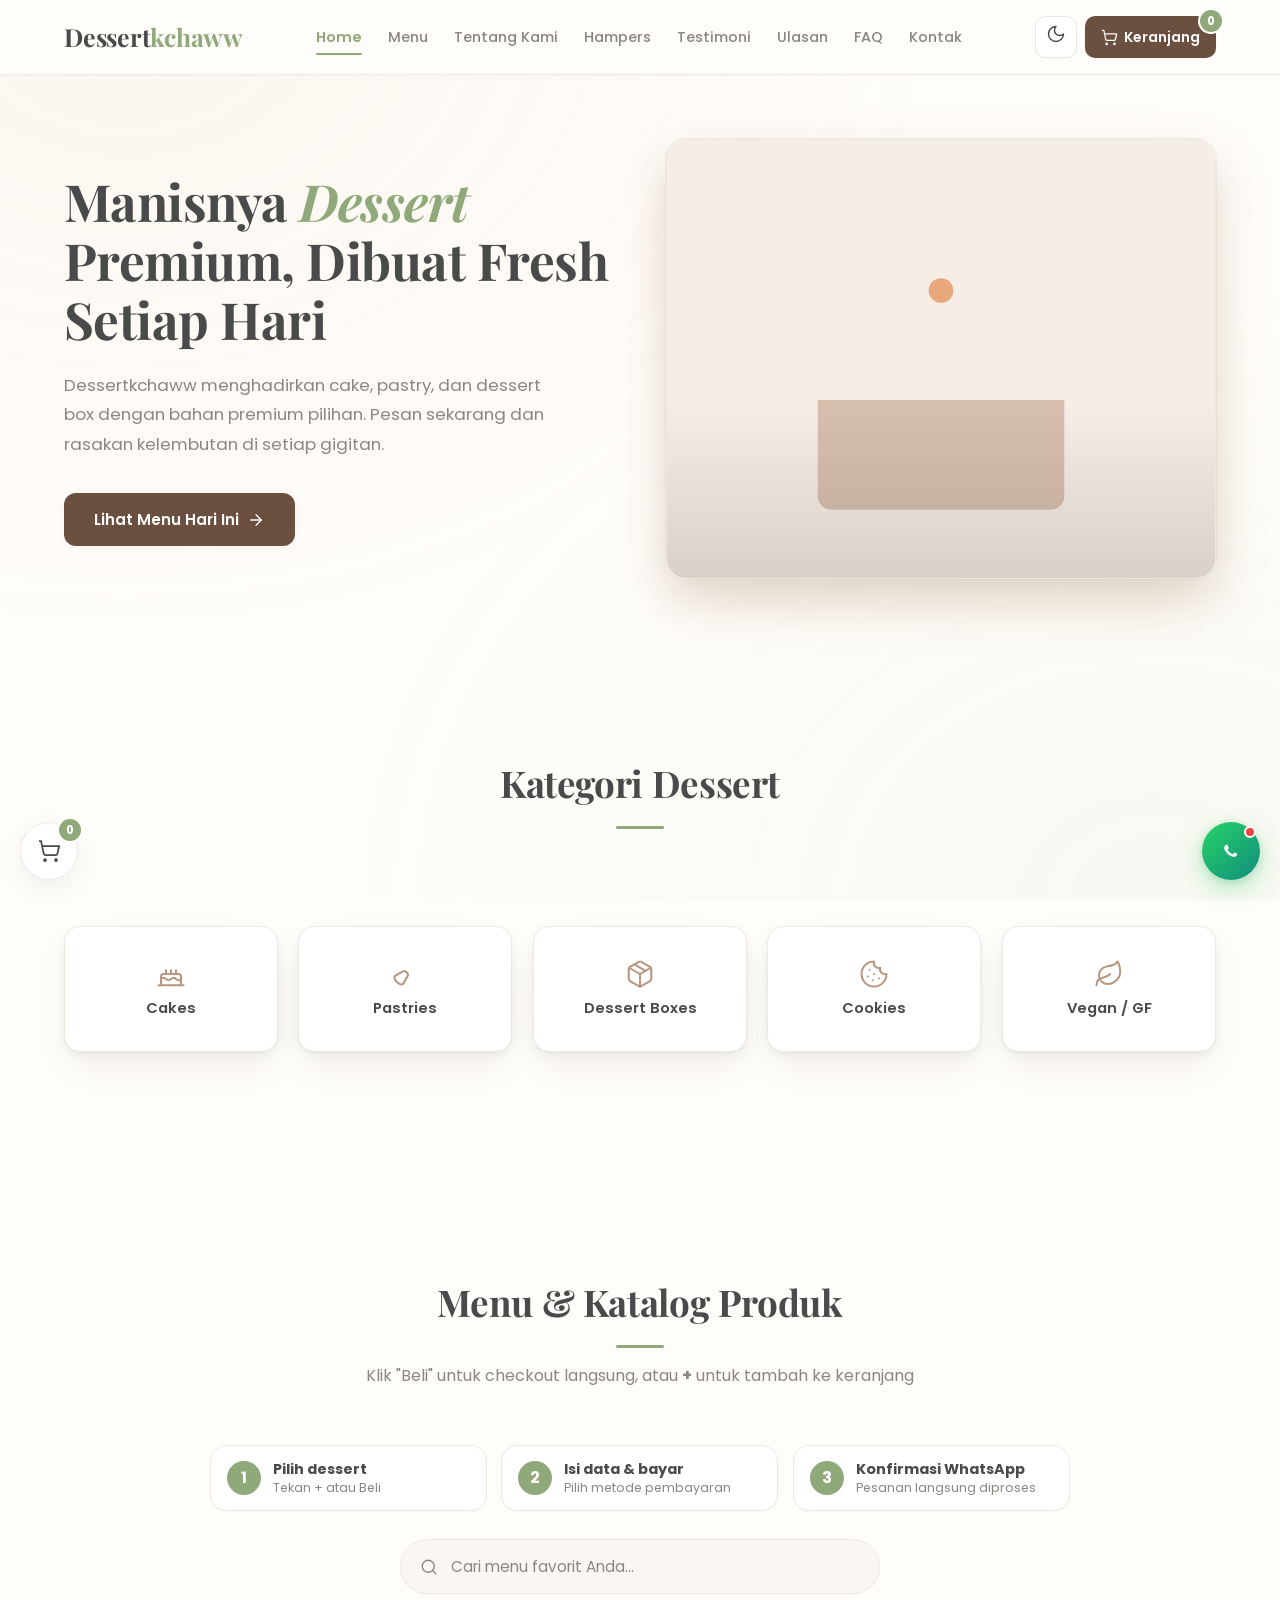
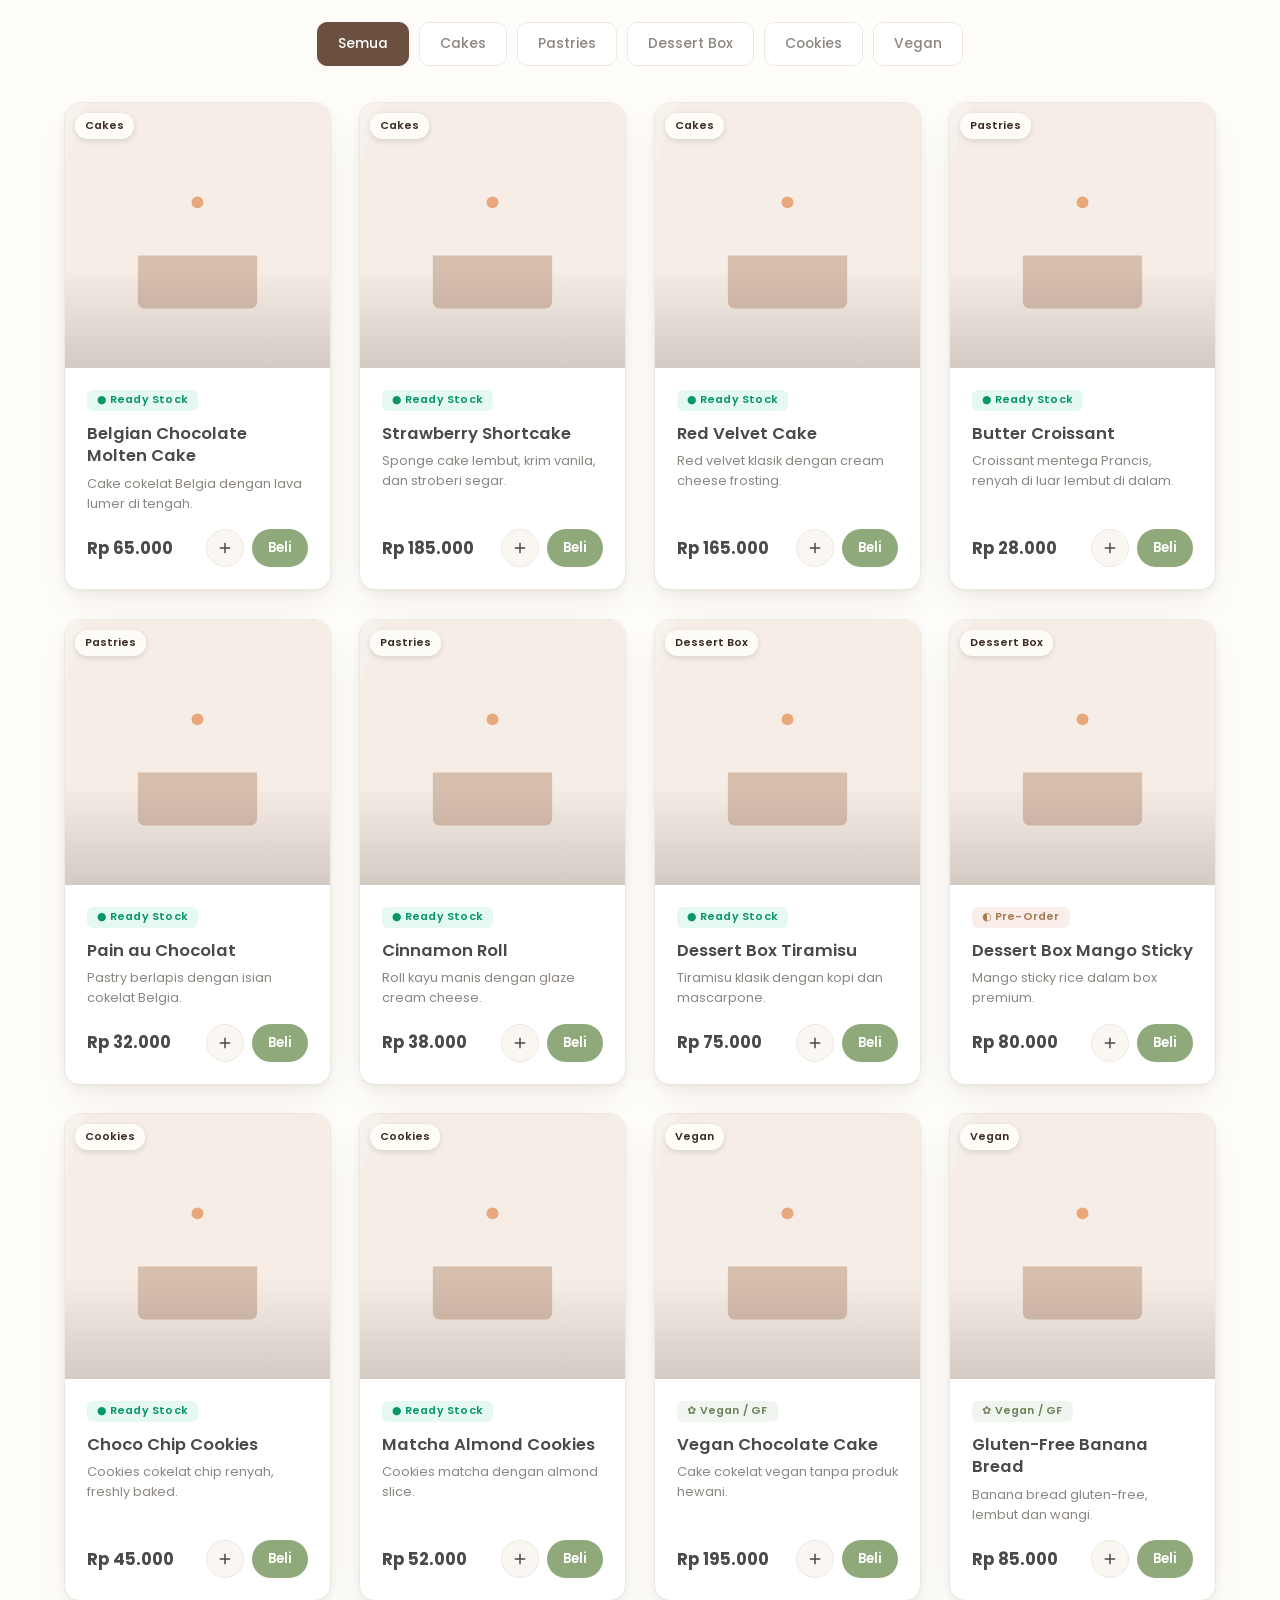
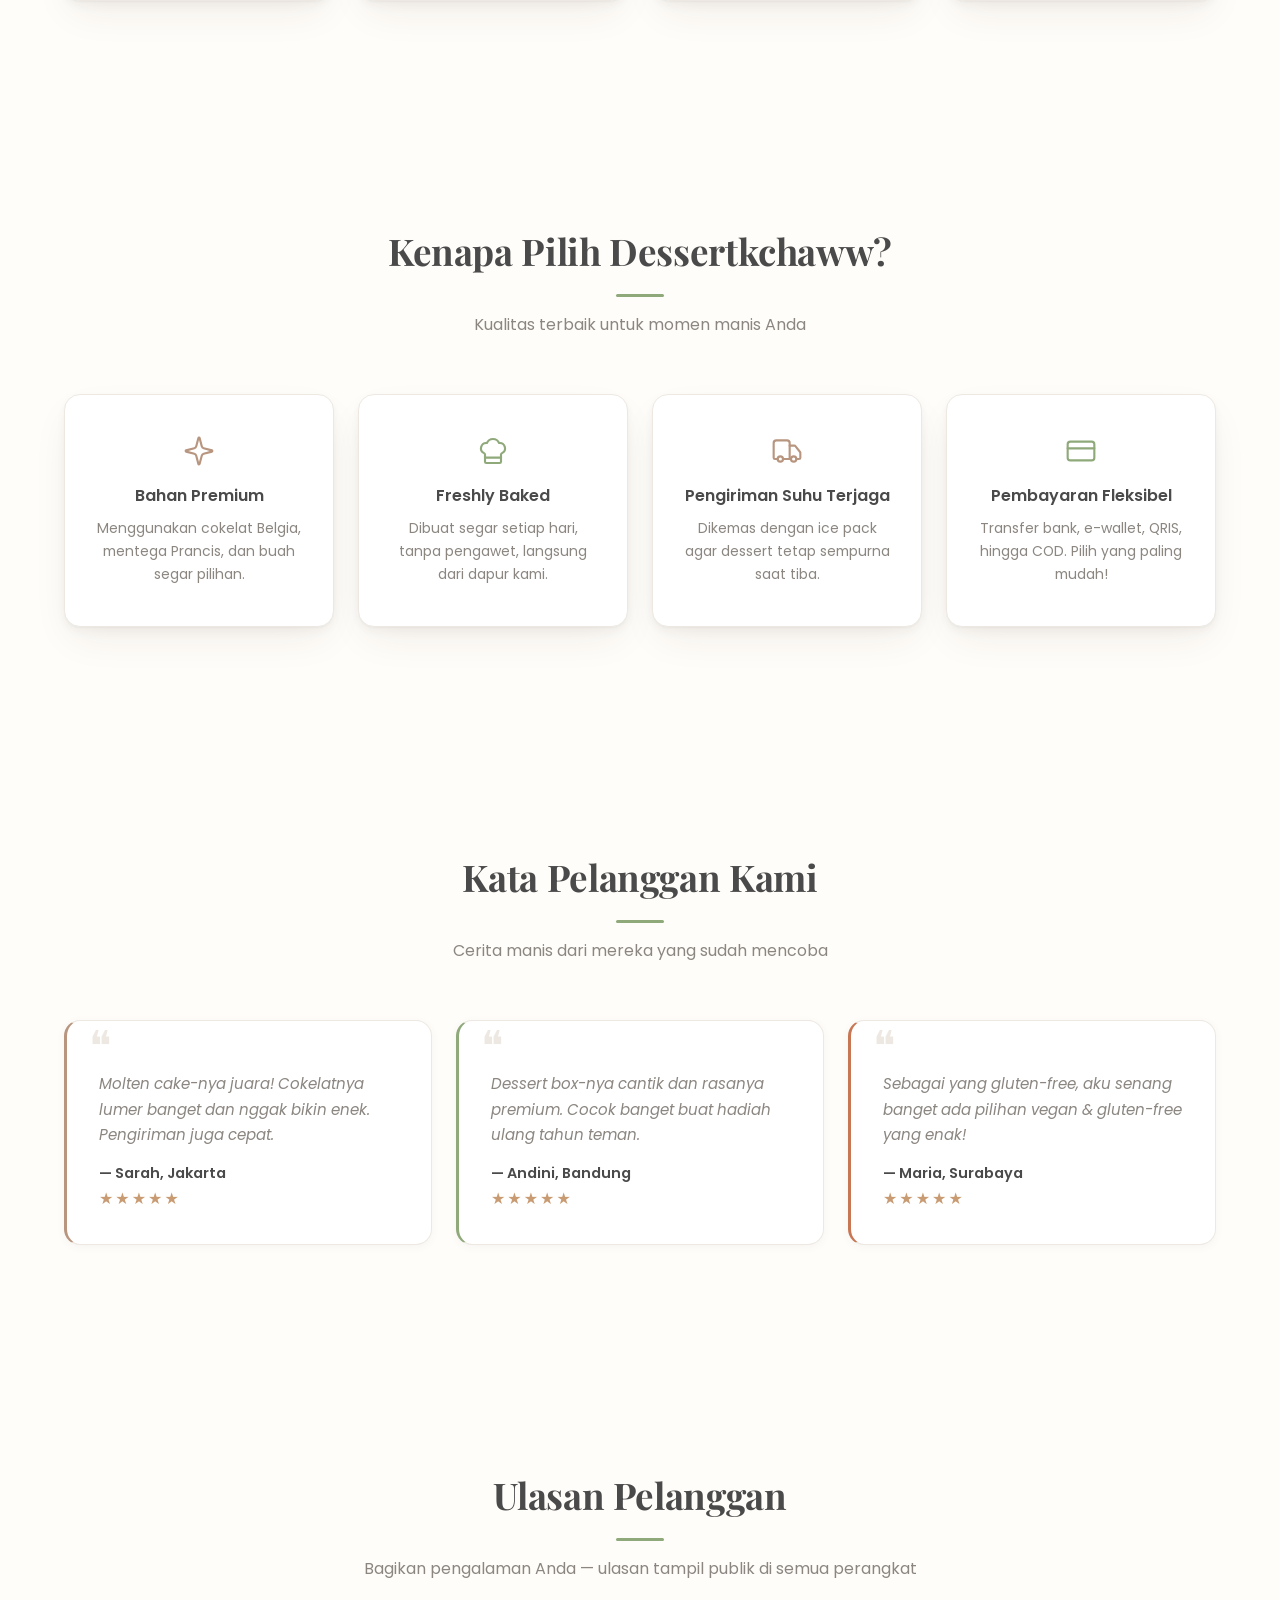
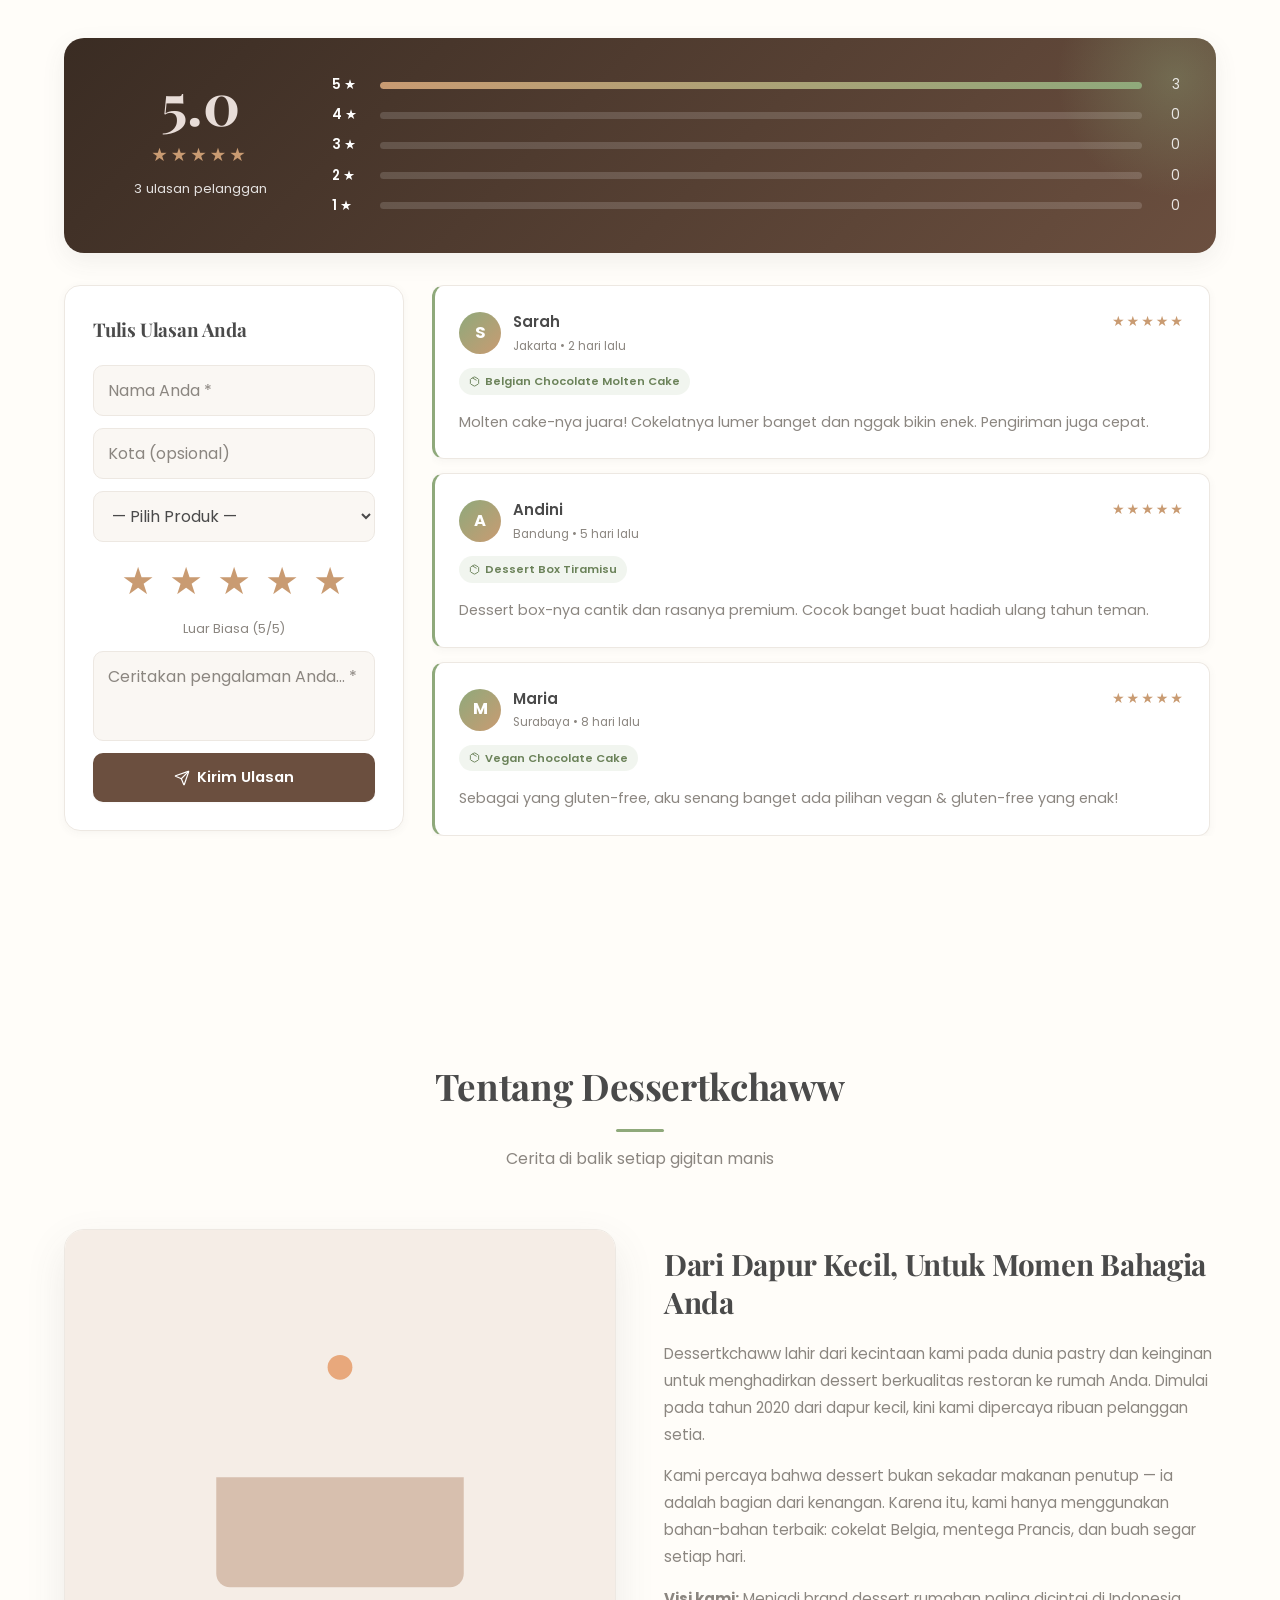
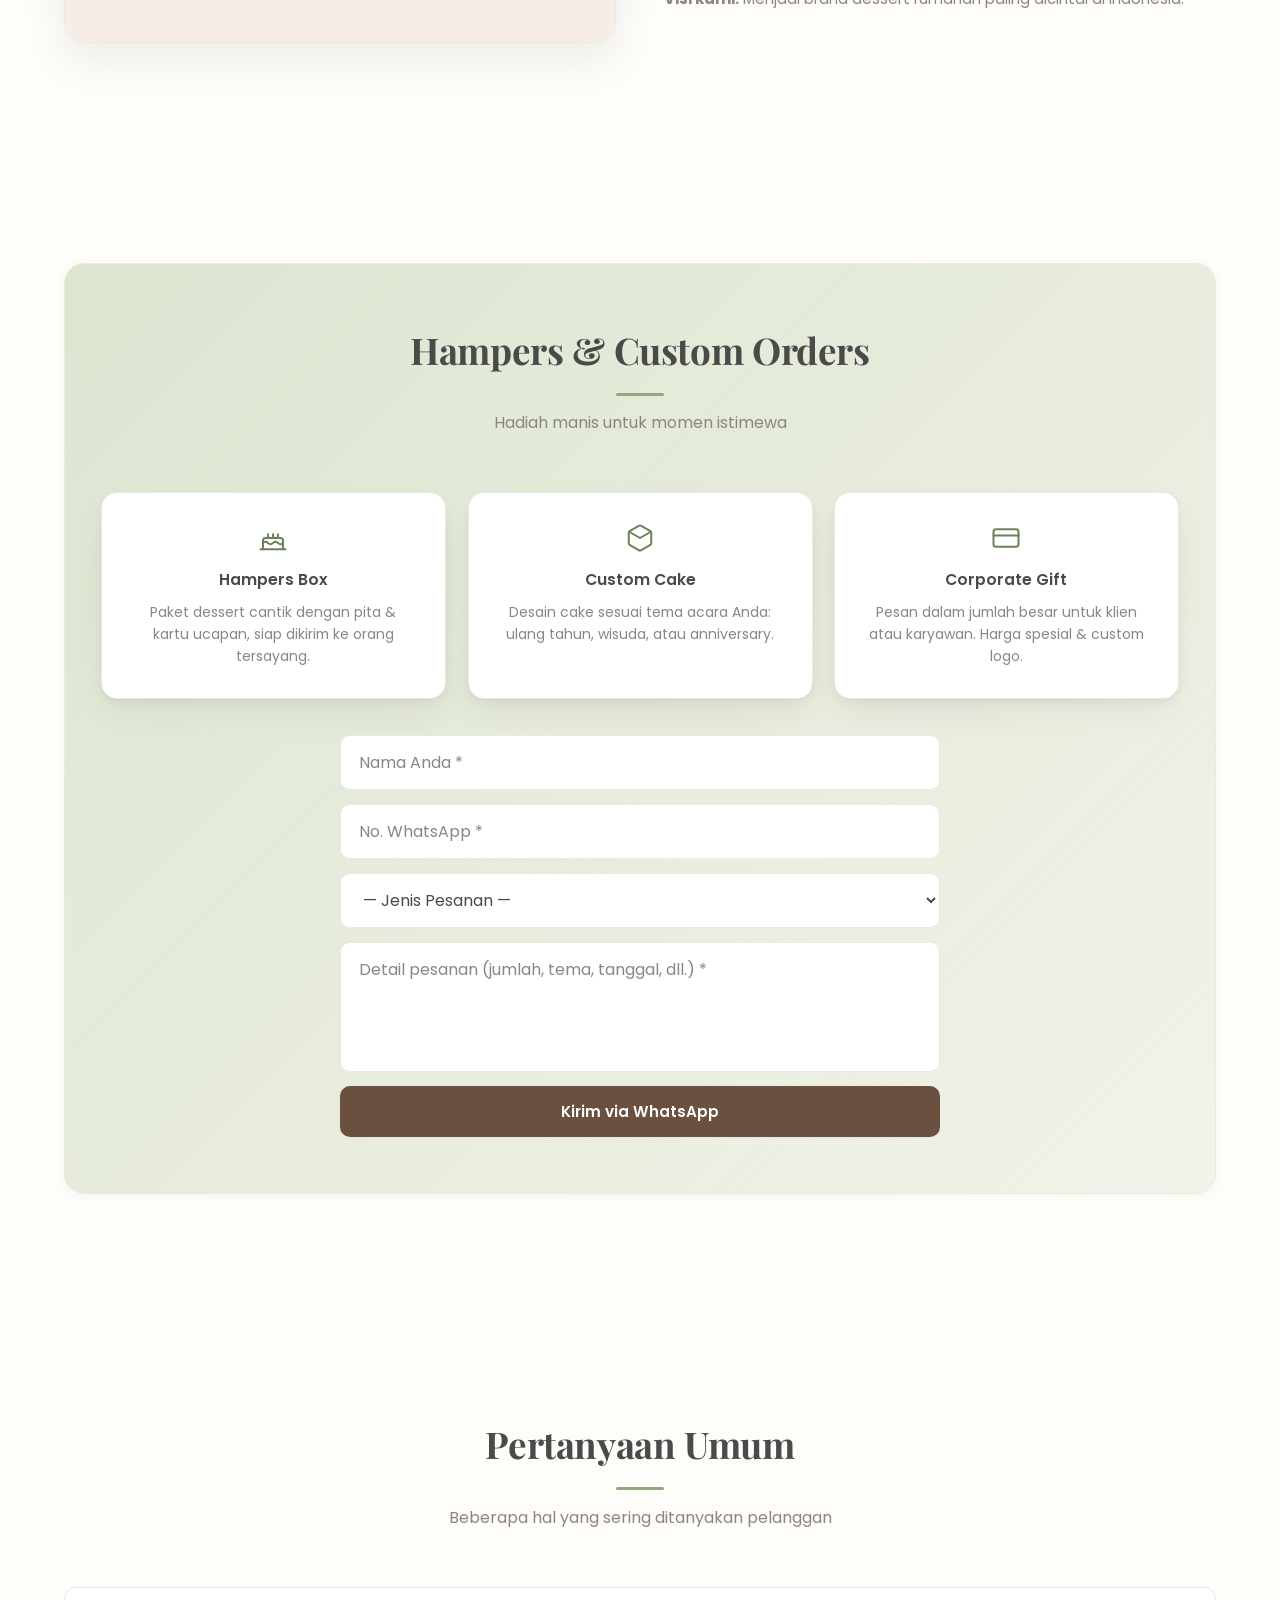
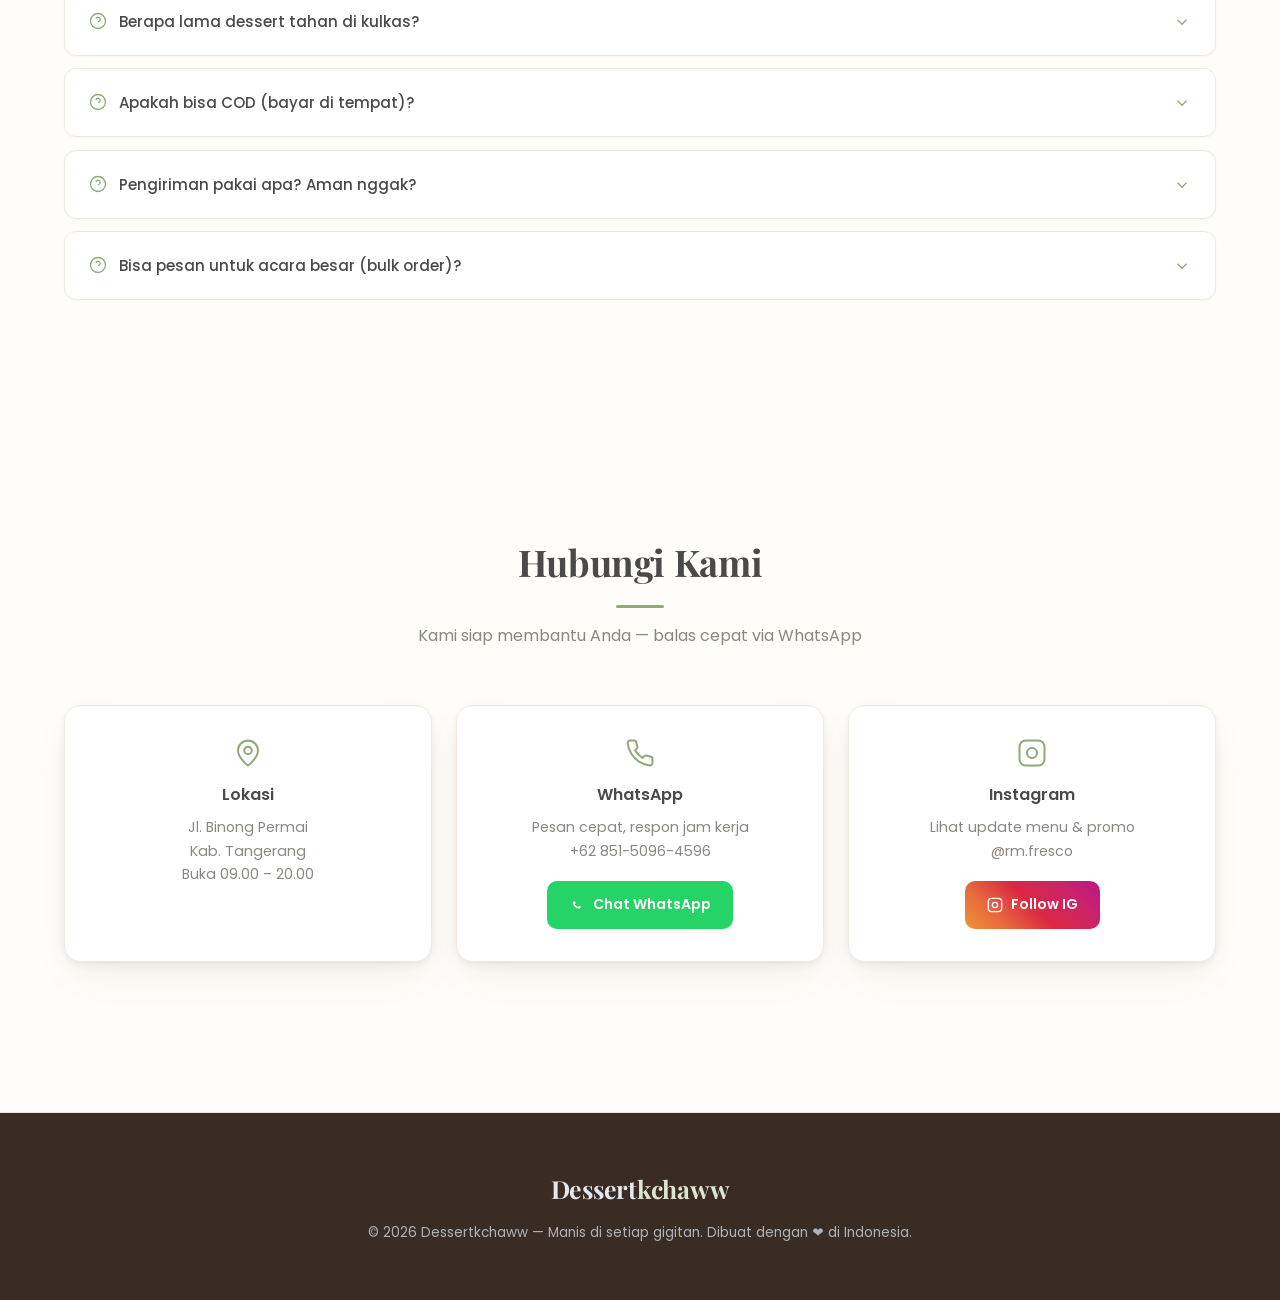
<file: index.html>
<!DOCTYPE html>
<html lang="id">
<head>
<meta charset="UTF-8">
<script>
(function(){
  var de=document.documentElement,c=de.className||'';c+=' js';
  try{
    var f=document.createElement('div');
    f.style.cssText='display:flex;flex-direction:column;row-gap:1px;position:absolute';
    f.appendChild(document.createElement('div'));f.appendChild(document.createElement('div'));
    de.appendChild(f);var ok=f.scrollHeight===1;de.removeChild(f);
    if(!ok)c+=' no-fg';
  }catch(e){}
  try{
    var n=navigator,cn=n.connection||{};
    if((n.deviceMemory&&n.deviceMemory<=2)||(n.hardwareConcurrency&&n.hardwareConcurrency<=2)||cn.saveData||/(^|-)2g$/.test(cn.effectiveType||'')||!('IntersectionObserver' in window))c+=' lite';
  }catch(e){}
  de.className=c;
  var PH="data:image/svg+xml;charset=utf-8,%3Csvg xmlns='http://www.w3.org/2000/svg' viewBox='0 0 400 400'%3E%3Crect width='400' height='400' fill='%23F5EDE6'/%3E%3Cpath d='M110 230h180v70a10 10 0 0 1-10 10H120a10 10 0 0 1-10-10z' fill='%23D7BFAE'/%3E%3Ccircle cx='200' cy='150' r='9' fill='%23E8A87C'/%3E%3C/svg%3E";
  window.imgFail=function(i){i.onerror=null;i.removeAttribute('srcset');i.removeAttribute('sizes');i.src=PH;};
})();
try{var t=localStorage.getItem('dessertkchaww_theme')||'light';document.documentElement.setAttribute('data-theme',t);}catch(e){}
</script>
<meta name="viewport" content="width=device-width, initial-scale=1.0, viewport-fit=cover">
<meta name="theme-color" content="#FFFDF9">
<meta name="description" content="Dessertkchaww — cake, pastry, dessert box premium dibuat fresh setiap hari. Pesan mudah via WhatsApp.">
<title>Dessertkchaww — Manis di Setiap Gigitan</title>
<link rel="icon" type="image/svg+xml" href="data:image/svg+xml,%3Csvg xmlns='http://www.w3.org/2000/svg' viewBox='0 0 100 100'%3E%3Crect width='100' height='100' rx='20' fill='%238FA97B'/%3E%3Cpath d='M20 45 Q50 15 80 45 L80 80 Q50 90 20 80 Z' fill='%23FFFDF9'/%3E%3C/svg%3E">
<link rel="preconnect" href="https://images.unsplash.com" crossorigin>
<link rel="preconnect" href="https://fonts.googleapis.com">
<link rel="preconnect" href="https://fonts.gstatic.com" crossorigin>
<link href="https://fonts.googleapis.com/css2?family=Playfair+Display:ital,wght@0,400;0,700;1,400;1,700&family=Poppins:wght@400;500;600;700&display=swap" rel="stylesheet">
<style>
/* ============ CSS MULAI ============ */
*{margin:0;padding:0;box-sizing:border-box}
:root{
  --primary:#6B4F3F;--primary-dark:#3A2C23;--primary-contrast:#FFFFFF;
  --accent:#B8957F;--accent-light:#D7CCC8;--amber:#C99B72;
  --sage:#8FA97B;--sage-dark:#6B8259;--sage-light:#DCE5D0;--sage-soft:rgba(143,169,123,.12);
  --terracotta:#C87755;--terracotta-soft:rgba(200,119,85,.12);
  --bg:#FFFDF9;--card-bg:#FFFFFF;--text:#4A4A4A;--text-muted:#8B8680;--border:#EDE8E2;
  --success:#10b981;--danger:#ef4444;
  --shadow-xs:0 1px 2px rgba(74,74,74,.04);
  --shadow-sm:0 2px 8px rgba(74,74,74,.05);
  --shadow:0 4px 16px rgba(74,74,74,.06);
  --shadow-md:0 8px 24px rgba(74,74,74,.08);
  --shadow-lg:0 16px 40px rgba(74,74,74,.10);
  --shadow-depth:0 1px 2px rgba(58,44,35,.04),0 4px 12px rgba(58,44,35,.05),0 16px 40px -8px rgba(58,44,35,.08);
  --shadow-depth-hover:0 2px 6px rgba(58,44,35,.06),0 12px 28px rgba(58,44,35,.10),0 24px 56px -12px rgba(58,44,35,.14);
  --radius:12px;--radius-md:16px;--radius-lg:20px;
  --ease:cubic-bezier(.4,0,.2,1);
  --header-bg:rgba(255,253,249,.88);--input-bg:#FAF7F3;--soft-bg:#FAF7F3;--hover-bg:#F5F0EA;
  --safe-bottom:env(safe-area-inset-bottom,0px);--safe-left:env(safe-area-inset-left,0px);--safe-right:env(safe-area-inset-right,0px);
  --container-pad:clamp(16px,4vw,24px);
}
[data-theme="dark"]{
  --primary:#D7CCC8;--primary-dark:#0F0D0C;--primary-contrast:#2A2320;
  --accent:#C9A99A;--accent-light:#E8DDD8;--amber:#E0BC94;
  --sage:#A8BC94;--sage-dark:#C2D1B0;--sage-light:#2E3A24;--sage-soft:rgba(168,188,148,.16);
  --terracotta:#D99677;--terracotta-soft:rgba(217,150,119,.16);
  --bg:#1A1816;--card-bg:#242120;--text:#E8E4E0;--text-muted:#A8A29E;--border:#353130;
  --shadow-xs:0 1px 2px rgba(0,0,0,.3);--shadow-sm:0 2px 8px rgba(0,0,0,.35);
  --shadow:0 4px 16px rgba(0,0,0,.4);--shadow-md:0 8px 24px rgba(0,0,0,.5);
  --shadow-lg:0 16px 40px rgba(0,0,0,.6);
  --shadow-depth:0 1px 2px rgba(0,0,0,.3),0 4px 12px rgba(0,0,0,.4),0 16px 40px -8px rgba(0,0,0,.5);
  --shadow-depth-hover:0 2px 6px rgba(0,0,0,.4),0 12px 28px rgba(0,0,0,.5),0 24px 56px -12px rgba(0,0,0,.6);
  --header-bg:rgba(26,24,22,.88);--input-bg:#1A1816;--soft-bg:#1F1C1A;--hover-bg:#2E2A27;
}
html{scroll-behavior:smooth;-webkit-text-size-adjust:100%;overflow-x:hidden;scroll-padding-top:80px}
body{
  font-family:'Poppins',system-ui,-apple-system,sans-serif;background:var(--bg);color:var(--text);
  overflow-x:hidden;transition:background-color .35s ease,color .35s ease;line-height:1.65;
  -webkit-tap-highlight-color:transparent;position:relative;min-height:100vh;min-height:100dvh;font-weight:400;
}
@supports (-webkit-touch-callout:none){body{min-height:-webkit-fill-available}}
body::before{
  content:'';position:fixed;inset:0;
  background:
    radial-gradient(ellipse at 10% 0%,rgba(201,155,114,.07),transparent 50%),
    radial-gradient(ellipse at 90% 100%,rgba(143,169,123,.06),transparent 50%);
  pointer-events:none;z-index:-1;
}
[data-theme="dark"] body::before{
  background:
    radial-gradient(ellipse at 10% 0%,rgba(224,188,148,.05),transparent 50%),
    radial-gradient(ellipse at 90% 100%,rgba(168,188,148,.04),transparent 50%);
}
h1,h2,h3,.logo{font-family:'Playfair Display',Georgia,serif;letter-spacing:-.01em}
h4,h5{font-family:'Poppins',system-ui,sans-serif}
img,video,canvas{max-width:100%;height:auto}
input,select,textarea,button{max-width:100%;font-family:inherit}
h1,h2,h3,h4,h5,p,.desc,.review-comment,.faq-text,.faq-answer,.pay-info,.order-item span,.cart-item-info h5,.review-name{overflow-wrap:break-word;word-wrap:break-word}
section{scroll-margin-top:80px}

/* ============ ANIMASI SECTION BARU (UNIQUE & BEDA-BEDA) ============ */
/* Default state untuk semua elemen yang dianimasikan */
.reveal-pop, .reveal-slide-left, .reveal-up, .reveal-right, .reveal-zoom, .reveal-left, .reveal-bounce, .reveal-flip {
  opacity: 0;
  transition: all 0.8s cubic-bezier(0.2, 0.8, 0.2, 1);
  will-change: transform, opacity;
}

/* 1. Kategori: Pop-up & Rotate */
.reveal-pop { transform: scale(0.6) rotate(-8deg); }
.reveal-pop.in-view { transform: scale(1) rotate(0); opacity: 1; }

/* 2. How Steps: Slide dari Kiri */
.reveal-slide-left { transform: translateX(-60px); }
.reveal-slide-left.in-view { transform: translateX(0); opacity: 1; }

/* 3. Fitur & List: Fade Up */
.reveal-up { transform: translateY(40px); }
.reveal-up.in-view { transform: translateY(0); opacity: 1; }

/* 4. Testimoni: Slide dari Kanan */
.reveal-right { transform: translateX(60px); }
.reveal-right.in-view { transform: translateX(0); opacity: 1; }

/* 5. Ulasan Ringkasan: Zoom In */
.reveal-zoom { transform: scale(0.85); }
.reveal-zoom.in-view { transform: scale(1); opacity: 1; }

/* 6. Form Ulasan & About Img: Slide dari Kiri */
.reveal-left { transform: translateX(-60px); }
.reveal-left.in-view { transform: translateX(0); opacity: 1; }

/* 7. Hampers Card: Bounce (Memantul masuk) */
.reveal-bounce { transform: translateY(50px) scale(0.8); transition: all 0.8s cubic-bezier(0.68, -0.55, 0.265, 1.55); }
.reveal-bounce.in-view { transform: translateY(0) scale(1); opacity: 1; }

/* 8. Kontak Card: Flip 3D (Berputar masuk) */
.reveal-flip { transform: perspective(800px) rotateX(-60deg); transform-origin: top center; transition: all 0.8s cubic-bezier(0.175, 0.885, 0.32, 1.275); }
.reveal-flip.in-view { transform: perspective(800px) rotateX(0); opacity: 1; }

/* Title & Subtitle tetap menggunakan animasi lama */
.section-title{text-align:center;font-size:clamp(1.6rem,3.4vw,2.3rem);margin-bottom:14px;color:var(--text);opacity:0;transform:translateY(30px);transition:opacity .8s var(--ease),transform .8s var(--ease);font-weight:700;will-change:transform,opacity}
.section-title.show{opacity:1;transform:translateY(0)}
.section-title::after{content:'';display:block;width:0;height:3px;margin:12px auto 0;border-radius:3px;background:var(--sage);transition:width .8s var(--ease) .15s}
.section-title.show::after{width:48px}
.section-sub{text-align:center;color:var(--text-muted);margin-bottom:clamp(32px,5vw,56px);opacity:0;transform:translateY(30px);transition:opacity .8s var(--ease) .15s,transform .8s var(--ease) .15s;font-size:clamp(.9rem,1.3vw,1rem);line-height:1.7;max-width:600px;margin-left:auto;margin-right:auto}
.section-sub.show{opacity:1;transform:translateY(0)}

/* ============ SISA CSS (TIDAK BERUBAH) ============ */
.falling-layer{position:fixed;inset:0;pointer-events:none;z-index:-1;overflow:hidden;opacity:1;transition:opacity .5s ease}
.falling-layer.hidden-at-home{opacity:0}
.falling-item{position:absolute;top:-80px;opacity:.14;color:var(--accent);animation:fall linear infinite;user-select:none;will-change:transform}
[data-theme="dark"] .falling-item{opacity:.09}
@keyframes fall{0%{transform:translateY(-80px) rotate(0);opacity:0}10%{opacity:.14}85%{opacity:.14}100%{transform:translateY(105vh) rotate(360deg);opacity:0}}
.lite .falling-layer{display:none}
@media (prefers-reduced-motion:reduce){.falling-layer{display:none}}
header{
  position:sticky;top:0;z-index:1000;background:var(--header-bg);
  backdrop-filter:saturate(180%) blur(14px);-webkit-backdrop-filter:saturate(180%) blur(14px);
  box-shadow:var(--shadow-xs);border-bottom:1px solid var(--border);
  transition:background-color .35s ease,border-color .35s ease;
  padding-left:var(--safe-left);padding-right:var(--safe-right);
}
.lite header{background:var(--bg)}
.lite *{-webkit-backdrop-filter:none!important;backdrop-filter:none!important}
nav{max-width:1200px;margin:auto;display:flex;align-items:center;justify-content:space-between;padding:16px var(--container-pad);gap:12px;position:relative}
.logo{font-size:clamp(1.25rem,2.5vw,1.55rem);font-weight:700;color:var(--text);cursor:pointer;white-space:nowrap;touch-action:manipulation}
.logo span{color:var(--sage)}
.nav-links{display:flex;gap:26px;list-style:none;transition:all .3s var(--ease)}
.nav-links a{text-decoration:none;color:var(--text-muted);font-weight:500;position:relative;padding:8px 0;transition:color .25s var(--ease);font-size:.9rem;touch-action:manipulation}
.nav-links a:hover{color:var(--text)}
.nav-links a::after{content:'';position:absolute;bottom:0;left:0;width:0;height:2px;background:var(--sage);border-radius:2px;transition:width .3s var(--ease)}
.nav-links a:hover::after,.nav-links a.active::after{width:100%}
.nav-links a.active{color:var(--sage)!important;font-weight:600}
.nav-actions{display:flex;align-items:center;gap:8px;flex-shrink:0}
.theme-toggle,.hamburger{
  background:var(--card-bg);color:var(--text);border:1px solid var(--border);
  width:42px;height:42px;border-radius:10px;cursor:pointer;display:flex;align-items:center;justify-content:center;
  transition:all .3s var(--ease);padding:0;box-shadow:var(--shadow-xs);flex-shrink:0;touch-action:manipulation;
}
.theme-toggle:hover{background:var(--sage);color:#fff;border-color:var(--sage);transform:rotate(15deg)}
[data-theme="dark"] .theme-toggle:hover{color:#2A2320}
.theme-toggle svg{width:20px;height:20px}
.hamburger{display:none;flex-direction:column;gap:5px}
.hamburger span{width:22px;height:2.5px;background:var(--text);border-radius:2px;transition:.3s var(--ease)}
.hamburger.open span:nth-child(1){transform:translateY(7.5px) rotate(45deg)}
.hamburger.open span:nth-child(2){opacity:0}
.hamburger.open span:nth-child(3){transform:translateY(-7.5px) rotate(-45deg)}
.cart-btn{
  position:relative;background:var(--primary);color:var(--primary-contrast);
  border:none;padding:10px 16px;border-radius:10px;cursor:pointer;font-weight:600;font-size:.88rem;
  transition:all .3s var(--ease);box-shadow:var(--shadow-xs);min-height:42px;white-space:nowrap;
  touch-action:manipulation;display:inline-flex;align-items:center;gap:6px;font-family:inherit;
}
.cart-btn:hover{transform:translateY(-1px);box-shadow:var(--shadow-sm);opacity:.92}
.cart-btn svg{width:17px;height:17px}
.cart-count{
  position:absolute;top:-6px;right:-6px;background:var(--sage);color:#fff;border-radius:50%;
  min-width:22px;height:22px;padding:0 6px;font-size:.72rem;display:flex;align-items:center;justify-content:center;
  font-weight:bold;box-shadow:0 0 0 2px var(--card-bg);
}
[data-theme="dark"] .cart-count{color:#2A2320}
.cart-count.pop{animation:cartPop .45s var(--ease)}
@keyframes cartPop{0%{transform:scale(1)}40%{transform:scale(1.35)}100%{transform:scale(1)}}
.hero{
  max-width:1200px;margin:clamp(32px,5vw,64px) auto;padding:0 var(--container-pad);
  display:grid;grid-template-columns:1fr 1fr;gap:clamp(24px,4vw,56px);align-items:center;position:relative;
}
.hero-text h1{font-size:clamp(1.9rem,4.4vw,3.2rem);line-height:1.15;color:var(--text);animation:slideUp 1s var(--ease);font-weight:700}
.hero-text h1 span{color:var(--sage);font-style:italic}
.hero-text p{margin:clamp(16px,2vw,22px) 0 clamp(22px,3vw,34px);font-size:clamp(.95rem,1.4vw,1.05rem);color:var(--text-muted);line-height:1.75;animation:slideUp 1.2s var(--ease);max-width:480px}
.cta-btn{
  display:inline-flex;align-items:center;gap:8px;background:var(--primary);color:var(--primary-contrast);
  padding:14px 30px;border-radius:12px;text-decoration:none;font-weight:600;box-shadow:var(--shadow-sm);
  transition:all .3s var(--ease);animation:slideUp 1.4s var(--ease);border:none;cursor:pointer;
  min-height:48px;font-family:inherit;font-size:.95rem;touch-action:manipulation;
}
.cta-btn:hover{background:var(--sage);color:#fff;transform:translateY(-2px);box-shadow:var(--shadow-md)}
[data-theme="dark"] .cta-btn:hover{color:#2A2320}
.cta-btn svg{width:18px;height:18px}
.hero-img{
  border-radius:var(--radius-lg);overflow:hidden;box-shadow:var(--shadow-lg),0 0 0 1px rgba(184,149,127,.10),0 24px 60px -12px rgba(201,155,114,.35);
  animation:floatIn 1.2s var(--ease),softFloat 6s ease-in-out infinite 1.5s;
  border:1px solid var(--border);position:relative;aspect-ratio:5/4;width:100%;max-height:480px;
}
.hero-img img{width:100%;height:100%;object-fit:cover;transition:transform .7s var(--ease);display:block}
.hero-img:hover img{transform:scale(1.04)}
.hero-img::after{content:'';position:absolute;inset:0;background:linear-gradient(180deg,transparent 60%,rgba(58,44,35,.15) 100%);pointer-events:none}
@keyframes softFloat{0%,100%{transform:translateY(0)}50%{transform:translateY(-6px)}}
section{padding:clamp(64px,9vw,110px) var(--container-pad);max-width:1200px;margin:auto;position:relative;z-index:2}
footer{position:relative;z-index:2}
.categories{display:grid;grid-template-columns:repeat(auto-fit,minmax(min(100%,160px),1fr));gap:clamp(12px,2vw,20px)}
.category-card{
  background:var(--card-bg);border-radius:var(--radius-md);padding:clamp(24px,3vw,32px) 14px;text-align:center;
  box-shadow:var(--shadow-depth);cursor:pointer;transition:all .3s var(--ease);border:1px solid var(--border);
  min-height:120px;display:flex;flex-direction:column;align-items:center;justify-content:center;
  touch-action:manipulation;gap:10px;
}
.category-card:hover{transform:translateY(-6px);box-shadow:var(--shadow-depth-hover);border-color:var(--accent-light)}
.category-card:nth-child(3n+2):hover{border-color:var(--sage);box-shadow:0 12px 28px var(--sage-soft)}
.category-card .emoji{color:var(--accent);display:inline-flex;align-items:center;justify-content:center;line-height:1}
.category-card .emoji svg{width:30px;height:30px}
.category-card h4{font-size:clamp(.82rem,1.2vw,.92rem);color:var(--text);font-weight:600;line-height:1.35}
.filter-bar{display:flex;flex-wrap:wrap;gap:10px;justify-content:center;margin-bottom:clamp(24px,3vw,36px)}
.filter-btn{background:var(--card-bg);border:1px solid var(--border);color:var(--text-muted);padding:10px 20px;border-radius:10px;cursor:pointer;font-weight:500;font-size:.86rem;transition:all .3s var(--ease);min-height:44px;touch-action:manipulation;white-space:nowrap;font-family:inherit}
.filter-btn:hover{color:var(--text);border-color:var(--accent-light)}
.filter-btn.active{background:var(--primary);color:var(--primary-contrast);border-color:var(--primary);box-shadow:var(--shadow-sm)}
.search-box{display:flex;justify-content:center;margin-bottom:28px}
.search-wrap{position:relative;width:100%;max-width:480px}
.search-wrap svg{position:absolute;left:20px;top:50%;transform:translateY(-50%);width:18px;height:18px;color:var(--text-muted);pointer-events:none}
.search-box input{width:100%;padding:15px 24px 15px 50px;border-radius:999px;border:1px solid var(--border);outline:none;font-size:.95rem;transition:all .3s var(--ease);background:var(--soft-bg);color:var(--text);box-shadow:var(--shadow-xs);min-height:52px;font-family:inherit}
.search-box input:focus{border-color:var(--sage);background:var(--card-bg);box-shadow:0 0 0 4px var(--sage-soft)}
.search-box input::placeholder{color:var(--text-muted)}
.product-grid{display:grid;grid-template-columns:repeat(auto-fill,minmax(min(100%,240px),1fr));gap:clamp(16px,2.4vw,28px)}
.product-card{
  background:var(--card-bg);border-radius:var(--radius-md);overflow:hidden;box-shadow:var(--shadow-depth);
  transition:transform .4s var(--ease),box-shadow .4s var(--ease),opacity .5s var(--ease);
  opacity:0;transform:translateY(30px);border:1px solid var(--border);display:flex;flex-direction:column;will-change:transform;
}
.product-card.show{opacity:1;transform:translateY(0)}
.product-card:hover{transform:translateY(-8px) scale(1.008);box-shadow:var(--shadow-depth-hover);border-color:var(--accent-light)}
.product-media{position:relative;width:100%;height:0;padding-top:100%;overflow:hidden;background:var(--soft-bg)}
.product-media::before{content:'';position:absolute;top:0;left:-70%;width:60%;height:100%;background:linear-gradient(105deg,transparent,rgba(255,255,255,.4),transparent);transform:skewX(-20deg);transition:left .7s ease;z-index:2;pointer-events:none}
.product-card:hover .product-media::before{left:130%}
.product-media::after{content:'';position:absolute;left:0;right:0;bottom:0;height:38%;background:linear-gradient(180deg,transparent,rgba(58,44,35,.18));pointer-events:none;z-index:1}
.product-media .product-img{position:absolute;inset:0;width:100%;height:100%;object-fit:cover;transition:transform .7s var(--ease);display:block}
.product-card:hover .product-img{transform:scale(1.05)}
.media-cat{position:absolute;left:10px;top:10px;z-index:3;background:rgba(255,253,249,.93);color:#3A2C23;font-size:.68rem;font-weight:600;padding:4px 10px;border-radius:999px;box-shadow:0 2px 6px rgba(0,0,0,.12)}
.product-info{padding:clamp(16px,2vw,22px);flex:1;display:flex;flex-direction:column}
.badge{display:inline-flex;align-items:center;gap:5px;font-size:.68rem;padding:5px 10px;border-radius:6px;font-weight:600;margin-bottom:12px;letter-spacing:.2px;align-self:flex-start;line-height:1}
.badge.ready{background:rgba(16,185,129,.1);color:#059669}
.badge.po{background:var(--terracotta-soft);color:#A87A50}
.badge.vegan{background:var(--sage-soft);color:var(--sage-dark)}
[data-theme="dark"] .badge.ready{background:rgba(16,185,129,.18);color:#6ee7b7}
[data-theme="dark"] .badge.po{background:rgba(224,188,148,.16);color:#E0BC94}
[data-theme="dark"] .badge.vegan{background:rgba(168,188,148,.18);color:#C2D1B0}
.product-info h4{font-size:clamp(.94rem,1.4vw,1.04rem);margin-bottom:6px;color:var(--text);font-weight:600;line-height:1.35}
.product-info .desc{font-size:clamp(.78rem,1vw,.84rem);color:var(--text-muted);margin-bottom:16px;line-height:1.55;flex:1}
.price-row{display:flex;justify-content:space-between;align-items:center;flex-wrap:wrap;gap:10px;margin-top:auto}
.price{color:var(--text);font-weight:700;font-size:clamp(.94rem,1.3vw,1.04rem)}
.btn-group{display:flex;gap:8px;align-items:center}
.add-btn{background:var(--soft-bg);color:var(--text);border:1px solid var(--border);border-radius:50%;width:38px;height:38px;cursor:pointer;transition:all .25s var(--ease);touch-action:manipulation;display:inline-flex;align-items:center;justify-content:center;font-family:inherit;padding:0}
.add-btn svg{width:18px;height:18px}
.add-btn:hover{background:var(--sage-light);color:var(--text);border-color:var(--sage);transform:translateY(-2px)}
.add-btn:active{transform:scale(.94)}
.buy-btn{background:var(--sage);color:#fff;border:none;padding:0 16px;border-radius:999px;cursor:pointer;font-size:.82rem;font-weight:600;transition:all .25s var(--ease);height:38px;box-shadow:var(--shadow-xs);touch-action:manipulation;font-family:inherit}
[data-theme="dark"] .buy-btn{color:#2A2320}
.buy-btn:hover{background:var(--sage-dark);transform:translateY(-2px);box-shadow:var(--shadow-sm)}
.buy-btn:active{transform:scale(.96)}
.how-steps{display:grid;grid-template-columns:repeat(3,1fr);gap:14px;max-width:860px;margin:0 auto 28px}
.how-step{display:flex;align-items:center;background:var(--card-bg);border:1px solid var(--border);border-radius:var(--radius-md);padding:14px 16px;box-shadow:var(--shadow-xs)}
.how-num{flex:0 0 34px;width:34px;height:34px;border-radius:50%;background:var(--sage);color:#fff;font-weight:700;display:flex;align-items:center;justify-content:center;margin-right:12px}
.how-step b{display:block;color:var(--text);font-size:.9rem;line-height:1.3}
.how-step small{display:block;font-size:.78rem;color:var(--text-muted);line-height:1.4}
.features{display:grid;grid-template-columns:repeat(auto-fit,minmax(min(100%,240px),1fr));gap:clamp(16px,2.4vw,24px)}
.feature-card{background:var(--card-bg);border-radius:var(--radius-md);padding:clamp(28px,3.5vw,40px) clamp(20px,2.5vw,28px);text-align:center;box-shadow:var(--shadow-depth);transition:all .3s var(--ease);border:1px solid var(--border)}
.feature-card:hover{transform:translateY(-4px);box-shadow:var(--shadow-depth-hover);border-color:var(--accent-light)}
.feature-card .icon{color:var(--accent);margin-bottom:16px;display:inline-flex;align-items:center;justify-content:center}
.feature-card:nth-child(2n) .icon{color:var(--sage)}
.feature-card .icon svg{width:32px;height:32px}
.feature-card h4{margin-bottom:8px;color:var(--text);font-weight:600;font-size:1rem}
.feature-card p{font-size:.87rem;color:var(--text-muted);line-height:1.65}
.testimonial-grid{display:grid;grid-template-columns:repeat(auto-fit,minmax(min(100%,280px),1fr));gap:clamp(16px,2.4vw,24px)}
.testimonial{background:var(--card-bg);border-radius:var(--radius-md);padding:clamp(24px,3vw,32px);box-shadow:var(--shadow-sm);position:relative;transition:all .3s var(--ease);border:1px solid var(--border);border-left:3px solid var(--accent)}
.testimonial:nth-child(2){border-left-color:var(--sage)}
.testimonial:nth-child(3){border-left-color:var(--terracotta)}
.testimonial:hover{transform:translateY(-4px);box-shadow:var(--shadow-md)}
.testimonial::before{content:'❝';font-size:2.6rem;color:var(--border);position:absolute;top:6px;left:22px;line-height:1;font-family:Georgia,serif}
.testimonial p{margin:18px 0 14px;font-style:italic;color:var(--text-muted);line-height:1.7;font-size:.94rem}
.testimonial .name{font-weight:600;color:var(--text);font-size:.9rem}
.stars{color:var(--amber);letter-spacing:2px}
.review-summary{display:grid;grid-template-columns:200px 1fr;gap:clamp(20px,3vw,32px);background:linear-gradient(135deg,#3A2C23 0%,#6B4F3F 100%);color:#fff;padding:clamp(24px,3.5vw,36px);border-radius:var(--radius-lg);margin-bottom:32px;position:relative;overflow:hidden;box-shadow:var(--shadow-md)}
[data-theme="dark"] .review-summary{background:linear-gradient(135deg,#1F1C1A 0%,#2E2A27 100%);border:1px solid var(--border)}
.review-summary::before{content:'';position:absolute;top:-80px;right:-80px;width:240px;height:240px;background:radial-gradient(circle,rgba(143,169,123,.35),transparent 70%);border-radius:50%}
.rating-big{text-align:center;position:relative;z-index:1}
.avg-num{font-size:clamp(2.6rem,6vw,3.6rem);font-weight:700;color:#E8DDD8;line-height:1;font-family:'Playfair Display',serif}
.stars-big{font-size:clamp(1rem,2vw,1.15rem);color:var(--amber);letter-spacing:3px;margin:8px 0}
.total-reviews{font-size:.82rem;opacity:.85}
.rating-bars{display:flex;flex-direction:column;gap:8px;justify-content:center;position:relative;z-index:1}
.rating-bar{display:flex;align-items:center;gap:10px;font-size:.84rem}
.rating-bar .label{width:38px;font-weight:600}
.rating-bar .bar{flex:1;height:7px;background:rgba(255,255,255,.15);border-radius:4px;overflow:hidden}
.rating-bar .bar-fill{height:100%;background:linear-gradient(90deg,var(--amber),var(--sage));border-radius:4px;transition:width .8s var(--ease)}
.rating-bar .count{width:28px;text-align:right;opacity:.85}
.review-layout{display:grid;grid-template-columns:340px 1fr;gap:28px}
.reviews-col{min-width:0}
.review-form-card{background:var(--card-bg);padding:clamp(22px,2.6vw,28px);border-radius:var(--radius-md);box-shadow:var(--shadow-sm);position:sticky;top:92px;align-self:start;border:1px solid var(--border);transition:border-color .25s var(--ease),background-color .35s ease}
.review-form-card:hover{border-color:var(--accent-light);box-shadow:var(--shadow)}
.review-form-card h3{color:var(--text);margin-bottom:20px;font-size:clamp(1.05rem,1.6vw,1.18rem);font-weight:700}
.review-form-card form{display:grid;gap:12px}
.review-form-card input,.review-form-card select,.review-form-card textarea{padding:12px 14px;border:1px solid var(--border);border-radius:10px;font-family:inherit;font-size:1rem;outline:none;transition:all .25s var(--ease);background:var(--input-bg);color:var(--text);min-height:46px;width:100%}
.review-form-card input::placeholder,.review-form-card textarea::placeholder{color:var(--text-muted)}
.review-form-card input:focus,.review-form-card select:focus,.review-form-card textarea:focus{border-color:var(--sage);background:var(--card-bg);box-shadow:0 0 0 3px var(--sage-soft)}
.review-form-card textarea{min-height:90px;resize:none!important}
.review-form-card button{background:var(--primary);color:var(--primary-contrast);padding:14px;border:none;border-radius:10px;font-weight:600;cursor:pointer;transition:all .3s var(--ease);font-size:.92rem;display:inline-flex;align-items:center;justify-content:center;gap:7px;box-shadow:var(--shadow-xs);min-height:48px;touch-action:manipulation;font-family:inherit}
.review-form-card button svg{width:16px;height:16px}
.review-form-card button:hover:not(:disabled){background:var(--sage);color:#fff;transform:translateY(-1px);box-shadow:var(--shadow-sm)}
[data-theme="dark"] .review-form-card button:hover:not(:disabled){color:#2A2320}
.review-form-card button:disabled{opacity:.7;cursor:wait}
.star-picker{display:flex;gap:4px;justify-content:center;padding:6px 0}
.star-picker span{font-size:clamp(1.8rem,3vw,2.1rem);color:#d1d5db;cursor:pointer;transition:all .25s var(--ease);user-select:none;line-height:1;min-width:44px;text-align:center;min-height:44px;display:inline-flex;align-items:center;justify-content:center;touch-action:manipulation}
[data-theme="dark"] .star-picker span{color:#3a3532}
.star-picker span:hover,.star-picker span.active{color:var(--amber);transform:scale(1.12)}
.rating-text{text-align:center;font-size:.8rem;color:var(--text-muted);margin-top:-4px}
.reviews-list{display:flex;flex-direction:column;gap:14px;max-height:800px;overflow-y:auto;padding-right:6px;overscroll-behavior:contain}
.reviews-list::-webkit-scrollbar{width:6px}
.reviews-list::-webkit-scrollbar-track{background:transparent}
.reviews-list::-webkit-scrollbar-thumb{background:var(--border);border-radius:3px}
.review-card{background:var(--card-bg);padding:clamp(18px,2vw,24px);border-radius:var(--radius);box-shadow:var(--shadow-sm);border:1px solid var(--border);border-left:3px solid var(--sage);animation:slideUp .5s var(--ease);transition:background-color .35s ease}
.review-card-header{display:flex;justify-content:space-between;align-items:flex-start;margin-bottom:12px;gap:12px;flex-wrap:wrap}
.review-card-header .name-info{display:flex;gap:12px;align-items:center;min-width:0;flex:1}
.review-avatar{width:42px;height:42px;border-radius:50%;background:linear-gradient(135deg,var(--sage),var(--amber));color:#fff;display:flex;align-items:center;justify-content:center;font-weight:700;font-size:1.02rem;flex-shrink:0}
[data-theme="dark"] .review-avatar{color:#2A2320}
.review-name{font-weight:600;color:var(--text);font-size:.93rem;word-break:break-word}
.review-meta{font-size:.74rem;color:var(--text-muted);margin-top:2px}
.review-stars{color:var(--amber);letter-spacing:2px;font-size:.88rem;white-space:nowrap}
.review-comment{color:var(--text-muted);font-size:.9rem;line-height:1.65;margin-top:8px;word-wrap:break-word;overflow-wrap:break-word}
.review-product-tag{display:inline-flex;align-items:center;gap:5px;background:var(--sage-soft);color:var(--sage-dark);font-size:.7rem;padding:4px 10px;border-radius:20px;font-weight:600;margin-bottom:8px}
.review-product-tag svg{width:11px;height:11px}
.empty-reviews{text-align:center;padding:60px 20px;color:var(--text-muted);background:var(--card-bg);border-radius:var(--radius-md);font-style:italic;border:1px solid var(--border);font-size:.92rem}
.field-error{border-color:var(--danger)!important;box-shadow:0 0 0 3px rgba(239,68,68,.15)!important}
.about-grid{display:grid;grid-template-columns:1fr 1fr;gap:clamp(28px,4vw,48px);align-items:center}
.about-img{border-radius:var(--radius-lg);overflow:hidden;box-shadow:var(--shadow-lg);border:1px solid var(--border);aspect-ratio:4/3}
.about-img img{width:100%;height:100%;object-fit:cover;display:block}
.about-text h3{font-size:clamp(1.35rem,2.4vw,1.85rem);margin-bottom:18px;color:var(--text);font-weight:700;line-height:1.3}
.about-text p{margin-bottom:14px;color:var(--text-muted);line-height:1.8;font-size:.94rem}
.hampers{background:linear-gradient(135deg,var(--sage-light),var(--sage-soft));border-radius:var(--radius-lg);padding:clamp(32px,5vw,56px) clamp(20px,4vw,36px);border:1px solid var(--border);transition:background .35s ease;box-shadow:var(--shadow-sm)}
[data-theme="dark"] .hampers{background:linear-gradient(135deg,rgba(143,169,123,.10),rgba(143,169,123,.03))}
.hampers-grid{display:grid;grid-template-columns:repeat(auto-fit,minmax(min(100%,240px),1fr));gap:clamp(16px,2.4vw,22px);margin-top:32px}
.hampers-card{background:var(--card-bg);border-radius:var(--radius-md);padding:clamp(22px,3vw,30px);text-align:center;box-shadow:var(--shadow-depth);transition:all .3s var(--ease);border:1px solid var(--border)}
.hampers-card:hover{transform:translateY(-6px);box-shadow:var(--shadow-depth-hover);border-color:var(--sage)}
.hampers-card .icon{color:var(--sage-dark);margin-bottom:14px;display:inline-flex}
.hampers-card .icon svg{width:30px;height:30px}
.hampers-card h4{color:var(--text);margin-bottom:8px;font-weight:600;font-size:.98rem}
.hampers-card p{color:var(--text-muted);font-size:.87rem;line-height:1.6}
.hampers h3{color:var(--text)!important}
.custom-form{max-width:600px;margin:36px auto 0;display:grid;gap:14px}
.custom-form input,.custom-form textarea,.custom-form select{padding:14px 18px;border-radius:10px;border:1px solid var(--border);outline:none;font-family:inherit;font-size:1rem;transition:all .25s var(--ease);background:var(--card-bg);color:var(--text);min-height:48px;width:100%}
.custom-form input::placeholder,.custom-form textarea::placeholder{color:var(--text-muted)}
.custom-form input:focus,.custom-form textarea:focus,.custom-form select:focus{border-color:var(--sage);box-shadow:0 0 0 3px var(--sage-soft)}
.custom-form textarea{resize:none!important}
.custom-form button{background:var(--primary);color:var(--primary-contrast);border:none;padding:14px;border-radius:10px;font-weight:600;cursor:pointer;transition:all .3s var(--ease);box-shadow:var(--shadow-xs);min-height:48px;touch-action:manipulation;font-family:inherit;font-size:.95rem}
.custom-form button:hover{background:var(--sage);color:#fff;transform:translateY(-1px);box-shadow:var(--shadow-sm)}
[data-theme="dark"] .custom-form button:hover{color:#2A2320}
.custom-form button:disabled{opacity:.85;cursor:wait}
.faq-item{background:var(--card-bg);border-radius:var(--radius);margin-bottom:12px;overflow:hidden;box-shadow:var(--shadow-xs);border:1px solid var(--border);transition:all .25s var(--ease)}
.faq-item:hover{border-color:var(--sage);box-shadow:var(--shadow-sm)}
.faq-question{padding:clamp(18px,2.2vw,22px) clamp(18px,2.5vw,24px);cursor:pointer;font-weight:500;display:flex;justify-content:space-between;align-items:center;transition:background .2s var(--ease);color:var(--text);gap:16px;min-height:60px;touch-action:manipulation;font-size:.94rem}
.faq-question:hover{background:var(--hover-bg)}
.faq-left{flex:1;display:flex;align-items:flex-start;gap:12px}
.faq-text{flex:1;line-height:1.55;text-align:left;word-break:break-word}
.faq-question .faq-ico{color:var(--sage);display:inline-flex;flex-shrink:0;margin-top:2px}
.faq-question .faq-ico svg{width:18px;height:18px}
.faq-question .arrow{transition:transform .3s var(--ease);color:var(--sage);flex-shrink:0;display:inline-flex}
.faq-question .arrow svg{width:18px;height:18px}
.faq-item.open .arrow{transform:rotate(180deg)}
.faq-answer{max-height:0;overflow:hidden;transition:max-height .4s var(--ease),padding .4s var(--ease);padding:0 clamp(18px,2.5vw,24px);color:var(--text-muted);font-size:.9rem;line-height:1.75;text-align:left}
.faq-item.open .faq-answer{max-height:300px;padding:0 clamp(18px,2.5vw,24px) 22px}
.contact-grid{display:grid;grid-template-columns:repeat(auto-fit,minmax(min(100%,240px),1fr));gap:clamp(16px,2.4vw,24px)}
.contact-card{background:var(--card-bg);border-radius:var(--radius-md);padding:clamp(24px,3vw,32px) clamp(18px,2.2vw,24px);text-align:center;box-shadow:var(--shadow-depth);transition:all .3s var(--ease);border:1px solid var(--border)}
.contact-card:hover{transform:translateY(-4px);box-shadow:var(--shadow-depth-hover);border-color:var(--accent-light)}
.contact-card .icon{color:var(--sage);margin-bottom:14px;display:inline-flex}
.contact-card .icon svg{width:30px;height:30px}
.contact-card h4{color:var(--text);margin-bottom:8px;font-weight:600;font-size:1rem}
.contact-card p{color:var(--text-muted);font-size:.88rem;line-height:1.65}
.wa-btn{display:inline-flex;align-items:center;justify-content:center;gap:8px;margin-top:18px;background:#25d366;color:#fff;padding:12px 22px;border-radius:10px;text-decoration:none;font-weight:600;transition:all .3s var(--ease);border:none;cursor:pointer;font-size:.88rem;box-shadow:var(--shadow-xs);min-height:48px;touch-action:manipulation;font-family:inherit}
.wa-btn svg{width:16px;height:16px}
.wa-btn:hover:not(:disabled){background:#1da851;transform:translateY(-1px);box-shadow:var(--shadow-sm)}
.wa-btn:disabled{opacity:.8;cursor:wait}
.ig-btn{display:inline-flex;align-items:center;justify-content:center;gap:8px;margin-top:18px;background:linear-gradient(45deg,#f09433 0%,#e6683c 25%,#dc2743 50%,#cc2366 75%,#bc1888 100%);color:#fff;padding:12px 22px;border-radius:10px;text-decoration:none;font-weight:600;transition:all .3s var(--ease);border:none;cursor:pointer;font-size:.88rem;box-shadow:var(--shadow-xs);min-height:48px;touch-action:manipulation;font-family:inherit}
.ig-btn svg{width:16px;height:16px}
.ig-btn:hover{transform:translateY(-1px);box-shadow:var(--shadow-sm);filter:brightness(1.08)}
footer{background:var(--primary-dark);color:#cbd5e1;text-align:center;padding:clamp(36px,5vw,56px) var(--container-pad);margin-top:40px;border-top:1px solid var(--border)}
[data-theme="dark"] footer{background:#060504}
footer .logo{color:#e2e8f0;margin-bottom:12px}
footer .logo span{color:var(--sage-light)}
footer p{font-size:.84rem;opacity:.8}
.cart-modal{position:fixed;top:0;right:-100%;width:min(420px,100vw);height:100vh;height:100dvh;background:var(--card-bg);box-shadow:-12px 0 40px rgba(58,44,35,.15);z-index:2000;transition:right .4s var(--ease),background-color .35s ease;display:flex;flex-direction:column;color:var(--text);max-width:100%}
.cart-modal.open{right:0}
.cart-header{padding:clamp(16px,2vw,20px);background:var(--primary);color:var(--primary-contrast);display:flex;justify-content:space-between;align-items:center;border-bottom:2px solid var(--sage);flex-shrink:0}
.cart-header h3{font-size:1.1rem;font-weight:700;display:inline-flex;align-items:center;gap:8px}
.cart-header h3 svg{width:18px;height:18px}
.cart-header button{background:rgba(128,128,128,.15);border:none;color:inherit;cursor:pointer;width:40px;height:40px;border-radius:50%;display:flex;align-items:center;justify-content:center;transition:background .2s var(--ease);touch-action:manipulation}
.cart-header button svg{width:18px;height:18px}
.cart-header button:hover{background:rgba(128,128,128,.28)}
.cart-items{flex:1;overflow-y:auto;padding:16px;-webkit-overflow-scrolling:touch;overscroll-behavior:contain}
.cart-item{display:flex;gap:14px;padding:14px 0;border-bottom:1px solid var(--border);align-items:center;animation:cartItemIn .35s var(--ease)}
@keyframes cartItemIn{from{opacity:0;transform:translateX(20px)}to{opacity:1;transform:translateX(0)}}
.cart-item img{width:62px;height:62px;object-fit:cover;border-radius:10px;flex-shrink:0}
.cart-item-info{flex:1;min-width:0}
.cart-item-info h5{font-size:.9rem;color:var(--text);font-weight:600;margin-bottom:2px;word-wrap:break-word}
.cart-item-info .price{font-size:.84rem;color:var(--sage-dark);font-weight:700}
.qty-controls{display:flex;align-items:center;gap:8px;margin-top:6px}
.qty-controls button{width:34px;height:34px;border-radius:8px;border:1px solid var(--border);background:var(--card-bg);color:var(--text);cursor:pointer;font-weight:bold;font-size:1rem;display:flex;align-items:center;justify-content:center;transition:all .25s var(--ease);touch-action:manipulation;padding:0}
.qty-controls button svg{width:14px;height:14px}
.qty-controls button:hover{background:var(--hover-bg);border-color:var(--sage)}
.qty-controls span{min-width:20px;text-align:center;font-weight:600;font-size:.9rem}
.remove-item{background:none;border:none;color:var(--danger);cursor:pointer;padding:8px;min-width:40px;min-height:40px;display:flex;align-items:center;justify-content:center;border-radius:8px;transition:background .2s var(--ease);touch-action:manipulation}
.remove-item svg{width:16px;height:16px}
.remove-item:hover{background:rgba(239,68,68,.1)}
.cart-empty{text-align:center;color:var(--text-muted);margin-top:48px;font-size:.9rem}
.cart-empty svg{width:40px;height:40px;display:block;margin:0 auto 12px;opacity:.4}
.cart-footer{padding:18px 20px calc(20px + var(--safe-bottom));border-top:1px solid var(--border);flex-shrink:0}
.cart-total{display:flex;justify-content:space-between;font-weight:700;font-size:1.02rem;margin-bottom:14px;color:var(--text)}
.checkout-btn{width:100%;background:var(--primary);color:var(--primary-contrast);border:none;padding:14px;border-radius:10px;font-weight:600;cursor:pointer;transition:all .3s var(--ease);box-shadow:var(--shadow-xs);min-height:48px;font-size:.94rem;touch-action:manipulation;font-family:inherit}
.checkout-btn:hover{background:var(--sage);color:#fff;transform:translateY(-1px);box-shadow:var(--shadow-sm)}
[data-theme="dark"] .checkout-btn:hover{color:#2A2320}
.overlay{position:fixed;inset:0;background:rgba(58,44,35,.45);backdrop-filter:blur(2px);-webkit-backdrop-filter:blur(2px);z-index:1500;opacity:0;pointer-events:none;transition:opacity .3s var(--ease)}
.overlay.show{opacity:1;pointer-events:auto}
[data-theme="dark"] .overlay{background:rgba(0,0,0,.7)}
.checkout-modal{position:fixed;inset:0;background:rgba(58,44,35,.6);backdrop-filter:blur(6px);-webkit-backdrop-filter:blur(6px);z-index:2500;display:none;align-items:flex-start;justify-content:center;overflow-y:auto;padding:clamp(16px,3vw,32px) clamp(10px,2vw,16px);-webkit-overflow-scrolling:touch;overscroll-behavior:contain}
[data-theme="dark"] .checkout-modal{background:rgba(0,0,0,.8)}
.checkout-modal.open{display:flex}
.checkout-content{background:var(--card-bg);border-radius:var(--radius-lg);max-width:780px;width:100%;box-shadow:var(--shadow-lg);overflow:hidden;animation:modalIn .4s var(--ease);position:relative;color:var(--text);margin:auto}
@keyframes modalIn{from{opacity:0;transform:translateY(30px) scale(.97)}to{opacity:1;transform:translateY(0) scale(1)}}
.checkout-header{background:linear-gradient(135deg,#3A2C23 0%,#6B4F3F 100%);color:#fff;padding:clamp(18px,2.6vw,24px) clamp(18px,2.6vw,26px);display:flex;justify-content:space-between;align-items:center;position:relative;overflow:hidden;gap:12px}
.checkout-header::after{content:'';position:absolute;top:-60%;right:-10%;width:240px;height:240px;background:rgba(143,169,123,.15);border-radius:50%}
.checkout-header h3{font-size:clamp(1.05rem,2vw,1.22rem);position:relative;z-index:1;font-weight:700}
.checkout-header button{background:rgba(255,255,255,.15);border:none;color:#fff;cursor:pointer;width:38px;height:38px;border-radius:50%;transition:background .25s var(--ease);position:relative;z-index:1;display:flex;align-items:center;justify-content:center;flex-shrink:0;touch-action:manipulation}
.checkout-header button svg{width:16px;height:16px}
.checkout-header button:hover{background:rgba(255,255,255,.28)}
.checkout-steps{display:flex;justify-content:center;align-items:center;gap:6px;padding:16px;background:var(--soft-bg);border-bottom:1px solid var(--border);transition:background-color .35s ease;flex-wrap:wrap}
.step{display:flex;align-items:center;gap:6px;font-size:.78rem;color:var(--text-muted);font-weight:500}
.step-num{width:24px;height:24px;border-radius:50%;background:var(--card-bg);border:1.5px solid var(--border);display:flex;align-items:center;justify-content:center;font-weight:700;font-size:.7rem;color:var(--text-muted);flex-shrink:0}
.step.active .step-num{background:var(--sage);border-color:var(--sage);color:#fff;box-shadow:0 0 0 4px var(--sage-soft)}
.step.active{color:var(--sage);font-weight:700}
.step.done .step-num{background:var(--success);border-color:var(--success);color:#fff}
.step-line{width:24px;height:2px;background:var(--border);border-radius:1px}
.checkout-body{padding:clamp(18px,3vw,26px)}
.checkout-section{margin-bottom:24px;padding-bottom:22px;border-bottom:1px dashed var(--border)}
.checkout-section:last-child{border-bottom:none;margin-bottom:0;padding-bottom:0}
.checkout-section h4{color:var(--text);margin-bottom:14px;font-size:clamp(.92rem,1.4vw,1rem);display:flex;align-items:center;gap:8px;font-weight:600}
.checkout-section h4 svg{width:17px;height:17px;color:var(--sage);flex-shrink:0}
.shipping-form{display:grid;gap:12px}
.shipping-form input,.shipping-form textarea{padding:13px 16px;border-radius:10px;border:1px solid var(--border);outline:none;font-family:inherit;font-size:1rem;transition:all .25s var(--ease);background:var(--input-bg);color:var(--text);min-height:48px;width:100%}
.shipping-form input::placeholder,.shipping-form textarea::placeholder{color:var(--text-muted)}
.shipping-form input:focus,.shipping-form textarea:focus{border-color:var(--sage);background:var(--card-bg);box-shadow:0 0 0 3px var(--sage-soft)}
.shipping-form textarea{resize:none!important}
.direct-qty{display:flex;align-items:center;justify-content:space-between;padding:0 0 12px;margin-bottom:8px;border-bottom:1px dashed var(--border);font-size:.9rem;color:var(--text);gap:10px;flex-wrap:wrap}
.direct-qty div{display:flex;align-items:center;gap:0}
.direct-qty button{width:36px;height:36px;border-radius:10px;border:1px solid var(--border);background:var(--card-bg);color:var(--text);font-size:1.15rem;cursor:pointer;touch-action:manipulation;transition:all .2s var(--ease)}
.direct-qty button:hover{background:var(--hover-bg);border-color:var(--sage)}
.direct-qty b{min-width:38px;text-align:center}
.payment-methods{display:grid;grid-template-columns:repeat(auto-fill,minmax(min(100%,210px),1fr));gap:10px}
.payment-option{display:flex;align-items:center;gap:12px;padding:14px 16px;border:1px solid var(--border);border-radius:12px;cursor:pointer;transition:all .25s var(--ease);background:var(--card-bg);color:var(--text);position:relative;overflow:hidden;min-height:64px;touch-action:manipulation}
.payment-option:hover{border-color:var(--sage);transform:translateY(-2px);box-shadow:var(--shadow-sm)}
.payment-option.selected{border-color:var(--sage);background:linear-gradient(135deg,var(--sage-soft),transparent);box-shadow:0 0 0 3px var(--sage-soft)}
.payment-option input[type="radio"]{appearance:none;-webkit-appearance:none;width:22px;height:22px;border:2px solid var(--border);border-radius:50%;position:relative;cursor:pointer;transition:all .25s var(--ease);flex-shrink:0;background:var(--card-bg)}
.payment-option input[type="radio"]:checked{border-color:var(--sage);background:var(--sage)}
.payment-option input[type="radio"]:checked::after{content:'';position:absolute;inset:4px;background:#fff;border-radius:50%}
.payment-option .pay-icon{color:var(--sage);width:30px;display:inline-flex;align-items:center;justify-content:center;flex-shrink:0}
.payment-option .pay-icon svg{width:22px;height:22px}
.payment-option .pay-info{flex:1;min-width:0}
.payment-option .pay-info h5{font-size:.86rem;color:var(--text);margin-bottom:2px;font-weight:600}
.payment-option .pay-info p{font-size:.72rem;color:var(--text-muted);white-space:nowrap;overflow:hidden;text-overflow:ellipsis}
.order-summary{background:var(--soft-bg);border-radius:var(--radius);padding:clamp(16px,2vw,20px);border:1px solid var(--border);transition:background-color .35s ease}
.order-item{display:flex;justify-content:space-between;padding:7px 0;font-size:clamp(.82rem,1.3vw,.88rem);color:var(--text-muted);gap:12px}
.order-item span:first-child{flex:1;word-break:break-word}
.order-item span:last-child{white-space:nowrap;font-weight:500}
.order-item.total{border-top:2px dashed var(--border);margin-top:10px;padding-top:14px;font-weight:700;font-size:clamp(.92rem,1.5vw,1.02rem);color:var(--text)}
.checkout-actions{display:flex;gap:10px;padding:clamp(16px,2.6vw,20px) clamp(18px,3vw,26px) calc(clamp(18px,2.6vw,22px) + var(--safe-bottom));background:var(--soft-bg);border-top:1px solid var(--border);transition:background-color .35s ease}
.btn-cancel,.btn-confirm{flex:1;padding:14px;border-radius:10px;border:none;font-weight:600;cursor:pointer;transition:all .3s var(--ease);font-size:.93rem;min-height:48px;touch-action:manipulation;font-family:inherit}
.btn-cancel{background:var(--card-bg);color:var(--text);border:1px solid var(--border)}
.btn-cancel:hover{background:var(--hover-bg);border-color:var(--sage)}
.btn-confirm{background:linear-gradient(135deg,#6B4F3F,#8FA97B);color:#fff;box-shadow:var(--shadow-sm)}
.btn-confirm:hover{transform:translateY(-1px);box-shadow:var(--shadow-md)}
.btn-confirm:disabled{opacity:.7;cursor:wait}
.payment-result{position:fixed;inset:0;background:rgba(58,44,35,.65);backdrop-filter:blur(6px);-webkit-backdrop-filter:blur(6px);z-index:3000;display:none;align-items:center;justify-content:center;padding:16px;overflow-y:auto}
[data-theme="dark"] .payment-result{background:rgba(0,0,0,.85)}
.payment-result.open{display:flex}
.payment-result-content{background:var(--card-bg);border-radius:var(--radius-lg);max-width:540px;width:100%;overflow:hidden;box-shadow:var(--shadow-lg);animation:modalIn .4s var(--ease);max-height:calc(100vh - 32px);max-height:calc(100dvh - 32px);display:flex;flex-direction:column;color:var(--text);margin:auto}
.result-header{background:linear-gradient(135deg,#10b981 0%,#059669 100%);padding:clamp(24px,3.5vw,32px) clamp(18px,2.6vw,26px) clamp(20px,2.6vw,24px);text-align:center;color:#fff;position:relative;overflow:hidden;flex-shrink:0}
.result-header::before{content:'';position:absolute;top:-60px;right:-60px;width:200px;height:200px;background:rgba(255,255,255,.1);border-radius:50%}
.result-header .success-icon{margin-bottom:10px;position:relative;z-index:1;display:inline-flex;animation:bounce 1.5s ease infinite}
.result-header .success-icon svg{width:52px;height:52px}
.result-header h3{color:#fff;margin-bottom:6px;font-size:clamp(1.1rem,2vw,1.3rem);position:relative;z-index:1;font-weight:700}
.result-header p{color:rgba(255,255,255,.92);font-size:.84rem;position:relative;z-index:1;line-height:1.55}
.result-body{padding:clamp(16px,2.6vw,22px);overflow-y:auto;flex:1;-webkit-overflow-scrolling:touch;overscroll-behavior:contain}
.payment-detail{background:var(--soft-bg);border-radius:var(--radius);padding:clamp(16px,2vw,20px);text-align:left;margin-bottom:16px;border:1px dashed var(--sage);transition:background-color .35s ease}
.payment-detail h5{color:var(--text);margin-bottom:12px;font-size:.9rem;font-weight:600;display:inline-flex;align-items:center;gap:6px}
.payment-detail h5 svg{width:16px;height:16px;color:var(--sage)}
.payment-detail .row{display:flex;justify-content:space-between;padding:6px 0;font-size:.84rem;color:var(--text-muted);gap:12px}
.payment-detail .row span:first-child{flex-shrink:0}
.payment-detail .row strong{color:var(--text);word-break:break-word;text-align:right;font-weight:600}
.rekening-box{background:var(--card-bg);border-radius:10px;padding:14px 16px;margin-top:12px;border-left:3px solid var(--sage);display:flex;justify-content:space-between;align-items:center;gap:10px;box-shadow:var(--shadow-xs);transition:background-color .35s ease;flex-wrap:wrap}
.rekening-box .num{font-family:'Courier New',monospace;font-weight:700;font-size:1rem;color:var(--text);letter-spacing:1px}
.copy-btn{background:var(--sage);color:#fff;border:none;padding:8px 14px;border-radius:8px;font-size:.74rem;font-weight:600;cursor:pointer;transition:all .25s var(--ease);white-space:nowrap;min-height:40px;touch-action:manipulation;display:inline-flex;align-items:center;gap:5px;font-family:inherit}
[data-theme="dark"] .copy-btn{color:#2A2320}
.copy-btn svg{width:13px;height:13px}
.copy-btn:hover{background:var(--sage-dark);transform:translateY(-1px)}
.result-actions{padding:0 clamp(16px,2.6vw,22px) calc(clamp(16px,2.6vw,22px) + var(--safe-bottom));flex-shrink:0}
.btn-wa-confirm{display:flex;align-items:center;justify-content:center;gap:8px;width:100%;background:linear-gradient(135deg,#25d366,#128c7e);color:#fff;padding:14px;border-radius:10px;border:none;font-weight:600;cursor:pointer;margin-bottom:10px;transition:all .3s var(--ease);font-size:.9rem;box-shadow:var(--shadow-xs);min-height:48px;touch-action:manipulation;font-family:inherit}
.btn-wa-confirm svg{width:16px;height:16px}
.btn-wa-confirm:hover:not(:disabled){transform:translateY(-1px);box-shadow:var(--shadow-md)}
.btn-wa-confirm:disabled{opacity:.85;cursor:wait}
.btn-close-result{width:100%;background:var(--card-bg);color:var(--text);border:1px solid var(--border);padding:13px;border-radius:10px;font-weight:600;cursor:pointer;transition:all .3s var(--ease);min-height:48px;font-size:.9rem;touch-action:manipulation;font-family:inherit}
.btn-close-result:hover{background:var(--hover-bg);border-color:var(--sage)}
.wa-float,.cart-float{position:fixed;bottom:calc(20px + var(--safe-bottom));z-index:999;width:58px;height:58px;border-radius:50%;border:none;cursor:pointer;display:flex;align-items:center;justify-content:center;transition:all .3s var(--ease);padding:0;touch-action:manipulation}
.wa-float svg{width:26px;height:26px}
.cart-float svg{width:24px;height:24px}
.wa-float{right:calc(20px + var(--safe-right));background:linear-gradient(135deg,#25d366,#128c7e);color:#fff;box-shadow:0 8px 24px rgba(37,211,102,.35),0 2px 8px rgba(0,0,0,.12)}
.cart-float{left:calc(20px + var(--safe-left));background:var(--card-bg);color:var(--text);border:1px solid var(--border);box-shadow:var(--shadow-md)}
.wa-float:hover:not(:disabled),.cart-float:hover{transform:scale(1.08) translateY(-2px)}
.cart-float:hover{background:var(--sage);color:#fff}
.wa-float:disabled{cursor:wait}
.wa-float .wa-dot{position:absolute;top:4px;right:4px;width:12px;height:12px;background:var(--danger);border-radius:50%;border:2px solid #fff;animation:pulse 1.5s ease infinite}
.cart-float-badge{position:absolute;top:-4px;right:-4px;background:var(--sage);color:#fff;border-radius:20px;min-width:22px;height:22px;padding:0 6px;font-size:.72rem;display:flex;align-items:center;justify-content:center;font-weight:700;box-shadow:0 0 0 2px var(--bg)}
[data-theme="dark"] .cart-float-badge{color:#2A2320}
.cart-float.bump{animation:cartBump .4s var(--ease)}
@keyframes cartBump{0%,100%{transform:scale(1)}50%{transform:scale(1.18)}}
@keyframes pulse{0%,100%{opacity:1;transform:scale(1)}50%{opacity:.5;transform:scale(1.15)}}
@keyframes bounce{0%,100%{transform:translateY(0)}50%{transform:translateY(-8px)}}
.spinner{display:inline-block;width:20px;height:20px;border:2.5px solid rgba(255,255,255,.35);border-top-color:#fff;border-radius:50%;animation:spin .7s linear infinite}
.spinner-sm{width:15px;height:15px;border-width:2px}
@keyframes spin{to{transform:rotate(360deg)}}
.to-top{position:fixed;right:calc(24px + var(--safe-right));bottom:calc(92px + var(--safe-bottom));z-index:998;width:44px;height:44px;border-radius:50%;border:1px solid var(--border);background:var(--card-bg);color:var(--text);box-shadow:var(--shadow-md);display:flex;align-items:center;justify-content:center;cursor:pointer;opacity:0;visibility:hidden;transform:translateY(10px);transition:opacity .3s,transform .3s,visibility .3s;touch-action:manipulation;padding:0}
.to-top.show{opacity:1;visibility:visible;transform:none}
.to-top svg{width:20px;height:20px}
.toast{position:fixed;bottom:96px;left:50%;transform:translateX(-50%) translateY(100px);background:var(--primary);color:var(--primary-contrast);padding:14px 24px;border-radius:10px;font-size:.88rem;opacity:0;transition:all .4s var(--ease);z-index:4000;box-shadow:var(--shadow-md);max-width:calc(100vw - 32px);text-align:center;line-height:1.45;pointer-events:none}
.toast.show{transform:translateX(-50%) translateY(0);opacity:1}
@keyframes slideUp{from{opacity:0;transform:translateY(40px)}to{opacity:1;transform:translateY(0)}}
@keyframes floatIn{from{opacity:0;transform:translateX(60px) scale(.95)}to{opacity:1;transform:translateX(0) scale(1)}}
.fly-img{position:fixed;z-index:5000;pointer-events:none;border-radius:12px;box-shadow:0 8px 24px rgba(0,0,0,.25);transition:all .7s cubic-bezier(.5,-0.5,.7,1);object-fit:cover}
@media (max-width:1024px){
  .product-grid{grid-template-columns:repeat(3,1fr);gap:20px}
  .review-layout{grid-template-columns:300px 1fr;gap:22px}
  .hero{gap:36px}
}
@media (max-width:900px){
  .hero{grid-template-columns:1fr;text-align:center;gap:32px}
  .hero-img{max-width:600px;margin:0 auto;width:100%}
  .hero-text p{max-width:560px;margin-left:auto;margin-right:auto}
  .about-grid{grid-template-columns:1fr;gap:28px}
  .about-img{max-width:560px;margin:0 auto}
  .review-summary{grid-template-columns:1fr;text-align:center;gap:24px}
  .review-layout{grid-template-columns:1fr}
  .review-form-card{position:static}
  .rating-bars{max-width:420px;margin:0 auto;width:100%}
  .hamburger{display:flex}
  .nav-links{
    position:absolute;top:100%;left:0;right:0;background:var(--card-bg);
    flex-direction:column;padding:8px;gap:0;
    box-shadow:var(--shadow-md);transform:translateY(-150%);opacity:0;pointer-events:none;
    border-bottom:1px solid var(--border);z-index:999;
    max-height:calc(100vh - 72px);max-height:calc(100dvh - 72px);overflow-y:auto;
    -webkit-overflow-scrolling:touch;overscroll-behavior:contain;
    border-radius:0 0 14px 14px;
  }
  .nav-links::before{
    content:'Navigasi';
    display:block;padding:8px 20px 12px;
    font-size:.72rem;font-weight:700;color:var(--text-muted);
    text-transform:uppercase;letter-spacing:.6px;
    border-bottom:1px solid var(--border);margin-bottom:6px;
  }
  .nav-links.open{transform:translateY(0);opacity:1;pointer-events:auto}
  .nav-links li{width:100%}
  .nav-links a{
    display:flex;align-items:center;justify-content:space-between;
    padding:14px 20px;border-radius:10px;font-size:.95rem;
    min-height:50px;color:var(--text);transition:background .2s var(--ease);
  }
  .nav-links a::after{
    content:'›';display:block!important;width:auto!important;height:auto!important;
    position:static;background:none!important;font-size:1.4rem;color:var(--sage);opacity:.5;
    transition:transform .2s;
  }
  .nav-links a:hover{background:var(--hover-bg)}
  .nav-links a.active{background:var(--sage-soft)}
  .nav-links a.active::after{opacity:1;color:var(--sage)}
}
@media (max-width:768px){
  nav{padding:12px var(--container-pad);gap:10px}
  .product-grid{grid-template-columns:repeat(2,1fr);gap:16px}
  .features{grid-template-columns:repeat(2,1fr);gap:16px}
  .hampers-grid{grid-template-columns:1fr}
  .testimonial-grid{grid-template-columns:1fr}
  .contact-grid{grid-template-columns:1fr}
  .cart-modal{width:min(360px,100vw)}
  input,select,textarea{font-size:16px!important}
  .to-top{right:calc(22px + var(--safe-right))}
}
@media (max-width:640px){
  :root{--container-pad:16px}
  section{padding-top:44px;padding-bottom:44px}
  nav{padding:12px 16px}
  .theme-toggle,.hamburger{width:40px;height:40px}
  .theme-toggle svg{width:18px;height:18px}
  .cart-btn{padding:9px 14px;font-size:.85rem;min-height:40px;min-width:44px}
  .cart-btn span:not(.cart-count){display:none}
  .hero-text h1{font-size:1.55rem;line-height:1.2}
  .hero-text p{font-size:.88rem;margin-bottom:16px}
  .hero-img{max-height:260px;aspect-ratio:16/10!important}
  .cta-btn{width:100%;max-width:320px;padding:13px 24px;font-size:.92rem;justify-content:center}
  .categories{grid-template-columns:repeat(2,1fr);gap:12px}
  .category-card{padding:20px 10px;min-height:100px;gap:8px}
  .category-card .emoji svg{width:26px;height:26px}
  .category-card h4{font-size:.8rem}
  .filter-bar{flex-wrap:nowrap;justify-content:flex-start;overflow-x:auto;overflow-y:hidden;padding-bottom:8px;margin-left:calc(-1 * var(--container-pad));margin-right:calc(-1 * var(--container-pad));padding-left:var(--container-pad);padding-right:var(--container-pad);-webkit-overflow-scrolling:touch;scrollbar-width:none;scroll-snap-type:x proximity}
  .filter-bar::-webkit-scrollbar{display:none}
  .filter-btn{flex-shrink:0;scroll-snap-align:start;padding:9px 16px;font-size:.8rem;min-height:40px}
  .product-grid{gap:10px}
  .product-media{padding-top:78%!important}
  .product-info{padding:10px 12px}
  .product-info h4{font-size:.82rem!important;margin-bottom:4px}
  .product-info .desc{display:none!important}
  .badge{font-size:.58rem;padding:3px 7px;margin-bottom:6px}
  .price{font-size:.84rem}
  .price-row{gap:6px;margin-top:6px}
  .btn-group{gap:5px}
  .add-btn{width:32px;height:32px}
  .add-btn svg{width:15px;height:15px}
  .buy-btn{height:32px;font-size:.7rem;padding:0 10px;flex:1}
  .how-steps{grid-template-columns:1fr}
  .feature-card{padding:24px 18px}
  .feature-card .icon svg{width:28px;height:28px}
  .feature-card h4{font-size:.95rem}
  .feature-card p{font-size:.82rem}
  .testimonial{padding:22px}
  .testimonial p{font-size:.88rem}
  .review-summary{padding:22px 18px}
  .rating-bars{max-width:280px}
  .review-form-card{padding:20px}
  .reviews-list{max-height:520px}
  .review-card{padding:14px}
  .review-avatar{width:36px;height:36px;font-size:.9rem}
  .review-name{font-size:.88rem}
  .review-comment{font-size:.82rem;margin-top:6px}
  .review-stars{font-size:.8rem;letter-spacing:1px}
  .hampers{padding:32px 18px}
  .hampers-card{padding:22px}
  .custom-form{margin-top:26px}
  .custom-form input,.custom-form textarea,.custom-form select{padding:11px 13px;min-height:44px}
  .faq-question{font-size:.87rem;padding:16px 18px;gap:10px}
  .faq-left{gap:10px}
  .faq-answer{font-size:.84rem;padding:0 18px}
  .faq-item.open .faq-answer{padding:0 18px 16px}
  .contact-card{padding:24px 18px}
  .cart-modal{width:100vw;max-width:100vw}
  .cart-header{padding:16px 18px}
  .cart-item{padding:10px 0;gap:10px}
  .cart-item img{width:48px;height:48px}
  .cart-item-info h5{font-size:.82rem}
  .qty-controls{margin-top:4px;gap:6px}
  .qty-controls button{width:30px;height:30px;font-size:.9rem}
  .checkout-modal{padding:12px 8px}
  .checkout-content{border-radius:14px}
  .checkout-body{padding:16px 14px}
  .checkout-section{margin-bottom:18px;padding-bottom:16px}
  .checkout-section h4{font-size:.88rem;margin-bottom:10px}
  .checkout-actions{flex-direction:column;gap:8px;padding:14px 14px calc(14px + var(--safe-bottom))}
  .btn-cancel,.btn-confirm{width:100%}
  .payment-methods{grid-template-columns:1fr;gap:8px}
  .payment-option{padding:12px 14px;min-height:58px}
  .payment-option .pay-info p{display:block;font-size:.7rem}
  .result-header{padding:24px 18px 20px}
  .result-header .success-icon svg{width:42px;height:42px}
  .result-body{padding:14px}
  .result-actions{padding:0 14px calc(14px + var(--safe-bottom))}
  .payment-detail{padding:14px}
  .payment-detail .row{font-size:.8rem}
  .rekening-box{flex-direction:column;align-items:stretch}
  .rekening-box .num{font-size:.95rem}
  .wa-float,.cart-float{width:54px;height:54px;bottom:calc(16px + var(--safe-bottom))}
  .wa-float{right:calc(16px + var(--safe-right))}
  .wa-float svg{width:24px;height:24px}
  .cart-float{left:calc(16px + var(--safe-left))}
  .cart-float svg{width:22px;height:22px}
  .toast{bottom:84px;font-size:.83rem;padding:12px 18px}
  .checkout-steps{padding:12px 8px;gap:4px}
  .step{font-size:.7rem}
  .step-num{width:22px;height:22px;font-size:.66rem}
  .step-line{width:16px}
  .order-item{padding:5px 0;font-size:.8rem}
  .order-item.total{padding-top:10px;margin-top:8px;font-size:.88rem}
}
@media (max-width:400px){
  :root{--container-pad:14px}
  .logo{font-size:1.15rem}
  .hero-text h1{font-size:1.5rem}
  .section-title{font-size:1.35rem}
  .product-grid{grid-template-columns:1fr;gap:12px}
  .product-media{padding-top:68%!important}
  .product-info{padding:12px}
  .product-info h4{font-size:.92rem!important}
  .product-info .desc{display:block!important;-webkit-line-clamp:2;display:-webkit-box!important;-webkit-box-orient:vertical;overflow:hidden;font-size:.76rem!important}
  .add-btn{width:36px;height:36px}
  .buy-btn{flex:1;height:36px;font-size:.78rem}
  .categories{grid-template-columns:1fr 1fr;gap:8px}
  .features{grid-template-columns:1fr}
  .review-summary{padding:18px 14px}
  .avg-num{font-size:2.4rem}
  .step{font-size:.66rem}
  .step-num{width:20px;height:20px;font-size:.6rem}
  .step-line{width:12px}
  .star-picker span{min-width:40px;min-height:40px;font-size:1.7rem}
  .wa-float,.cart-float{width:50px;height:50px}
  .wa-float svg{width:22px;height:22px}
  .cart-float svg{width:20px;height:20px}
}
@supports (padding:max(0px)){body{padding-left:max(0px,env(safe-area-inset-left));padding-right:max(0px,env(safe-area-inset-right))}}
:focus-visible{outline:2px solid var(--sage);outline-offset:2px}
@media (hover:none) and (pointer:coarse){
  .product-card:hover{transform:none;box-shadow:var(--shadow-depth)}
  .product-card:hover .product-img{transform:none}
  .category-card:hover,.feature-card:hover,.contact-card:hover,.hampers-card:hover,.testimonial:hover,.payment-option:hover,.cta-btn:hover,.ig-btn:hover{transform:none}
  .product-media::before{display:none}
}
.no-fg nav>*+*{margin-left:12px}
.no-fg .nav-actions>*+*{margin-left:8px}
.no-fg .btn-group>*+*{margin-left:8px}
.no-fg .price-row>*{margin:0 10px 10px 0}
@media (prefers-reduced-motion:reduce){
  .hero-img{animation:none}
  .product-card:hover{transform:none}
  .product-media::before{display:none}
  .fly-img{transition:none}
  .reveal-pop, .reveal-slide-left, .reveal-up, .reveal-right, .reveal-zoom, .reveal-left, .reveal-bounce, .reveal-flip { opacity: 1; transform: none; transition: none; }
}
/* ============ CSS SELESAI ============ */
</style>
</head>
<body>

<div class="falling-layer hidden-at-home" id="fallingLayer" aria-hidden="true"></div>

<header>
  <nav>
    <div class="logo" onclick="goTop()">Dessert<span>kchaww</span></div>
    <ul class="nav-links" id="navLinks">
      <li><a href="#home" data-sec="home" onclick="closeMenu()">Home</a></li>
      <li><a href="#menu" data-sec="menu" onclick="closeMenu()">Menu</a></li>
      <li><a href="#about" data-sec="about" onclick="closeMenu()">Tentang Kami</a></li>
      <li><a href="#hampers" data-sec="hampers" onclick="closeMenu()">Hampers</a></li>
      <li><a href="#testimoni" data-sec="testimoni" onclick="closeMenu()">Testimoni</a></li>
      <li><a href="#ulasan" data-sec="ulasan" onclick="closeMenu()">Ulasan</a></li>
      <li><a href="#faq" data-sec="faq" onclick="closeMenu()">FAQ</a></li>
      <li><a href="#kontak" data-sec="kontak" onclick="closeMenu()">Kontak</a></li>
    </ul>
    <div class="nav-actions">
      <button class="theme-toggle" onclick="toggleTheme()" id="themeToggle" title="Ganti Tema" aria-label="Ganti Tema">
        <span id="themeIcon"><svg viewBox="0 0 24 24" fill="none" stroke="currentColor" stroke-width="1.75" stroke-linecap="round" stroke-linejoin="round"><path d="M12 3a6 6 0 0 0 9 9 9 9 0 1 1-9-9Z"/></svg></span>
      </button>
      <button class="cart-btn" onclick="toggleCart()" aria-label="Buka Keranjang">
        <svg viewBox="0 0 24 24" fill="none" stroke="currentColor" stroke-width="1.75" stroke-linecap="round" stroke-linejoin="round"><circle cx="8" cy="21" r="1"/><circle cx="19" cy="21" r="1"/><path d="M2.05 2.05h2l2.66 12.42a2 2 0 0 0 2 1.58h9.78a2 2 0 0 0 1.95-1.57l1.65-7.43H5.12"/></svg>
        <span>Keranjang</span>
        <span class="cart-count" id="cartCount">0</span>
      </button>
      <button class="hamburger" onclick="toggleMenu()" aria-label="Menu" aria-expanded="false" id="hamburger"><span></span><span></span><span></span></button>
    </div>
  </nav>
</header>

<section class="hero" id="home">
  <div class="hero-text">
    <h1>Manisnya <span>Dessert</span> Premium, Dibuat Fresh Setiap Hari</h1>
    <p>Dessertkchaww menghadirkan cake, pastry, dan dessert box dengan bahan premium pilihan. Pesan sekarang dan rasakan kelembutan di setiap gigitan.</p>
    <a href="#menu" class="cta-btn">Lihat Menu Hari Ini<svg viewBox="0 0 24 24" fill="none" stroke="currentColor" stroke-width="1.75" stroke-linecap="round" stroke-linejoin="round"><path d="M5 12h14"/><path d="m12 5 7 7-7 7"/></svg></a>
  </div>
  <div class="hero-img">
    <img src="https://images.unsplash.com/photo-1621303837174-89787a7d4729?w=800&q=75&auto=format&fit=crop"
         srcset="https://images.unsplash.com/photo-1621303837174-89787a7d4729?w=480&q=75&auto=format&fit=crop 480w, https://images.unsplash.com/photo-1621303837174-89787a7d4729?w=800&q=75&auto=format&fit=crop 800w"
         sizes="(max-width:900px) 92vw, 560px" fetchpriority="high" decoding="async"
         alt="Signature Strawberry Cream Cake Dessertkchaww" onerror="imgFail(this)">
  </div>
</section>

<section>
  <h2 class="section-title">Kategori Dessert</h2>
  <p class="section-sub">Pilih kategori favoritmu dan temukan manis yang pas</p>
  <div class="categories">
    <div class="category-card reveal-pop" onclick="filterCategory('Cakes')"><span class="emoji"><svg viewBox="0 0 24 24" fill="none" stroke="currentColor" stroke-width="1.6" stroke-linecap="round" stroke-linejoin="round"><path d="M20 21v-7a2 2 0 0 0-2-2H6a2 2 0 0 0-2 2v7"/><path d="M2 21h20"/><path d="M4 16s.5-1 2-1 2.5 2 4 2 2.5-2 4-2 2.5 2 4 2 2-1 2-1"/><path d="M8 12V9"/><path d="M12 12V9"/><path d="M16 12V9"/></svg></span><h4>Cakes</h4></div>
    <div class="category-card reveal-pop" onclick="filterCategory('Pastries')"><span class="emoji"><svg viewBox="0 0 24 24" fill="none" stroke="currentColor" stroke-width="1.6" stroke-linecap="round" stroke-linejoin="round"><path d="m4.6 13.11 5.79-3.21c1.89-1.05 4.79 1.78 3.71 3.71l-3.22 5.81C8.8 23.16.79 15.23 4.6 13.11Z"/></svg></span><h4>Pastries</h4></div>
    <div class="category-card reveal-pop" onclick="filterCategory('Dessert Box')"><span class="emoji"><svg viewBox="0 0 24 24" fill="none" stroke="currentColor" stroke-width="1.6" stroke-linecap="round" stroke-linejoin="round"><path d="m7.5 4.27 9 5.15"/><path d="M21 8a2 2 0 0 0-1-1.73l-7-4a2 2 0 0 0-2 0l-7 4A2 2 0 0 0 3 8v8a2 2 0 0 0 1 1.73l7 4a2 2 0 0 0 2 0l7-4A2 2 0 0 0 21 16Z"/><path d="m3.3 7 8.7 5 8.7-5"/><path d="M12 22V12"/></svg></span><h4>Dessert Boxes</h4></div>
    <div class="category-card reveal-pop" onclick="filterCategory('Cookies')"><span class="emoji"><svg viewBox="0 0 24 24" fill="none" stroke="currentColor" stroke-width="1.6" stroke-linecap="round" stroke-linejoin="round"><path d="M12 2a10 10 0 1 0 10 10 4 4 0 0 1-5-5 4 4 0 0 1-5-5"/><path d="M8.5 8.5v.01"/><path d="M16 15.5v.01"/><path d="M12 12v.01"/><path d="M11 17v.01"/><path d="M7 14v.01"/></svg></span><h4>Cookies</h4></div>
    <div class="category-card reveal-pop" onclick="filterCategory('Vegan')"><span class="emoji"><svg viewBox="0 0 24 24" fill="none" stroke="currentColor" stroke-width="1.6" stroke-linecap="round" stroke-linejoin="round"><path d="M11 20A7 7 0 0 1 9.8 6.1C15.5 5 17 4.48 19 2c1 2 2 4.18 2 8 0 5.5-4.78 10-10 10Z"/><path d="M2 21c0-3 1.85-5.36 5.08-6C9.5 14.52 12 13 13 12"/></svg></span><h4>Vegan / GF</h4></div>
  </div>
</section>

<section id="menu">
  <h2 class="section-title">Menu &amp; Katalog Produk</h2>
  <p class="section-sub">Klik "Beli" untuk checkout langsung, atau <b>+</b> untuk tambah ke keranjang</p>
  <div class="how-steps">
    <div class="how-step reveal-slide-left"><span class="how-num">1</span><div><b>Pilih dessert</b><small>Tekan + atau Beli</small></div></div>
    <div class="how-step reveal-slide-left"><span class="how-num">2</span><div><b>Isi data &amp; bayar</b><small>Pilih metode pembayaran</small></div></div>
    <div class="how-step reveal-slide-left"><span class="how-num">3</span><div><b>Konfirmasi WhatsApp</b><small>Pesanan langsung diproses</small></div></div>
  </div>
  <div class="search-box"><div class="search-wrap">
    <svg viewBox="0 0 24 24" fill="none" stroke="currentColor" stroke-width="1.75" stroke-linecap="round" stroke-linejoin="round"><circle cx="11" cy="11" r="8"/><path d="m21 21-4.3-4.3"/></svg>
    <input type="search" id="searchInput" placeholder="Cari menu favorit Anda..." oninput="renderProducts()">
  </div></div>
  <div class="filter-bar">
    <button class="filter-btn active" data-cat="all" onclick="filterCategory('all', this)">Semua</button>
    <button class="filter-btn" data-cat="Cakes" onclick="filterCategory('Cakes', this)">Cakes</button>
    <button class="filter-btn" data-cat="Pastries" onclick="filterCategory('Pastries', this)">Pastries</button>
    <button class="filter-btn" data-cat="Dessert Box" onclick="filterCategory('Dessert Box', this)">Dessert Box</button>
    <button class="filter-btn" data-cat="Cookies" onclick="filterCategory('Cookies', this)">Cookies</button>
    <button class="filter-btn" data-cat="Vegan" onclick="filterCategory('Vegan', this)">Vegan</button>
  </div>
  <div class="product-grid" id="productGrid"></div>
</section>

<section>
  <h2 class="section-title">Kenapa Pilih Dessertkchaww?</h2>
  <p class="section-sub">Kualitas terbaik untuk momen manis Anda</p>
  <div class="features">
    <div class="feature-card reveal-up"><div class="icon"><svg viewBox="0 0 24 24" fill="none" stroke="currentColor" stroke-width="1.6" stroke-linecap="round" stroke-linejoin="round"><path d="M9.937 15.5A2 2 0 0 0 8.5 14.063l-6.135-1.582a.5.5 0 0 1 0-.962L8.5 9.936A2 2 0 0 0 9.937 8.5l1.582-6.135a.5.5 0 0 1 .963 0L14.063 8.5A2 2 0 0 0 15.5 9.937l6.135 1.581a.5.5 0 0 1 0 .964L15.5 14.063a2 2 0 0 0-1.437 1.437l-1.582 6.135a.5.5 0 0 1-.963 0z"/></svg></div><h4>Bahan Premium</h4><p>Menggunakan cokelat Belgia, mentega Prancis, dan buah segar pilihan.</p></div>
    <div class="feature-card reveal-up"><div class="icon"><svg viewBox="0 0 24 24" fill="none" stroke="currentColor" stroke-width="1.6" stroke-linecap="round" stroke-linejoin="round"><path d="M17 21a1 1 0 0 0 1-1v-5.35c0-.457.316-.844.727-1.041a4 4 0 0 0-2.134-7.589 5 5 0 0 0-9.186 0 4 4 0 0 0-2.134 7.588c.411.198.727.585.727 1.041V20a1 1 0 0 0 1 1Z"/><path d="M6 17h12"/></svg></div><h4>Freshly Baked</h4><p>Dibuat segar setiap hari, tanpa pengawet, langsung dari dapur kami.</p></div>
    <div class="feature-card reveal-up"><div class="icon"><svg viewBox="0 0 24 24" fill="none" stroke="currentColor" stroke-width="1.6" stroke-linecap="round" stroke-linejoin="round"><path d="M14 18V6a2 2 0 0 0-2-2H4a2 2 0 0 0-2 2v11a1 1 0 0 0 1 1h2"/><path d="M15 18H9"/><path d="M19 18h2a1 1 0 0 0 1-1v-3.65a1 1 0 0 0-.22-.624l-3.48-4.35A1 1 0 0 0 17.52 8H14"/><circle cx="17" cy="18" r="2"/><circle cx="7" cy="18" r="2"/></svg></div><h4>Pengiriman Suhu Terjaga</h4><p>Dikemas dengan ice pack agar dessert tetap sempurna saat tiba.</p></div>
    <div class="feature-card reveal-up"><div class="icon"><svg viewBox="0 0 24 24" fill="none" stroke="currentColor" stroke-width="1.6" stroke-linecap="round" stroke-linejoin="round"><rect width="20" height="14" x="2" y="5" rx="2"/><line x1="2" x2="22" y1="10" y2="10"/></svg></div><h4>Pembayaran Fleksibel</h4><p>Transfer bank, e-wallet, QRIS, hingga COD. Pilih yang paling mudah!</p></div>
  </div>
</section>

<section id="testimoni">
  <h2 class="section-title">Kata Pelanggan Kami</h2>
  <p class="section-sub">Cerita manis dari mereka yang sudah mencoba</p>
  <div class="testimonial-grid">
    <div class="testimonial reveal-right"><p>Molten cake-nya juara! Cokelatnya lumer banget dan nggak bikin enek. Pengiriman juga cepat.</p><div class="name">— Sarah, Jakarta</div><div class="stars">★★★★★</div></div>
    <div class="testimonial reveal-right"><p>Dessert box-nya cantik dan rasanya premium. Cocok banget buat hadiah ulang tahun teman.</p><div class="name">— Andini, Bandung</div><div class="stars">★★★★★</div></div>
    <div class="testimonial reveal-right"><p>Sebagai yang gluten-free, aku senang banget ada pilihan vegan &amp; gluten-free yang enak!</p><div class="name">— Maria, Surabaya</div><div class="stars">★★★★★</div></div>
  </div>
</section>

<section id="ulasan">
  <h2 class="section-title">Ulasan Pelanggan</h2>
  <p class="section-sub">Bagikan pengalaman Anda — ulasan tampil publik di semua perangkat</p>
  <div class="review-summary reveal-zoom">
    <div class="rating-big"><div class="avg-num" id="avgRating">5.0</div><div class="stars-big" id="avgStars">★★★★★</div><div class="total-reviews"><span id="totalReviews">0</span> ulasan pelanggan</div></div>
    <div class="rating-bars" id="ratingBars"></div>
  </div>
  <div class="review-layout">
    <div class="review-form-card reveal-left">
      <h3>Tulis Ulasan Anda</h3>
      <form onsubmit="submitReview(event)" id="reviewForm">
        <input type="text" id="revName" placeholder="Nama Anda *" required maxlength="50">
        <input type="text" id="revCity" placeholder="Kota (opsional)" maxlength="30">
        <select id="revProduct" required>
          <option value="">— Pilih Produk —</option>
          <option>Belgian Chocolate Molten Cake</option><option>Strawberry Shortcake</option>
          <option>Butter Croissant</option><option>Pain au Chocolat</option>
          <option>Dessert Box Tiramisu</option><option>Dessert Box Mango Sticky</option>
          <option>Choco Chip Cookies</option><option>Matcha Almond Cookies</option>
          <option>Vegan Chocolate Cake</option><option>Gluten-Free Banana Bread</option>
          <option>Red Velvet Cake</option><option>Cinnamon Roll</option><option>Umum / Toko</option>
        </select>
        <div class="star-picker" id="starPicker">
          <span onclick="setReviewRating(1)" data-star="1">☆</span><span onclick="setReviewRating(2)" data-star="2">☆</span>
          <span onclick="setReviewRating(3)" data-star="3">☆</span><span onclick="setReviewRating(4)" data-star="4">☆</span>
          <span onclick="setReviewRating(5)" data-star="5">☆</span>
        </div>
        <p class="rating-text" id="ratingText">Klik bintang untuk memberi rating</p>
        <textarea id="revComment" placeholder="Ceritakan pengalaman Anda... *" required maxlength="500"></textarea>
        <button type="submit" id="submitReviewBtn"><svg viewBox="0 0 24 24" fill="none" stroke="currentColor" stroke-width="1.75" stroke-linecap="round" stroke-linejoin="round"><path d="M14.536 21.686a.5.5 0 0 0 .937-.024l6.5-19a.496.496 0 0 0-.635-.635l-19 6.5a.5.5 0 0 0-.024.937l7.93 3.18a2 2 0 0 1 1.112 1.11z"/><path d="m21.854 2.147-10.94 10.939"/></svg>Kirim Ulasan</button>
      </form>
    </div>
    <div class="reviews-col reveal-up">
      <div class="reviews-list" id="reviewsList"></div>
    </div>
  </div>
</section>

<section id="about">
  <h2 class="section-title">Tentang Dessertkchaww</h2>
  <p class="section-sub">Cerita di balik setiap gigitan manis</p>
  <div class="about-grid">
    <div class="about-img reveal-left">
      <img src="https://images.unsplash.com/photo-1556910103-1c02745aae4d?w=700&auto=format&q=75"
           srcset="https://images.unsplash.com/photo-1556910103-1c02745aae4d?w=480&auto=format&q=75 480w, https://images.unsplash.com/photo-1556910103-1c02745aae4d?w=700&auto=format&q=75 700w"
           sizes="(max-width:900px) 92vw, 560px" alt="Dapur Dessertkchaww" loading="lazy" decoding="async" onerror="imgFail(this)">
    </div>
    <div class="about-text reveal-right">
      <h3>Dari Dapur Kecil, Untuk Momen Bahagia Anda</h3>
      <p>Dessertkchaww lahir dari kecintaan kami pada dunia pastry dan keinginan untuk menghadirkan dessert berkualitas restoran ke rumah Anda. Dimulai pada tahun 2020 dari dapur kecil, kini kami dipercaya ribuan pelanggan setia.</p>
      <p>Kami percaya bahwa dessert bukan sekadar makanan penutup — ia adalah bagian dari kenangan. Karena itu, kami hanya menggunakan bahan-bahan terbaik: cokelat Belgia, mentega Prancis, dan buah segar setiap hari.</p>
      <p><strong>Visi kami:</strong> Menjadi brand dessert rumahan paling dicintai di Indonesia.</p>
    </div>
  </div>
</section>

<section id="hampers">
  <div class="hampers">
    <h2 class="section-title">Hampers &amp; Custom Orders</h2>
    <p class="section-sub">Hadiah manis untuk momen istimewa</p>
    <div class="hampers-grid">
      <div class="hampers-card reveal-bounce"><div class="icon"><svg viewBox="0 0 24 24" fill="none" stroke="currentColor" stroke-width="1.6" stroke-linecap="round" stroke-linejoin="round"><path d="M20 21v-7a2 2 0 0 0-2-2H6a2 2 0 0 0-2 2v7"/><path d="M2 21h20"/><path d="M4 16s.5-1 2-1 2.5 2 4 2 2.5-2 4-2 2.5 2 4 2 2-1 2-1"/><path d="M8 12V9"/><path d="M12 12V9"/><path d="M16 12V9"/></svg></div><h4>Hampers Box</h4><p>Paket dessert cantik dengan pita &amp; kartu ucapan, siap dikirim ke orang tersayang.</p></div>
      <div class="hampers-card reveal-bounce"><div class="icon"><svg viewBox="0 0 24 24" fill="none" stroke="currentColor" stroke-width="1.6" stroke-linecap="round" stroke-linejoin="round"><path d="M21 8a2 2 0 0 0-1-1.73l-7-4a2 2 0 0 0-2 0l-7 4A2 2 0 0 0 3 8v8a2 2 0 0 0 1 1.73l7 4a2 2 0 0 0 2 0l7-4A2 2 0 0 0 21 16Z"/><path d="m3.3 7 8.7 5 8.7-5"/></svg></div><h4>Custom Cake</h4><p>Desain cake sesuai tema acara Anda: ulang tahun, wisuda, atau anniversary.</p></div>
      <div class="hampers-card reveal-bounce"><div class="icon"><svg viewBox="0 0 24 24" fill="none" stroke="currentColor" stroke-width="1.6" stroke-linecap="round" stroke-linejoin="round"><rect width="20" height="14" x="2" y="5" rx="2"/><path d="M2 10h20"/></svg></div><h4>Corporate Gift</h4><p>Pesan dalam jumlah besar untuk klien atau karyawan. Harga spesial &amp; custom logo.</p></div>
    </div>
    <form class="custom-form reveal-up" onsubmit="submitCustomOrder(event)">
      <input type="text" id="custName" placeholder="Nama Anda *" required maxlength="60">
      <input type="tel" id="custPhone" placeholder="No. WhatsApp *" required maxlength="20" inputmode="tel" autocomplete="tel">
      <select id="custType" required>
        <option value="">— Jenis Pesanan —</option>
        <option>Hampers Box</option><option>Custom Cake</option><option>Corporate Gift</option><option>Lainnya</option>
      </select>
      <textarea id="custMsg" placeholder="Detail pesanan (jumlah, tema, tanggal, dll.) *" required maxlength="500" rows="4"></textarea>
      <button type="submit" id="custBtn">Kirim via WhatsApp</button>
    </form>
  </div>
</section>

<section id="faq">
  <h2 class="section-title">Pertanyaan Umum</h2>
  <p class="section-sub">Beberapa hal yang sering ditanyakan pelanggan</p>
  <div id="faqList">
    <div class="faq-item reveal-up"><div class="faq-question" onclick="toggleFaq(this)"><div class="faq-left"><span class="faq-ico"><svg viewBox="0 0 24 24" fill="none" stroke="currentColor" stroke-width="1.75"><circle cx="12" cy="12" r="10"/><path d="M9.09 9a3 3 0 0 1 5.83 1c0 2-3 3-3 3"/><line x1="12" x2="12.01" y1="17" y2="17"/></svg></span><span class="faq-text">Berapa lama dessert tahan di kulkas?</span></div><span class="arrow"><svg viewBox="0 0 24 24" fill="none" stroke="currentColor" stroke-width="1.75"><path d="m6 9 6 6 6-6"/></svg></span></div><div class="faq-answer">Cake &amp; dessert box tahan 2-3 hari di kulkas. Pastry sebaiknya dikonsumsi hari yang sama atau hangatkan ulang di oven 150°C selama 3 menit.</div></div>
    <div class="faq-item reveal-up"><div class="faq-question" onclick="toggleFaq(this)"><div class="faq-left"><span class="faq-ico"><svg viewBox="0 0 24 24" fill="none" stroke="currentColor" stroke-width="1.75"><circle cx="12" cy="12" r="10"/><path d="M9.09 9a3 3 0 0 1 5.83 1c0 2-3 3-3 3"/><line x1="12" x2="12.01" y1="17" y2="17"/></svg></span><span class="faq-text">Apakah bisa COD (bayar di tempat)?</span></div><span class="arrow"><svg viewBox="0 0 24 24" fill="none" stroke="currentColor" stroke-width="1.75"><path d="m6 9 6 6 6-6"/></svg></span></div><div class="faq-answer">Bisa! Pilih metode COD saat checkout. Berlaku untuk area Jabodetabek dengan minimal order Rp 100.000.</div></div>
    <div class="faq-item reveal-up"><div class="faq-question" onclick="toggleFaq(this)"><div class="faq-left"><span class="faq-ico"><svg viewBox="0 0 24 24" fill="none" stroke="currentColor" stroke-width="1.75"><circle cx="12" cy="12" r="10"/><path d="M9.09 9a3 3 0 0 1 5.83 1c0 2-3 3-3 3"/><line x1="12" x2="12.01" y1="17" y2="17"/></svg></span><span class="faq-text">Pengiriman pakai apa? Aman nggak?</span></div><span class="arrow"><svg viewBox="0 0 24 24" fill="none" stroke="currentColor" stroke-width="1.75"><path d="m6 9 6 6 6-6"/></svg></span></div><div class="faq-answer">Kami menggunakan kurir instan (GoSend/GrabExpress) dengan kemasan ice pack. Untuk luar kota, kami kirim via ekspedisi berpendingin.</div></div>
    <div class="faq-item reveal-up"><div class="faq-question" onclick="toggleFaq(this)"><div class="faq-left"><span class="faq-ico"><svg viewBox="0 0 24 24" fill="none" stroke="currentColor" stroke-width="1.75"><circle cx="12" cy="12" r="10"/><path d="M9.09 9a3 3 0 0 1 5.83 1c0 2-3 3-3 3"/><line x1="12" x2="12.01" y1="17" y2="17"/></svg></span><span class="faq-text">Bisa pesan untuk acara besar (bulk order)?</span></div><span class="arrow"><svg viewBox="0 0 24 24" fill="none" stroke="currentColor" stroke-width="1.75"><path d="m6 9 6 6 6-6"/></svg></span></div><div class="faq-answer">Sangat bisa! Hubungi kami via WhatsApp minimal H-3 acara. Kami sediakan harga khusus untuk pemesanan &gt; 20 pcs.</div></div>
  </div>
</section>

<section id="kontak">
  <h2 class="section-title">Hubungi Kami</h2>
  <p class="section-sub">Kami siap membantu Anda — balas cepat via WhatsApp</p>
  <div class="contact-grid">
    <div class="contact-card reveal-flip"><div class="icon"><svg viewBox="0 0 24 24" fill="none" stroke="currentColor" stroke-width="1.6"><path d="M20 10c0 6-8 12-8 12s-8-6-8-12a8 8 0 0 1 16 0Z"/><circle cx="12" cy="10" r="3"/></svg></div><h4>Lokasi</h4><p>Jl. Binong Permai <br>Kab. Tangerang <br>Buka 09.00 – 20.00</p></div>
    <div class="contact-card reveal-flip"><div class="icon"><svg viewBox="0 0 24 24" fill="none" stroke="currentColor" stroke-width="1.6"><path d="M22 16.92v3a2 2 0 0 1-2.18 2 19.79 19.79 0 0 1-8.63-3.07 19.5 19.5 0 0 1-6-6 19.79 19.79 0 0 1-3.07-8.67A2 2 0 0 1 4.11 2h3a2 2 0 0 1 2 1.72 12.84 12.84 0 0 0 .7 2.81 2 2 0 0 1-.45 2.11L8.09 9.91a16 16 0 0 0 6 6l1.27-1.27a2 2 0 0 1 2.11-.45 12.84 12.84 0 0 0 2.81.7A2 2 0 0 1 22 16.92Z"/></svg></div><h4>WhatsApp</h4><p>Pesan cepat, respon jam kerja<br>+62 851-5096-4596</p><a class="wa-btn" href="https://wa.me/6285150964596?text=Halo%20Dessertkchaww" target="_blank" rel="noopener"><svg viewBox="0 0 24 24" fill="currentColor"><path d="M17.5 14.4c-.3-.15-1.7-.85-2-.95-.3-.1-.5-.15-.7.15-.2.3-.8.95-1 1.15-.2.2-.35.2-.65.05-.3-.15-1.3-.5-2.5-1.55-.9-.8-1.5-1.8-1.7-2.1-.2-.3 0-.45.15-.6.15-.15.3-.35.45-.55.15-.2.2-.3.3-.5.1-.2.05-.4-.05-.55-.05-.15-.65-1.55-.9-2.15-.25-.55-.5-.5-.7-.5h-.6c-.2 0-.5.05-.8.4-.3.35-1.05 1-1.05 2.45s1.05 2.85 1.2 3.05c.15.2 2.05 3.15 5 4.4.7.3 1.25.5 1.65.6.7.25 1.35.2 1.85.15.55-.1 1.7-.7 1.95-1.4.25-.7.25-1.3.15-1.4-.05-.15-.25-.2-.55-.35Z"/></svg>Chat WhatsApp</a></div>
    <div class="contact-card reveal-flip"><div class="icon"><svg viewBox="0 0 24 24" fill="none" stroke="currentColor" stroke-width="1.6"><rect width="20" height="20" x="2" y="2" rx="5"/><circle cx="12" cy="12" r="4"/><line x1="17.5" x2="17.51" y1="6.5" y2="6.5"/></svg></div><h4>Instagram</h4><p>Lihat update menu &amp; promo<br>@rm.fresco</p><a class="ig-btn" href="https://www.instagram.com/rm.fresco?fqnt=MXA4OHhiYzZlZXM4eA==" target="_blank" rel="noopener"><svg viewBox="0 0 24 24" fill="none" stroke="currentColor" stroke-width="2"><rect width="20" height="20" x="2" y="2" rx="5"/><circle cx="12" cy="12" r="4"/><line x1="17.5" x2="17.51" y1="6.5" y2="6.5"/></svg>Follow IG</a></div>
  </div>
</section>

<footer>
  <div class="logo">Dessert<span>kchaww</span></div>
  <p>© <span id="year"></span> Dessertkchaww — Manis di setiap gigitan. Dibuat dengan ❤️ di Indonesia.</p>
</footer>

<div class="cart-modal" id="cartModal" role="dialog" aria-modal="true">
  <div class="cart-header"><h3><svg viewBox="0 0 24 24" fill="none" stroke="currentColor" stroke-width="1.75"><circle cx="8" cy="21" r="1"/><circle cx="19" cy="21" r="1"/><path d="M2.05 2.05h2l2.66 12.42a2 2 0 0 0 2 1.58h9.78a2 2 0 0 0 1.95-1.57l1.65-7.43H5.12"/></svg>Keranjang</h3><button onclick="toggleCart()" aria-label="Tutup"><svg viewBox="0 0 24 24" fill="none" stroke="currentColor" stroke-width="2"><path d="M18 6 6 18"/><path d="m6 6 12 12"/></svg></button></div>
  <div class="cart-items" id="cartItems"></div>
  <div class="cart-footer">
    <div class="cart-total"><span>Total</span><span id="cartTotal">Rp 0</span></div>
    <button class="checkout-btn" onclick="openCheckout('cart')">Lanjut ke Checkout</button>
  </div>
</div>
<div class="overlay" id="overlay" onclick="toggleCart()"></div>

<div class="checkout-modal" id="checkoutModal" role="dialog" aria-modal="true">
  <div class="checkout-content">
    <div class="checkout-header"><h3>Checkout Pesanan</h3><button onclick="closeCheckout()" aria-label="Tutup"><svg viewBox="0 0 24 24" fill="none" stroke="currentColor" stroke-width="2"><path d="M18 6 6 18"/><path d="m6 6 12 12"/></svg></button></div>
    <div class="checkout-steps">
      <div class="step active" id="step1"><span class="step-num">1</span>Data</div>
      <div class="step-line"></div>
      <div class="step" id="step2"><span class="step-num">2</span>Pembayaran</div>
      <div class="step-line"></div>
      <div class="step" id="step3"><span class="step-num">3</span>Selesai</div>
    </div>
    <div class="checkout-body">
      <div class="checkout-section" id="directQtySection" style="display:none"></div>
      <div class="checkout-section">
        <h4><svg viewBox="0 0 24 24" fill="none" stroke="currentColor" stroke-width="1.75"><path d="M20 10c0 6-8 12-8 12s-8-6-8-12a8 8 0 0 1 16 0Z"/><circle cx="12" cy="10" r="3"/></svg>Data Pengiriman</h4>
        <div class="shipping-form">
          <input type="text" id="coName" placeholder="Nama Penerima *" required maxlength="60" autocomplete="name">
          <input type="tel" id="coPhone" placeholder="No. WhatsApp *" required maxlength="20" inputmode="tel" autocomplete="tel">
          <textarea id="coAddress" placeholder="Alamat Lengkap *" required maxlength="300" rows="3" autocomplete="street-address"></textarea>
          <textarea id="coNote" placeholder="Catatan (opsional)" maxlength="200" rows="2"></textarea>
        </div>
      </div>
      <div class="checkout-section">
        <h4><svg viewBox="0 0 24 24" fill="none" stroke="currentColor" stroke-width="1.75"><rect width="20" height="14" x="2" y="5" rx="2"/><line x1="2" x2="22" y1="10" y2="10"/></svg>Metode Pembayaran</h4>
        <div class="payment-methods" id="paymentMethods">
          <label class="payment-option selected"><input type="radio" name="pay" value="Transfer BCA" checked><span class="pay-icon"><svg viewBox="0 0 24 24" fill="none" stroke="currentColor" stroke-width="1.6"><rect width="20" height="14" x="2" y="5" rx="2"/><line x1="2" x2="22" y1="10" y2="10"/></svg></span><div class="pay-info"><h5>Transfer BCA</h5><p>Verifikasi manual</p></div></label>
          <label class="payment-option"><input type="radio" name="pay" value="Transfer Mandiri"><span class="pay-icon"><svg viewBox="0 0 24 24" fill="none" stroke="currentColor" stroke-width="1.6"><rect width="20" height="14" x="2" y="5" rx="2"/><line x1="2" x2="22" y1="10" y2="10"/></svg></span><div class="pay-info"><h5>Transfer Mandiri</h5><p>Verifikasi manual</p></div></label>
          <label class="payment-option"><input type="radio" name="pay" value="QRIS"><span class="pay-icon"><svg viewBox="0 0 24 24" fill="none" stroke="currentColor" stroke-width="1.6"><rect width="5" height="5" x="3" y="3" rx="1"/><rect width="5" height="5" x="16" y="3" rx="1"/><rect width="5" height="5" x="3" y="16" rx="1"/></svg></span><div class="pay-info"><h5>QRIS</h5><p>Semua e-wallet</p></div></label>
          <label class="payment-option"><input type="radio" name="pay" value="COD"><span class="pay-icon"><svg viewBox="0 0 24 24" fill="none" stroke="currentColor" stroke-width="1.6"><circle cx="8" cy="21" r="1"/><circle cx="19" cy="21" r="1"/><path d="M2.05 2.05h2l2.66 12.42a2 2 0 0 0 2 1.58h9.78a2 2 0 0 0 1.95-1.57l1.65-7.43H5.12"/></svg></span><div class="pay-info"><h5>COD</h5><p>Bayar di tempat (Jabodetabek)</p></div></label>
        </div>
      </div>
      <div class="checkout-section">
        <h4><svg viewBox="0 0 24 24" fill="none" stroke="currentColor" stroke-width="1.75"><path d="M6 2 3 6v14a2 2 0 0 0 2 2h14a2 2 0 0 0 2-2V6l-3-4Z"/><path d="M3 6h18"/><path d="M16 10a4 4 0 0 1-8 0"/></svg>Ringkasan Pesanan</h4>
        <div class="order-summary" id="orderSummary"></div>
      </div>
    </div>
    <div class="checkout-actions">
      <button class="btn-cancel" onclick="closeCheckout()">Batal</button>
      <button class="btn-confirm" id="confirmBtn" onclick="confirmOrder()">Konfirmasi Pesanan</button>
    </div>
  </div>
</div>

<div class="payment-result" id="paymentResult" role="dialog" aria-modal="true">
  <div class="payment-result-content">
    <div class="result-header">
      <div class="success-icon"><svg viewBox="0 0 24 24" fill="none" stroke="currentColor" stroke-width="1.75" stroke-linecap="round" stroke-linejoin="round"><path d="M22 11.08V12a10 10 0 1 1-5.93-9.14"/><polyline points="22 4 12 14.01 9 11.01"/></svg></div>
      <h3>Pesanan Berhasil Dibuat!</h3>
      <p>Silakan konfirmasi via WhatsApp agar pesanan segera diproses.</p>
    </div>
    <div class="result-body" id="resultBody"></div>
    <div class="result-actions">
      <button class="btn-wa-confirm" id="waConfirmBtn" onclick="confirmViaWA()"><svg viewBox="0 0 24 24" fill="currentColor"><path d="M17.5 14.4c-.3-.15-1.7-.85-2-.95-.3-.1-.5-.15-.7.15-.2.3-.8.95-1 1.15-.2.2-.35.2-.65.05-.3-.15-1.3-.5-2.5-1.55-.9-.8-1.5-1.8-1.7-2.1-.2-.3 0-.45.15-.6.15-.15.3-.35.45-.55.15-.2.2-.3.3-.5.1-.2.05-.4-.05-.55-.05-.15-.65-1.55-.9-2.15-.25-.55-.5-.5-.7-.5h-.6c-.2 0-.5.05-.8.4-.3.35-1.05 1-1.05 2.45s1.05 2.85 1.2 3.05c.15.2 2.05 3.15 5 4.4.7.3 1.25.5 1.65.6.7.25 1.35.2 1.85.15.55-.1 1.7-.7 1.95-1.4.25-.7.25-1.3.15-1.4-.05-.15-.25-.2-.55-.35Z"/></svg>Konfirmasi via WhatsApp</button>
      <button class="btn-close-result" onclick="closeResult()">Tutup</button>
    </div>
  </div>
</div>

<button class="wa-float" onclick="floatWA()" title="Chat WhatsApp" aria-label="Chat WhatsApp">
  <svg viewBox="0 0 24 24" fill="currentColor"><path d="M17.5 14.4c-.3-.15-1.7-.85-2-.95-.3-.1-.5-.15-.7.15-.2.3-.8.95-1 1.15-.2.2-.35.2-.65.05-.3-.15-1.3-.5-2.5-1.55-.9-.8-1.5-1.8-1.7-2.1-.2-.3 0-.45.15-.6.15-.15.3-.35.45-.55.15-.2.2-.3.3-.5.1-.2.05-.4-.05-.55-.05-.15-.65-1.55-.9-2.15-.25-.55-.5-.5-.7-.5h-.6c-.2 0-.5.05-.8.4-.3.35-1.05 1-1.05 2.45s1.05 2.85 1.2 3.05c.15.2 2.05 3.15 5 4.4.7.3 1.25.5 1.65.6.7.25 1.35.2 1.85.15.55-.1 1.7-.7 1.95-1.4.25-.7.25-1.3.15-1.4-.05-.15-.25-.2-.55-.35Z"/></svg>
  <span class="wa-dot"></span>
</button>
<button class="cart-float" onclick="toggleCart()" title="Keranjang" aria-label="Keranjang">
  <svg viewBox="0 0 24 24" fill="none" stroke="currentColor" stroke-width="1.75"><circle cx="8" cy="21" r="1"/><circle cx="19" cy="21" r="1"/><path d="M2.05 2.05h2l2.66 12.42a2 2 0 0 0 2 1.58h9.78a2 2 0 0 0 1.95-1.57l1.65-7.43H5.12"/></svg>
  <span class="cart-float-badge" id="cartFloatBadge">0</span>
</button>
<button class="to-top" id="toTop" onclick="goTop()" aria-label="Ke atas"><svg viewBox="0 0 24 24" fill="none" stroke="currentColor" stroke-width="2"><path d="m18 15-6-6-6 6"/></svg></button>

<div class="toast" id="toast"></div>

<script>
/* ============ JS MULAI ============ */
const WA_NUMBER   = '6285150964596';
const IG_URL      = 'https://www.instagram.com/rm.fresco?fqnt=MXA4OHhiYzZlZXM4eA==';
const STORE_NAME  = 'Dessertkchaww';
const FREE_SHIP   = 150000;
const SHIP_COST   = 15000;

const $  = id => document.getElementById(id);
const rp = n  => 'Rp ' + Number(n).toLocaleString('id-ID');

const PRODUCTS = [
  {id:1, n:'Belgian Chocolate Molten Cake', c:'Cakes', p:65000, d:'Cake cokelat Belgia dengan lava lumer di tengah.', b:'ready', img:'https://images.unsplash.com/photo-1606313564200-e75d5e30476c?w=500&q=75&auto=format&fit=crop'},
  {id:2, n:'Strawberry Shortcake',           c:'Cakes', p:185000,d:'Sponge cake lembut, krim vanila, dan stroberi segar.', b:'ready', img:'https://images.unsplash.com/photo-1565958011703-44f9829ba187?w=500&q=75&auto=format&fit=crop'},
  {id:3, n:'Red Velvet Cake',                c:'Cakes', p:165000,d:'Red velvet klasik dengan cream cheese frosting.', b:'ready', img:'https://images.unsplash.com/photo-1586985289906-406988974504?w=500&q=75&auto=format&fit=crop'},
  {id:4, n:'Butter Croissant',               c:'Pastries',p:28000, d:'Croissant mentega Prancis, renyah di luar lembut di dalam.', b:'ready', img:'https://images.unsplash.com/photo-1555507036-ab1f4038808a?w=500&q=75&auto=format&fit=crop'},
  {id:5, n:'Pain au Chocolat',               c:'Pastries',p:32000, d:'Pastry berlapis dengan isian cokelat Belgia.', b:'ready', img:'https://images.unsplash.com/photo-1608198093002-ad4e005484ec?w=500&q=75&auto=format&fit=crop'},
  {id:6, n:'Cinnamon Roll',                  c:'Pastries',p:38000, d:'Roll kayu manis dengan glaze cream cheese.', b:'ready', img:'https://images.unsplash.com/photo-1509365465985-25d11c17e812?w=500&q=75&auto=format&fit=crop'},
  {id:7, n:'Dessert Box Tiramisu',           c:'Dessert Box',p:75000,d:'Tiramisu klasik dengan kopi dan mascarpone.', b:'ready', img:'https://images.unsplash.com/photo-1571877227200-a0d98ea607e9?w=500&q=75&auto=format&fit=crop'},
  {id:8, n:'Dessert Box Mango Sticky',       c:'Dessert Box',p:80000,d:'Mango sticky rice dalam box premium.', b:'po', img:'https://images.unsplash.com/photo-1600891964092-4316c288032e?w=500&q=75&auto=format&fit=crop'},
  {id:9, n:'Choco Chip Cookies',             c:'Cookies',p:45000, d:'Cookies cokelat chip renyah, freshly baked.', b:'ready', img:'https://images.unsplash.com/photo-1499636136210-6f4ee915583e?w=500&q=75&auto=format&fit=crop'},
  {id:10,n:'Matcha Almond Cookies',          c:'Cookies',p:52000, d:'Cookies matcha dengan almond slice.', b:'ready', img:'https://images.unsplash.com/photo-1558961363-fa8fdf82db35?w=500&q=75&auto=format&fit=crop'},
  {id:11,n:'Vegan Chocolate Cake',           c:'Vegan', p:195000,d:'Cake cokelat vegan tanpa produk hewani.', b:'vegan', img:'https://images.unsplash.com/photo-1578985545062-69928b1d9587?w=500&q=75&auto=format&fit=crop'},
  {id:12,n:'Gluten-Free Banana Bread',       c:'Vegan', p:85000, d:'Banana bread gluten-free, lembut dan wangi.', b:'vegan', img:'https://images.unsplash.com/photo-1606101273945-e9eba91c0dc4?w=500&q=75&auto=format&fit=crop'}
];

let cart          = [];
let directOrder   = null;
let lastOrder     = null;
let activeCategory = 'all';
let reviewRating  = 5;
let reviews       = [];

function saveCart(){ try{ localStorage.setItem('dessertkchaww_cart', JSON.stringify(cart)); }catch(e){} }
function loadCart(){
  try{
    const s = localStorage.getItem('dessertkchaww_cart');
    if (s){ const arr = JSON.parse(s); if (Array.isArray(arr)) cart = arr.filter(x => x && x.id && x.qty > 0); }
  }catch(e){ cart = []; }
}
function saveReviews(){ try{ localStorage.setItem('dessertkchaww_reviews', JSON.stringify(reviews)); }catch(e){} }
function loadReviews(){
  try{
    const s = localStorage.getItem('dessertkchaww_reviews');
    if (s){ const arr = JSON.parse(s); if (Array.isArray(arr)) reviews = arr; }
  }catch(e){}
  if (!reviews.length){
    reviews = [
      {name:'Sarah', city:'Jakarta', product:'Belgian Chocolate Molten Cake', rating:5, comment:'Molten cake-nya juara! Cokelatnya lumer banget dan nggak bikin enek. Pengiriman juga cepat.', date: Date.now() - 86400000*2},
      {name:'Andini', city:'Bandung', product:'Dessert Box Tiramisu', rating:5, comment:'Dessert box-nya cantik dan rasanya premium. Cocok banget buat hadiah ulang tahun teman.', date: Date.now() - 86400000*5},
      {name:'Maria', city:'Surabaya', product:'Vegan Chocolate Cake', rating:5, comment:'Sebagai yang gluten-free, aku senang banget ada pilihan vegan & gluten-free yang enak!', date: Date.now() - 86400000*8}
    ];
    saveReviews();
  }
}

function showToast(msg){
  const t = $('toast');
  if (!t) return;
  t.textContent = msg;
  t.classList.add('show');
  clearTimeout(t._to);
  t._to = setTimeout(() => t.classList.remove('show'), 2400);
}

function badgeHtml(b){
  if (b === 'ready') return '<span class="badge ready">● Ready Stock</span>';
  if (b === 'po')    return '<span class="badge po">◐ Pre-Order</span>';
  if (b === 'vegan') return '<span class="badge vegan">✿ Vegan / GF</span>';
  return '';
}

function renderProducts(){
  const grid = $('productGrid');
  if (!grid) return;
  const q = ($('searchInput')?.value || '').toLowerCase().trim();
  const list = PRODUCTS.filter(p => {
    const okCat = activeCategory === 'all' || p.c === activeCategory;
    const okQ = !q || p.n.toLowerCase().includes(q) || p.d.toLowerCase().includes(q) || p.c.toLowerCase().includes(q);
    return okCat && okQ;
  });
  if (!list.length){
    grid.innerHTML = '<div style="grid-column:1/-1;text-align:center;padding:40px;color:var(--text-muted)">Menu tidak ditemukan. Coba kata kunci lain.</div>';
    return;
  }
  grid.innerHTML = list.map(p => `
    <article class="product-card" data-id="${p.id}">
      <div class="product-media">
        <img class="product-img" src="${p.img}" alt="${p.n}" loading="lazy" decoding="async" onerror="imgFail(this)">
        <span class="media-cat">${p.c}</span>
      </div>
      <div class="product-info">
        ${badgeHtml(p.b)}
        <h4>${p.n}</h4>
        <p class="desc">${p.d}</p>
        <div class="price-row">
          <span class="price">${rp(p.p)}</span>
          <div class="btn-group">
            <button class="add-btn" onclick="addToCart(${p.id}, this)" title="Tambah ke keranjang" aria-label="Tambah ke keranjang">
              <svg viewBox="0 0 24 24" fill="none" stroke="currentColor" stroke-width="2"><path d="M12 5v14M5 12h14"/></svg>
            </button>
            <button class="buy-btn" onclick="buyNow(${p.id})">Beli</button>
          </div>
        </div>
      </div>
    </article>
  `).join('');

  requestAnimationFrame(() => {
    document.querySelectorAll('.product-card').forEach((el, i) => {
      el.style.transitionDelay = (i * 30) + 'ms';
      el.classList.add('show');
    });
  });
}

function filterCategory(cat, btn){
  activeCategory = cat;
  document.querySelectorAll('.filter-btn').forEach(b => {
    b.classList.toggle('active', b.dataset.cat === cat);
  });
  renderProducts();
  const menu = $('menu');
  if (menu) menu.scrollIntoView({behavior:'smooth', block:'start'});
}

function flyToCart(sourceImg){
  if (!sourceImg || !sourceImg.src) return;
  const target = document.querySelector('.cart-btn') || document.querySelector('.cart-float');
  if (!target) return;
  const r1 = sourceImg.getBoundingClientRect();
  const r2 = target.getBoundingClientRect();
  const clone = document.createElement('img');
  clone.src = sourceImg.src;
  clone.className = 'fly-img';
  clone.style.left = r1.left + 'px';
  clone.style.top = r1.top + 'px';
  clone.style.width = r1.width + 'px';
  clone.style.height = r1.height + 'px';
  clone.style.opacity = '1';
  document.body.appendChild(clone);

  requestAnimationFrame(() => {
    const endSize = 36;
    clone.style.left = (r2.left + r2.width/2 - endSize/2) + 'px';
    clone.style.top  = (r2.top  + r2.height/2 - endSize/2) + 'px';
    clone.style.width = endSize + 'px';
    clone.style.height = endSize + 'px';
    clone.style.opacity = '0.15';
    clone.style.transform = 'rotate(360deg)';
  });
  setTimeout(() => clone.remove(), 750);
}

function addToCart(id, btn){
  const p = PRODUCTS.find(x => x.id === id);
  if (!p) return;
  const existing = cart.find(x => x.id === id);
  if (existing) existing.qty += 1;
  else cart.push({id, qty:1});
  saveCart();
  updateCartBadge(true);
  renderCart();
  showToast(p.n + ' ditambahkan ke keranjang');
  if (btn){
    const img = btn.closest('.product-card')?.querySelector('.product-img');
    flyToCart(img);
  }
  const cb = document.querySelector('.cart-btn');
  if (cb){ cb.classList.remove('pop'); void cb.offsetWidth; cb.classList.add('pop'); }
  const cf = document.querySelector('.cart-float');
  if (cf){ cf.classList.remove('bump'); void cf.offsetWidth; cf.classList.add('bump'); }
}

function buyNow(id){
  directOrder = {id, qty:1};
  openCheckout('direct');
}

function changeDirectQty(delta){
  if (!directOrder) return;
  directOrder.qty = Math.max(1, Math.min(99, directOrder.qty + delta));
  renderDirectQty();
  renderOrderSummary();
}

function updateQty(id, delta){
  const item = cart.find(x => x.id === id);
  if (!item) return;
  item.qty += delta;
  if (item.qty <= 0) cart = cart.filter(x => x.id !== id);
  saveCart();
  updateCartBadge();
  renderCart();
}

function removeFromCart(id){
  cart = cart.filter(x => x.id !== id);
  saveCart();
  updateCartBadge();
  renderCart();
  showToast('Item dihapus dari keranjang');
}

function updateCartBadge(pop){
  const totalQty = cart.reduce((s, i) => s + i.qty, 0);
  ['cartCount', 'cartFloatBadge'].forEach(id => {
    const el = $(id);
    if (!el) return;
    el.textContent = totalQty;
    if (pop){
      el.classList.remove('pop');
      void el.offsetWidth;
      el.classList.add('pop');
    }
  });
}

function renderCart(){
  const wrap = $('cartItems');
  const tot  = $('cartTotal');
  if (!wrap || !tot) return;
  if (!cart.length){
    wrap.innerHTML = `<div class="cart-empty">
      <svg viewBox="0 0 24 24" fill="none" stroke="currentColor" stroke-width="1.5"><circle cx="8" cy="21" r="1"/><circle cx="19" cy="21" r="1"/><path d="M2.05 2.05h2l2.66 12.42a2 2 0 0 0 2 1.58h9.78a2 2 0 0 0 1.95-1.57l1.65-7.43H5.12"/></svg>
      Keranjang masih kosong.<br>Yuk pilih dessert favoritmu!
    </div>`;
    tot.textContent = 'Rp 0';
    return;
  }
  wrap.innerHTML = cart.map(item => {
    const p = PRODUCTS.find(x => x.id === item.id);
    if (!p) return '';
    return `
      <div class="cart-item">
        <img src="${p.img}" alt="${p.n}" onerror="imgFail(this)">
        <div class="cart-item-info">
          <h5>${p.n}</h5>
          <div class="price">${rp(p.p)}</div>
          <div class="qty-controls">
            <button onclick="updateQty(${p.id},-1)" aria-label="Kurangi"><svg viewBox="0 0 24 24" fill="none" stroke="currentColor" stroke-width="2.5"><path d="M5 12h14"/></svg></button>
            <span>${item.qty}</span>
            <button onclick="updateQty(${p.id},1)" aria-label="Tambah"><svg viewBox="0 0 24 24" fill="none" stroke="currentColor" stroke-width="2.5"><path d="M12 5v14M5 12h14"/></svg></button>
          </div>
        </div>
        <button class="remove-item" onclick="removeFromCart(${p.id})" aria-label="Hapus">
          <svg viewBox="0 0 24 24" fill="none" stroke="currentColor" stroke-width="2"><path d="M3 6h18M8 6V4a2 2 0 0 1 2-2h4a2 2 0 0 1 2 2v2M19 6v14a2 2 0 0 1-2 2H7a2 2 0 0 1-2-2V6"/></svg>
        </button>
      </div>
    `;
  }).join('');
  const total = cart.reduce((s, i) => {
    const p = PRODUCTS.find(x => x.id === i.id);
    return p ? s + p.p * i.qty : s;
  }, 0);
  tot.textContent = rp(total);
}

function toggleCart(){
  const m = $('cartModal'), o = $('overlay');
  if (!m) return;
  const open = m.classList.toggle('open');
  if (o) o.classList.toggle('show', open);
  if (open) renderCart();
  document.body.style.overflow = open ? 'hidden' : '';
}

function getOrderItems(){
  if (directOrder){
    const p = PRODUCTS.find(x => x.id === directOrder.id);
    return p ? [{...p, qty: directOrder.qty}] : [];
  }
  return cart.map(i => {
    const p = PRODUCTS.find(x => x.id === i.id);
    return p ? {...p, qty: i.qty} : null;
  }).filter(Boolean);
}

function renderDirectQty(){
  const sec = $('directQtySection');
  if (!sec) return;
  if (!directOrder){ sec.style.display = 'none'; return; }
  const p = PRODUCTS.find(x => x.id === directOrder.id);
  if (!p){ sec.style.display = 'none'; return; }
  sec.style.display = 'block';
  sec.innerHTML = `
    <div class="direct-qty">
      <span><b>${p.n}</b></span>
      <div>
        <button onclick="changeDirectQty(-1)" aria-label="Kurangi">−</button>
        <b style="margin:0 8px">${directOrder.qty}</b>
        <button onclick="changeDirectQty(1)" aria-label="Tambah">+</button>
      </div>
    </div>`;
}

function renderOrderSummary(){
  const el = $('orderSummary');
  if (!el) return;
  const items = getOrderItems();
  if (!items.length){
    el.innerHTML = '<p style="color:var(--text-muted);text-align:center;padding:12px">Belum ada item.</p>';
    return;
  }
  const subtotal = items.reduce((s, i) => s + i.p * i.qty, 0);
  const ongkir = subtotal >= FREE_SHIP ? 0 : SHIP_COST;
  const total = subtotal + ongkir;
  el.innerHTML = `
    ${items.map(i => `<div class="order-item"><span>${i.n} × ${i.qty}</span><span>${rp(i.p * i.qty)}</span></div>`).join('')}
    <div class="order-item"><span>Ongkir</span><span>${ongkir ? rp(ongkir) : 'Gratis'}</span></div>
    <div class="order-item total"><span>Total</span><span>${rp(total)}</span></div>
  `;
}

function openCheckout(mode){
  if (mode === 'cart'){
    directOrder = null;
    if (!cart.length){
      showToast('Keranjang masih kosong');
      return;
    }
    if ($('cartModal')?.classList.contains('open')) toggleCart();
  }
  const m = $('checkoutModal');
  if (!m) return;
  renderDirectQty();
  renderOrderSummary();
  m.classList.add('open');
  document.body.style.overflow = 'hidden';
  $('step1')?.classList.add('active');
  $('step2')?.classList.remove('active','done');
  $('step3')?.classList.remove('active','done');
}

function closeCheckout(){
  const m = $('checkoutModal');
  if (m) m.classList.remove('open');
  if (!$('cartModal')?.classList.contains('open')) document.body.style.overflow = '';
}

function confirmOrder(){
  const name = ($('coName')?.value || '').trim();
  const phone = ($('coPhone')?.value || '').trim();
  const addr = ($('coAddress')?.value || '').trim();
  if (!name || !phone || !addr){
    showToast('Lengkapi nama, WhatsApp, dan alamat');
    return;
  }
  if (phone.replace(/\D/g,'').length < 9){
    showToast('Nomor WhatsApp tidak valid');
    return;
  }
  const pay = document.querySelector('input[name="pay"]:checked')?.value || 'Transfer BCA';
  const items = getOrderItems();
  if (!items.length){
    showToast('Tidak ada item');
    return;
  }
  const subtotal = items.reduce((s, i) => s + i.p * i.qty, 0);
  const ongkir = subtotal >= FREE_SHIP ? 0 : SHIP_COST;
  const total = subtotal + ongkir;
  const orderId = 'DK-' + Date.now().toString().slice(-8);

  lastOrder = {
    id: orderId,
    name, phone, addr, pay,
    note: ($('coNote')?.value || '').trim(),
    items, subtotal, ongkir, total,
    date: new Date().toLocaleString('id-ID')
  };

  $('step1')?.classList.remove('active'); $('step1')?.classList.add('done');
  $('step2')?.classList.remove('active'); $('step2')?.classList.add('done');
  $('step3')?.classList.add('active');

  const rb = $('resultBody');
  const rekMap = {
    'Transfer BCA': {bank:'BCA', no:'1234567890', an:'Dessertkchaww'},
    'Transfer Mandiri': {bank:'Mandiri', no:'9876543210', an:'Dessertkchaww'},
    'QRIS': null,
    'COD': null
  };
  const rek = rekMap[pay];
  if (rb){
    rb.innerHTML = `
      <div class="payment-detail">
        <h5><svg viewBox="0 0 24 24" fill="none" stroke="currentColor" stroke-width="1.75"><path d="M6 2 3 6v14a2 2 0 0 0 2 2h14a2 2 0 0 0 2-2V6l-3-4Z"/><path d="M3 6h18"/><path d="M16 10a4 4 0 0 1-8 0"/></svg>Detail Pesanan</h5>
        <div class="row"><span>Order ID</span><strong>${orderId}</strong></div>
        <div class="row"><span>Nama</span><strong>${escapeHtml(name)}</strong></div>
        <div class="row"><span>WhatsApp</span><strong>${escapeHtml(phone)}</strong></div>
        <div class="row"><span>Metode</span><strong>${pay}</strong></div>
        <div class="row"><span>Total</span><strong>${rp(total)}</strong></div>
      </div>
      ${rek ? `<div class="payment-detail">
        <h5><svg viewBox="0 0 24 24" fill="none" stroke="currentColor" stroke-width="1.75"><rect width="20" height="14" x="2" y="5" rx="2"/><line x1="2" x2="22" y1="10" y2="10"/></svg>Rekening Pembayaran</h5>
        <div class="row"><span>Bank</span><strong>${rek.bank}</strong></div>
        <div class="row"><span>a.n.</span><strong>${rek.an}</strong></div>
        <div class="rekening-box">
          <span class="num">${rek.no}</span>
          <button class="copy-btn" onclick="copyText('${rek.no}', this)">
            <svg viewBox="0 0 24 24" fill="none" stroke="currentColor" stroke-width="1.75"><rect width="14" height="14" x="8" y="8" rx="2"/><path d="M4 16c-1.1 0-2-.9-2-2V4c0-1.1.9-2 2-2h10c1.1 0 2 .9 2 2"/></svg>Salin
          </button>
        </div>
      </div>` : `<div class="payment-detail">
        <h5>${pay}</h5>
        <div class="row"><span>Catatan</span><strong>${pay === 'QRIS' ? 'Scan QR dari admin via WhatsApp' : 'Bayar tunai saat pesanan tiba'}</strong></div>
      </div>`}
    `;
  }
  closeCheckout();
  $('paymentResult')?.classList.add('open');

  if (!directOrder){
    cart = [];
    saveCart();
    updateCartBadge();
    renderCart();
  }
  directOrder = null;
}

function escapeHtml(s){
  return String(s).replace(/[&<>"']/g, m => ({'&':'&amp;','<':'&lt;','>':'&gt;','"':'&quot;',"'":'&#39;'}[m]));
}

function copyText(text, btn){
  const done = () => {
    if (!btn) return;
    const old = btn.innerHTML;
    btn.innerHTML = '✓ Tersalin';
    setTimeout(() => btn.innerHTML = old, 1500);
  };
  if (navigator.clipboard && window.isSecureContext){
    navigator.clipboard.writeText(text).then(done).catch(() => fallbackCopy(text, done));
  } else {
    fallbackCopy(text, done);
  }
}
function fallbackCopy(text, cb){
  const ta = document.createElement('textarea');
  ta.value = text;
  ta.style.position = 'fixed'; ta.style.opacity = '0';
  document.body.appendChild(ta);
  ta.select();
  try { document.execCommand('copy'); cb && cb(); } catch(e){}
  ta.remove();
}

function confirmViaWA(){
  if (!lastOrder) return;
  const o = lastOrder;
  const items = o.items.map(i => `• ${i.n} × ${i.qty} = ${rp(i.p * i.qty)}`).join('\n');
  const msg =
`Halo ${STORE_NAME}! Saya ingin konfirmasi pesanan:

🆔 Order ID: ${o.id}
👤 Nama: ${o.name}
📱 WhatsApp: ${o.phone}
📍 Alamat: ${o.addr}
${o.note ? '📝 Catatan: ' + o.note + '\n' : ''}
🛒 Pesanan:
${items}

Subtotal: ${rp(o.subtotal)}
Ongkir: ${o.ongkir ? rp(o.ongkir) : 'Gratis'}
Total: ${rp(o.total)}

💳 Metode: ${o.pay}
🕐 Waktu: ${o.date}

Mohon diproses ya. Terima kasih! 🙏`;
  const url = 'https://wa.me/' + WA_NUMBER + '?text=' + encodeURIComponent(msg);
  window.open(url, '_blank');
}

function closeResult(){
  $('paymentResult')?.classList.remove('open');
  document.body.style.overflow = '';
  lastOrder = null;
}

function setReviewRating(n){
  reviewRating = n;
  const stars = document.querySelectorAll('#starPicker span');
  stars.forEach((s, i) => {
    s.textContent = i < n ? '★' : '☆';
    s.classList.toggle('active', i < n);
  });
  const txt = $('ratingText');
  if (txt){
    const labels = {1:'Kurang',2:'Cukup',3:'Baik',4:'Sangat Baik',5:'Luar Biasa'};
    txt.textContent = labels[n] + ' (' + n + '/5)';
  }
}

function submitReview(e){
  e.preventDefault();
  const name = ($('revName')?.value || '').trim();
  const city = ($('revCity')?.value || '').trim();
  const product = ($('revProduct')?.value || '').trim();
  const comment = ($('revComment')?.value || '').trim();
  if (!name || !product || !comment){
    showToast('Lengkapi nama, produk, dan ulasan');
    return;
  }
  if (!reviewRating){
    showToast('Pilih rating bintang dulu');
    return;
  }
  reviews.unshift({
    name, city, product, comment,
    rating: reviewRating,
    date: Date.now()
  });
  saveReviews();
  renderReviews();
  $('reviewForm')?.reset();
  reviewRating = 5;
  setReviewRating(5);
  showToast('Terima kasih atas ulasan Anda! 💚');
}

function renderReviews(){
  const list = $('reviewsList');
  const avgEl = $('avgRating');
  const avgStars = $('avgStars');
  const totalEl = $('totalReviews');
  const barsEl = $('ratingBars');
  if (!list) return;

  const total = reviews.length;
  const avg = total ? (reviews.reduce((s, r) => s + r.rating, 0) / total) : 0;
  if (avgEl) avgEl.textContent = avg.toFixed(1);
  if (avgStars){
    const full = Math.round(avg);
    avgStars.textContent = '★'.repeat(full) + '☆'.repeat(5 - full);
  }
  if (totalEl) totalEl.textContent = total;

  if (barsEl){
    const counts = {5:0,4:0,3:0,2:0,1:0};
    reviews.forEach(r => counts[r.rating] = (counts[r.rating] || 0) + 1);
    barsEl.innerHTML = [5,4,3,2,1].map(n => {
      const c = counts[n] || 0;
      const pct = total ? Math.round(c / total * 100) : 0;
      return `<div class="rating-bar">
        <span class="label">${n} ★</span>
        <div class="bar"><div class="bar-fill" style="width:${pct}%"></div></div>
        <span class="count">${c}</span>
      </div>`;
    }).join('');
  }

  if (!total){
    list.innerHTML = '<div class="empty-reviews">Belum ada ulasan. Jadilah yang pertama! ✨</div>';
    return;
  }
  list.innerHTML = reviews.map(r => {
    const initial = (r.name || '?').trim().charAt(0).toUpperCase();
    const when = r.date ? timeAgo(r.date) : '';
    return `<div class="review-card">
      <div class="review-card-header">
        <div class="name-info">
          <div class="review-avatar">${escapeHtml(initial)}</div>
          <div>
            <div class="review-name">${escapeHtml(r.name)}</div>
            <div class="review-meta">${r.city ? escapeHtml(r.city) + ' • ' : ''}${when}</div>
          </div>
        </div>
        <div class="review-stars">${'★'.repeat(r.rating)}${'☆'.repeat(5-r.rating)}</div>
      </div>
      <span class="review-product-tag"><svg viewBox="0 0 24 24" fill="none" stroke="currentColor" stroke-width="2"><path d="m7.5 4.27 9 5.15"/><path d="M21 8a2 2 0 0 0-1-1.73l-7-4a2 2 0 0 0-2 0l-7 4A2 2 0 0 0 3 8v8a2 2 0 0 0 1 1.73l7 4a2 2 0 0 0 2 0l7-4A2 2 0 0 0 21 16Z"/></svg>${escapeHtml(r.product)}</span>
      <p class="review-comment">${escapeHtml(r.comment)}</p>
    </div>`;
  }).join('');
}

function timeAgo(ts){
  const s = Math.floor((Date.now() - ts) / 1000);
  if (s < 60) return 'Baru saja';
  const m = Math.floor(s/60); if (m < 60) return m + ' menit lalu';
  const h = Math.floor(m/60); if (h < 24) return h + ' jam lalu';
  const d = Math.floor(h/24); if (d < 30) return d + ' hari lalu';
  return new Date(ts).toLocaleDateString('id-ID');
}

function submitCustomOrder(e){
  e.preventDefault();
  const name = ($('custName')?.value || '').trim();
  const phone = ($('custPhone')?.value || '').trim();
  const type = ($('custType')?.value || '').trim();
  const msg = ($('custMsg')?.value || '').trim();
  if (!name || !phone || !type || !msg){
    showToast('Lengkapi semua data');
    return;
  }
  const body = `Halo ${STORE_NAME}! Saya ingin custom order:%0A%0A👤 Nama: ${encodeURIComponent(name)}%0A📱 WhatsApp: ${encodeURIComponent(phone)}%0A🎁 Jenis: ${encodeURIComponent(type)}%0A📝 Detail: ${encodeURIComponent(msg)}`;
  window.open('https://wa.me/' + WA_NUMBER + '?text=' + body, '_blank');
  e.target.reset();
}

function toggleFaq(el){
  const item = el.closest('.faq-item');
  if (!item) return;
  const open = item.classList.toggle('open');
  document.querySelectorAll('.faq-item').forEach(i => {
    if (i !== item) i.classList.remove('open');
  });
}

function toggleMenu(){
  const nav = $('navLinks');
  const ham = $('hamburger');
  if (!nav) return;
  const open = nav.classList.toggle('open');
  if (ham){
    ham.classList.toggle('open', open);
    ham.setAttribute('aria-expanded', open ? 'true' : 'false');
  }
}

function closeMenu(){
  const nav = $('navLinks');
  const ham = $('hamburger');
  if (nav) nav.classList.remove('open');
  if (ham){ ham.classList.remove('open'); ham.setAttribute('aria-expanded','false'); }
}

function goTop(){
  window.scrollTo({top:0, behavior:'smooth'});
  closeMenu();
}

function floatWA(){
  const msg = encodeURIComponent(`Halo ${STORE_NAME}! Saya ingin bertanya tentang menu dessert.`);
  window.open('https://wa.me/' + WA_NUMBER + '?text=' + msg, '_blank');
}

function setThemeIcon(t){
  const el = $('themeIcon');
  if (!el) return;
  if (t === 'dark'){
    el.innerHTML = '<svg viewBox="0 0 24 24" fill="none" stroke="currentColor" stroke-width="1.75" stroke-linecap="round" stroke-linejoin="round"><circle cx="12" cy="12" r="4"/><path d="M12 2v2M12 20v2M4.93 4.93l1.41 1.41M17.66 17.66l1.41 1.41M2 12h2M20 12h2M4.93 19.07l1.41-1.41M17.66 6.34l1.41-1.41"/></svg>';
  } else {
    el.innerHTML = '<svg viewBox="0 0 24 24" fill="none" stroke="currentColor" stroke-width="1.75" stroke-linecap="round" stroke-linejoin="round"><path d="M12 3a6 6 0 0 0 9 9 9 9 0 1 1-9-9Z"/></svg>';
  }
}
function toggleTheme(){
  const root = document.documentElement;
  const cur = root.getAttribute('data-theme') || 'light';
  const next = cur === 'dark' ? 'light' : 'dark';
  root.setAttribute('data-theme', next);
  setThemeIcon(next);
  try{ localStorage.setItem('dessertkchaww_theme', next); }catch(e){}
  const meta = document.querySelector('meta[name="theme-color"]');
  if (meta) meta.setAttribute('content', next === 'dark' ? '#1A1816' : '#FFFDF9');
}

// UPGRADE: Animasi Reveal & Stagger
function setupReveal(){
  const revealItems = document.querySelectorAll(
    '.reveal-pop, .reveal-slide-left, .reveal-up, .reveal-right, .reveal-zoom, .reveal-left, .reveal-bounce, .reveal-flip, .section-title, .section-sub'
  );

  if (!('IntersectionObserver' in window)){
    revealItems.forEach(t => t.classList.add('in-view', 'show'));
    return;
  }

  const io = new IntersectionObserver((entries) => {
    entries.forEach(en => {
      if (en.isIntersecting){
        // Cek jika elemen punya saudara kandung untuk animasi beruntun (stagger)
        const parent = en.target.parentElement;
        if (parent) {
          const animClass = en.target.className.split(' ').find(c => c.startsWith('reveal-'));
          if (animClass) {
            const siblings = Array.from(parent.children).filter(c => c.classList.contains(animClass));
            const index = siblings.indexOf(en.target);
            if (index > 0) {
              en.target.style.transitionDelay = (index * 100) + 'ms';
            }
          }
        }
        en.target.classList.add('in-view', 'show');
        io.unobserve(en.target);
      }
    });
  }, {threshold: 0.1, rootMargin: '0px 0px -50px 0px'});
  
  revealItems.forEach(t => io.observe(t));

  const cardIO = new IntersectionObserver((entries) => {
    entries.forEach(en => {
      if (en.isIntersecting){
        en.target.classList.add('show');
        cardIO.unobserve(en.target);
      }
    });
  }, {threshold: 0.08});
  document.querySelectorAll('.product-card').forEach(c => cardIO.observe(c));
}

function setupScrollSpy(){
  const links = document.querySelectorAll('.nav-links a[data-sec]');
  const sections = Array.from(links).map(a => document.getElementById(a.dataset.sec)).filter(Boolean);
  if (!sections.length) return;
  const onScroll = () => {
    const y = window.scrollY + 120;
    let current = sections[0].id;
    for (const s of sections){
      if (s.offsetTop <= y) current = s.id;
    }
    links.forEach(a => a.classList.toggle('active', a.dataset.sec === current));
  };
  let ticking = false;
  window.addEventListener('scroll', () => {
    if (ticking) return;
    ticking = true;
    requestAnimationFrame(() => { onScroll(); ticking = false; });
  }, {passive:true});
  onScroll();
}

function setupToTop(){
  const btn = $('toTop');
  if (!btn) return;
  window.addEventListener('scroll', () => {
    btn.classList.toggle('show', window.scrollY > 500);
  }, {passive:true});
  btn.addEventListener('click', () => goTop());
}

function setupFallingDecor(){
  const layer = $('fallingLayer');
  if (!layer || document.documentElement.classList.contains('lite')) return;
  const emojis = ['🍰','🧁','🍪','🍩','🍫','🍓','🥐','🍮'];
  for (let i = 0; i < 12; i++){
    const span = document.createElement('span');
    span.className = 'falling-item';
    span.textContent = emojis[i % emojis.length];
    span.style.left = Math.random() * 100 + '%';
    span.style.fontSize = (14 + Math.random() * 14) + 'px';
    span.style.animationDuration = (12 + Math.random() * 12) + 's';
    span.style.animationDelay = (Math.random() * -20) + 's';
    layer.appendChild(span);
  }
}

document.addEventListener('DOMContentLoaded', () => {
  const t = document.documentElement.getAttribute('data-theme') || 'light';
  setThemeIcon(t);

  const y = $('year'); if (y) y.textContent = new Date().getFullYear();

  loadCart();
  loadReviews();

  renderProducts();
  renderCart();
  updateCartBadge();
  renderReviews();
  setReviewRating(5);

  document.querySelectorAll('input[name="pay"]').forEach(inp => {
    inp.addEventListener('change', () => {
      document.querySelectorAll('.payment-option').forEach(o => o.classList.remove('selected'));
      inp.closest('.payment-option')?.classList.add('selected');
    });
  });

  const ov = $('overlay');
  if (ov) ov.addEventListener('click', toggleCart);

  document.addEventListener('click', (e) => {
    const nav = $('navLinks');
    const ham = $('hamburger');
    if (!nav || !nav.classList.contains('open')) return;
    if (nav.contains(e.target) || (ham && ham.contains(e.target))) return;
    closeMenu();
  });

  setTimeout(setupReveal, 100);

  setupScrollSpy();
  setupToTop();
  setupFallingDecor();

  const observer = new MutationObserver(() => {
    const cartOpen = $('cartModal')?.classList.contains('open');
    const coOpen = $('checkoutModal')?.classList.contains('open');
    const resOpen = $('paymentResult')?.classList.contains('open');
    document.body.style.overflow = (cartOpen || coOpen || resOpen) ? 'hidden' : '';
  });
  ['cartModal','checkoutModal','paymentResult'].forEach(id => {
    const el = $(id); if (el) observer.observe(el, {attributes:true, attributeFilter:['class']});
  });

  window.addEventListener('beforeunload', saveCart);

  if (location.hash){
    const target = document.querySelector(location.hash);
    if (target) setTimeout(() => target.scrollIntoView({behavior:'smooth'}), 300);
  }
});
</script>
</body>
</html>
</file>
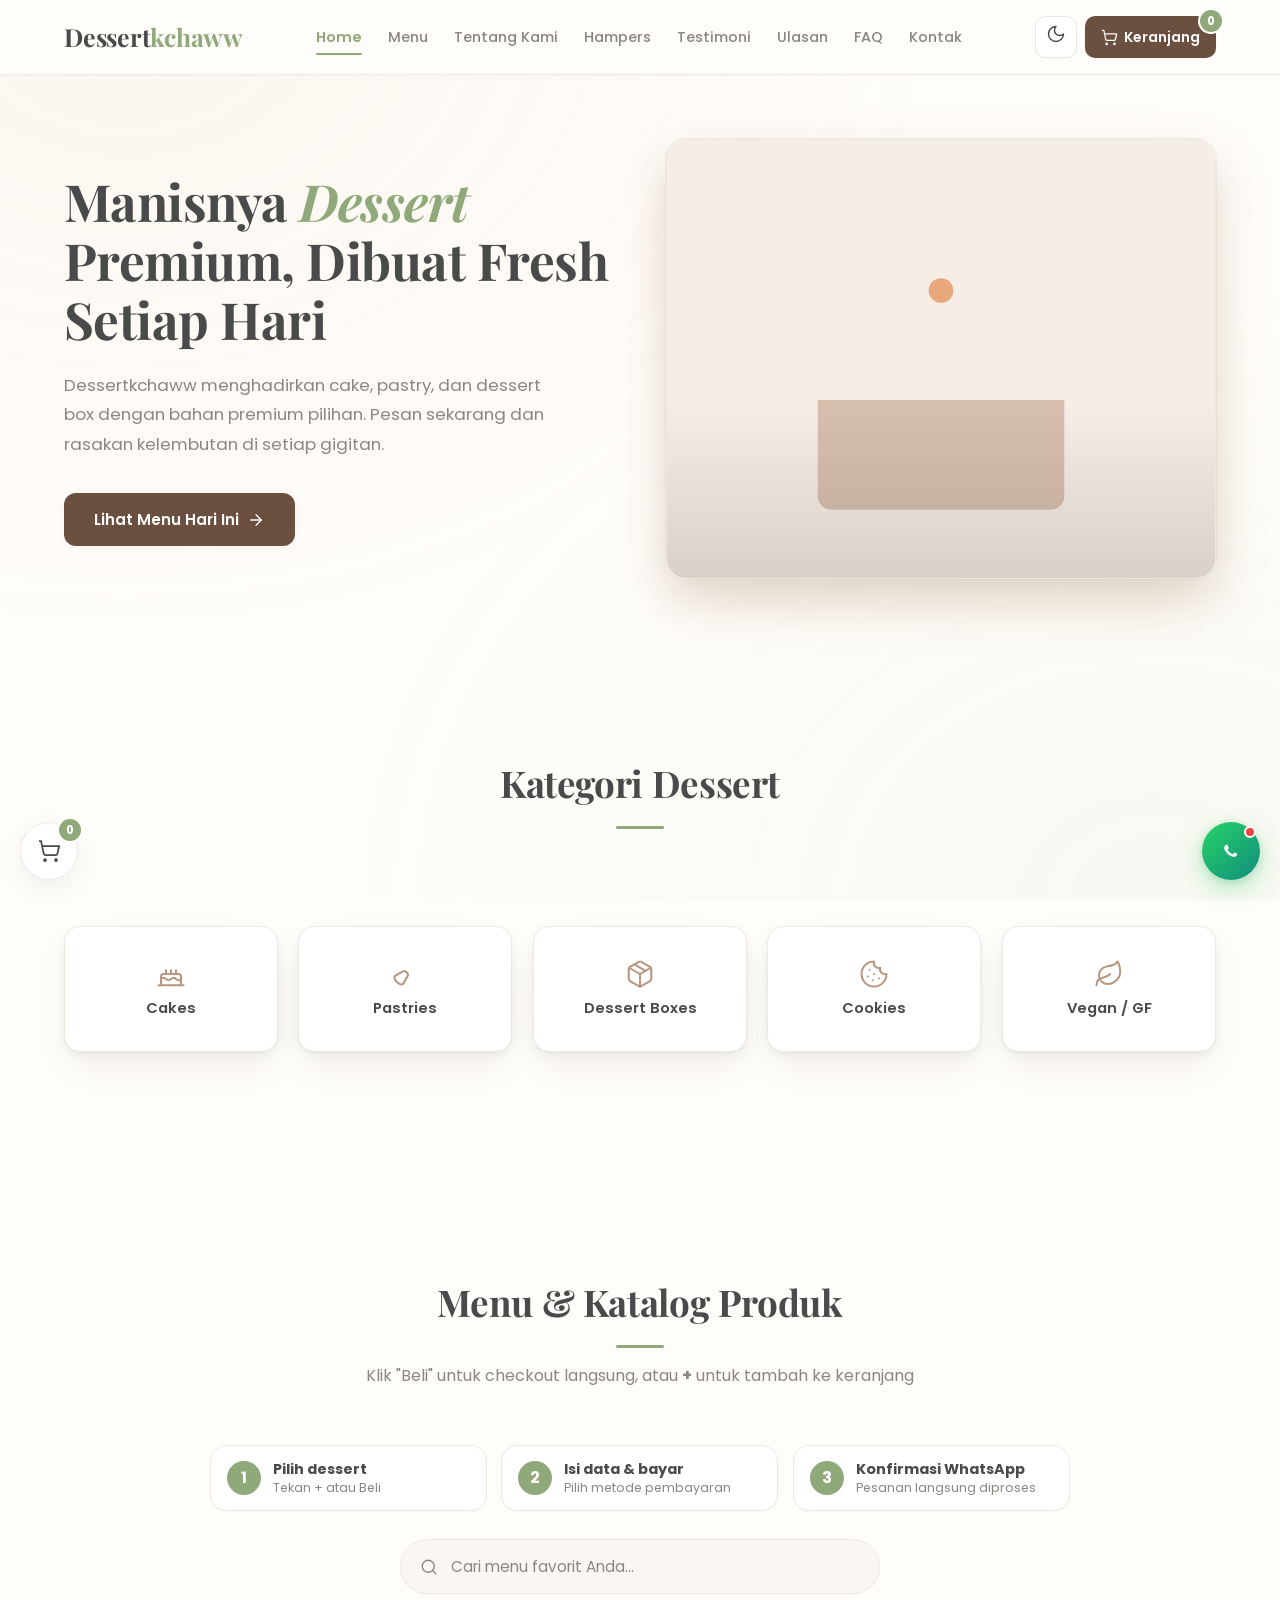
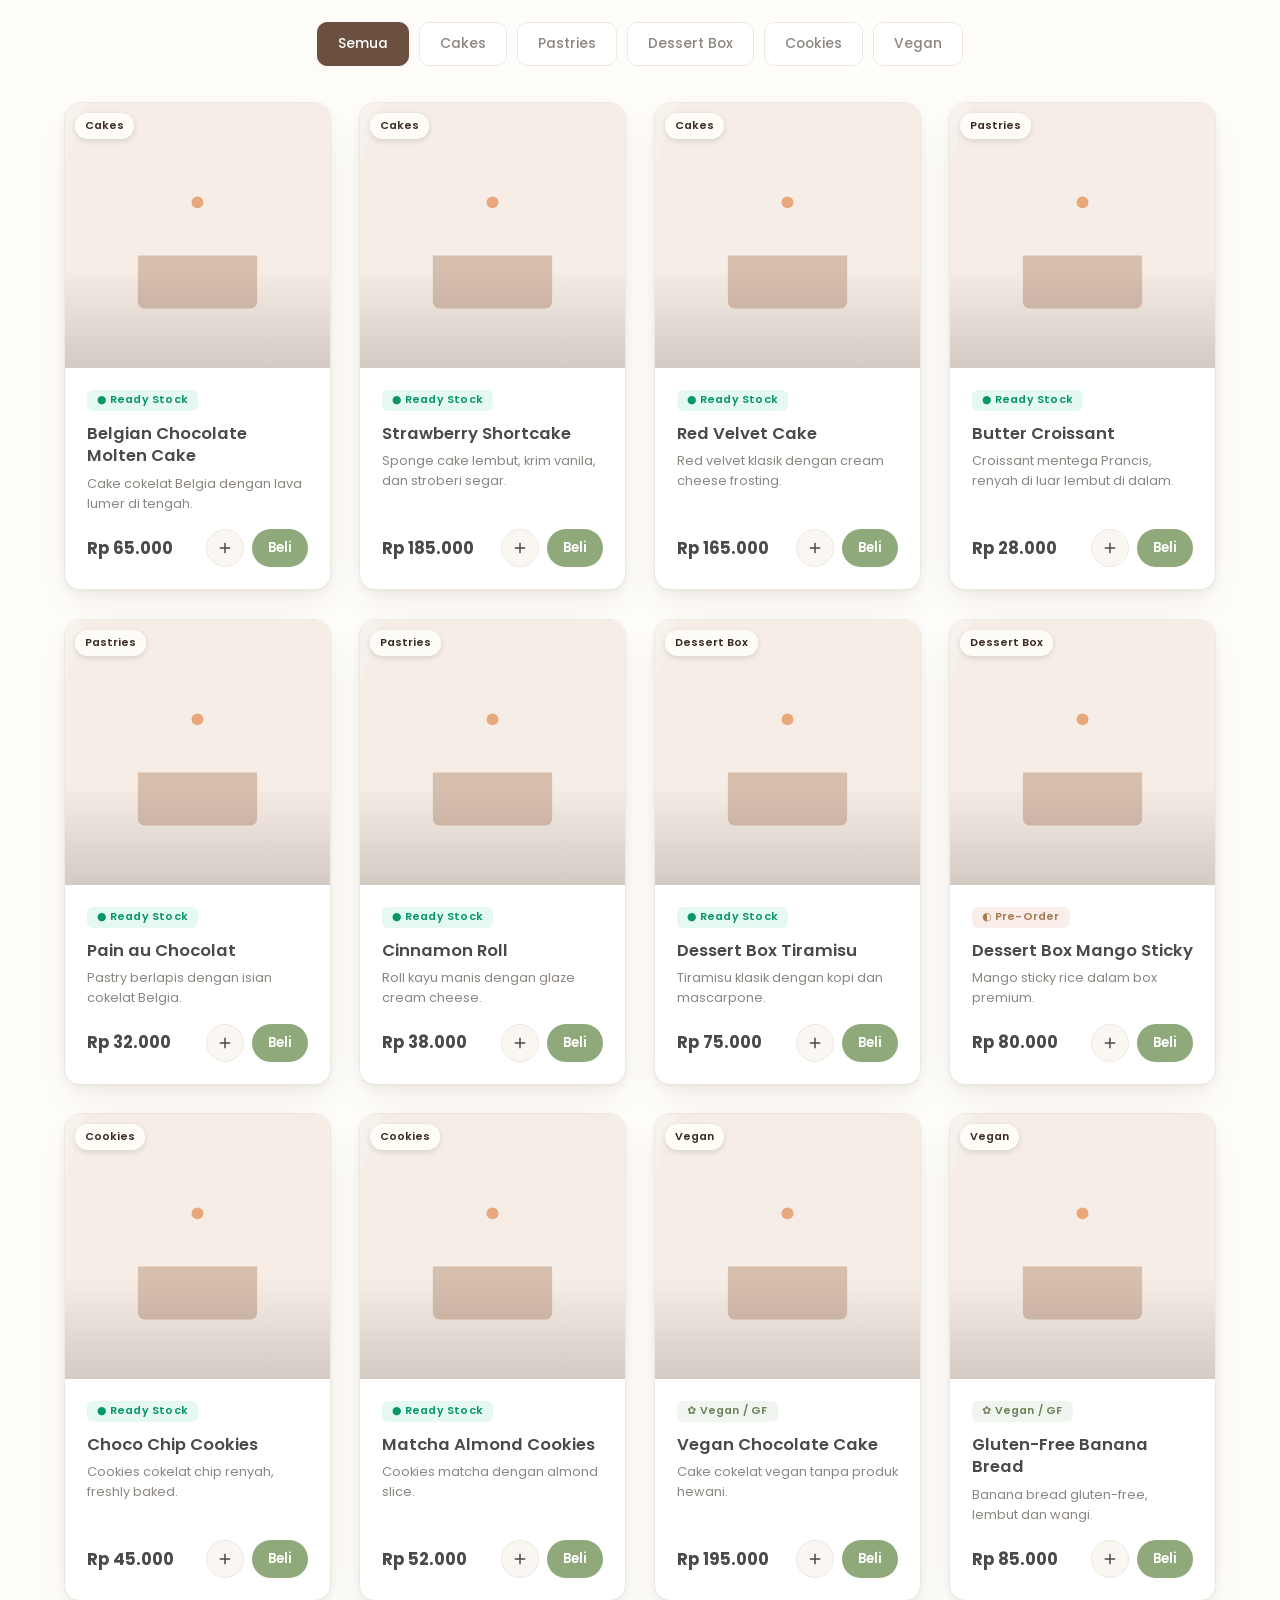
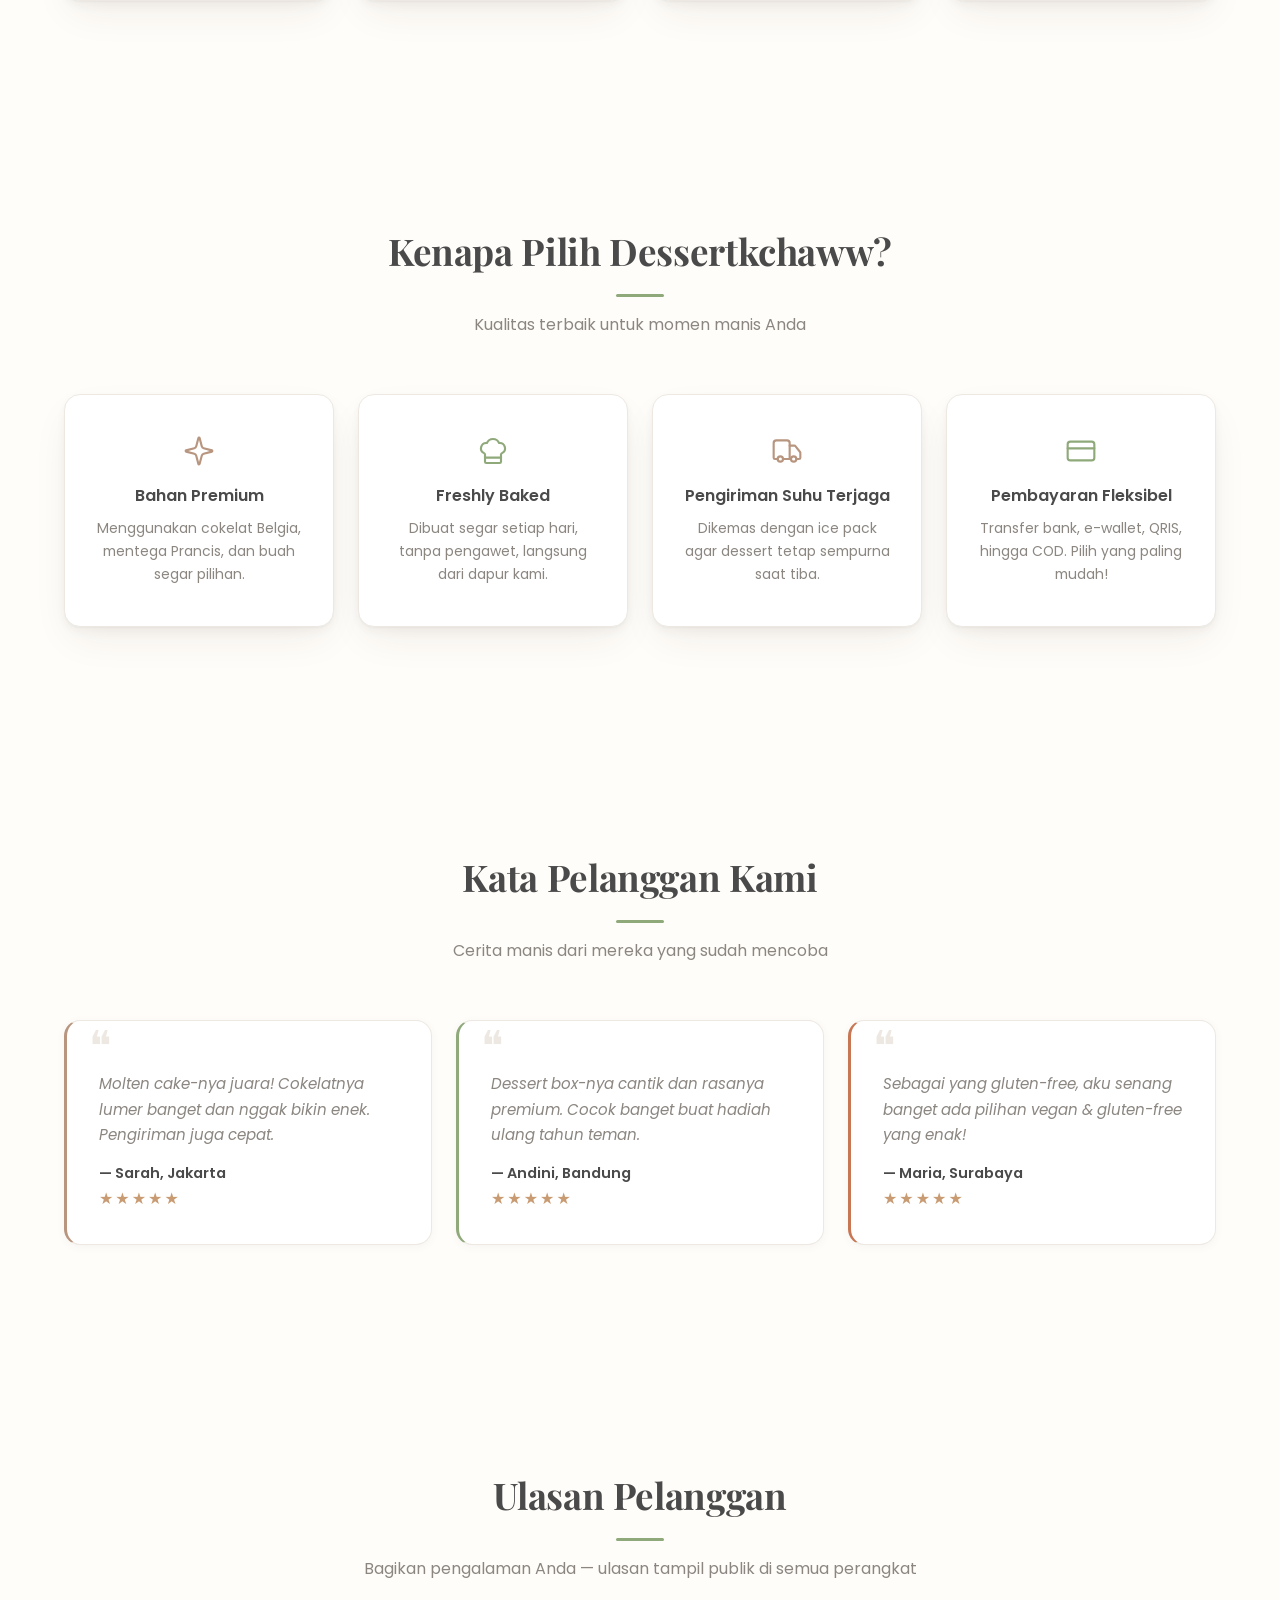
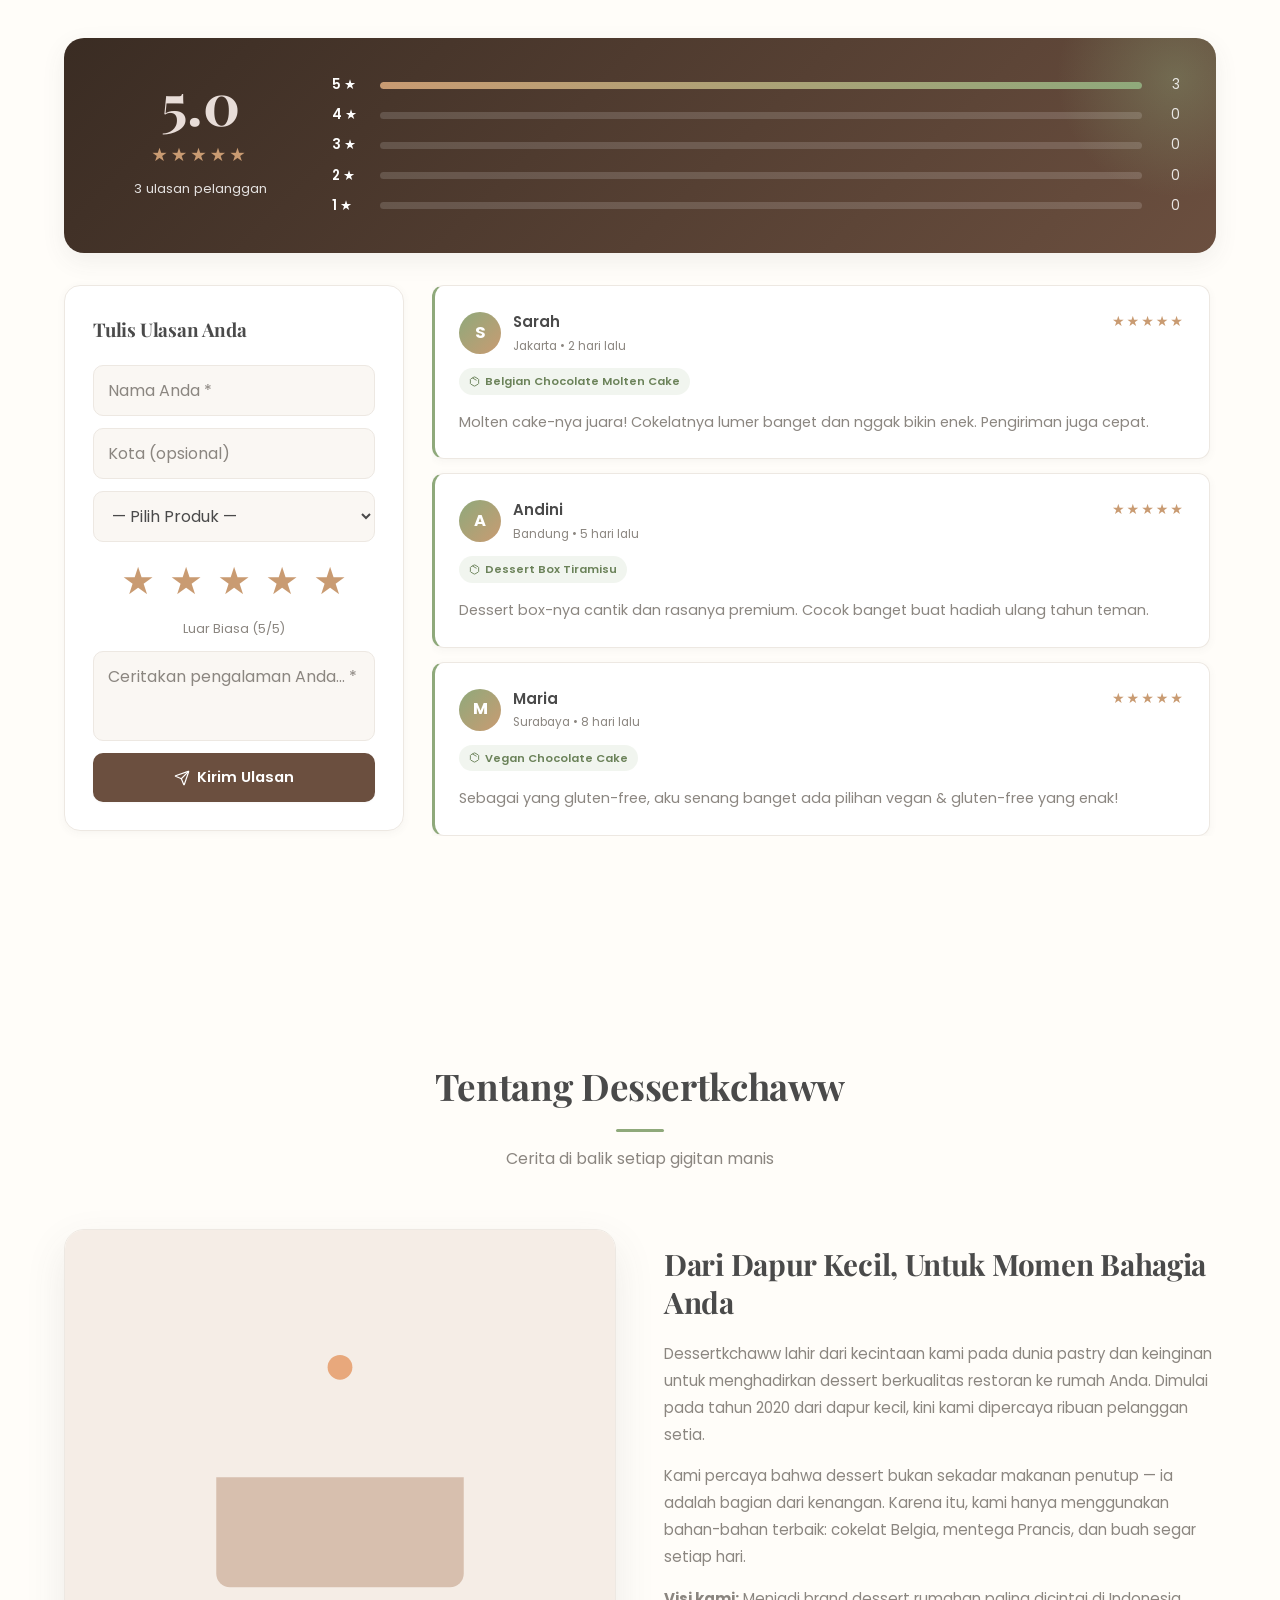
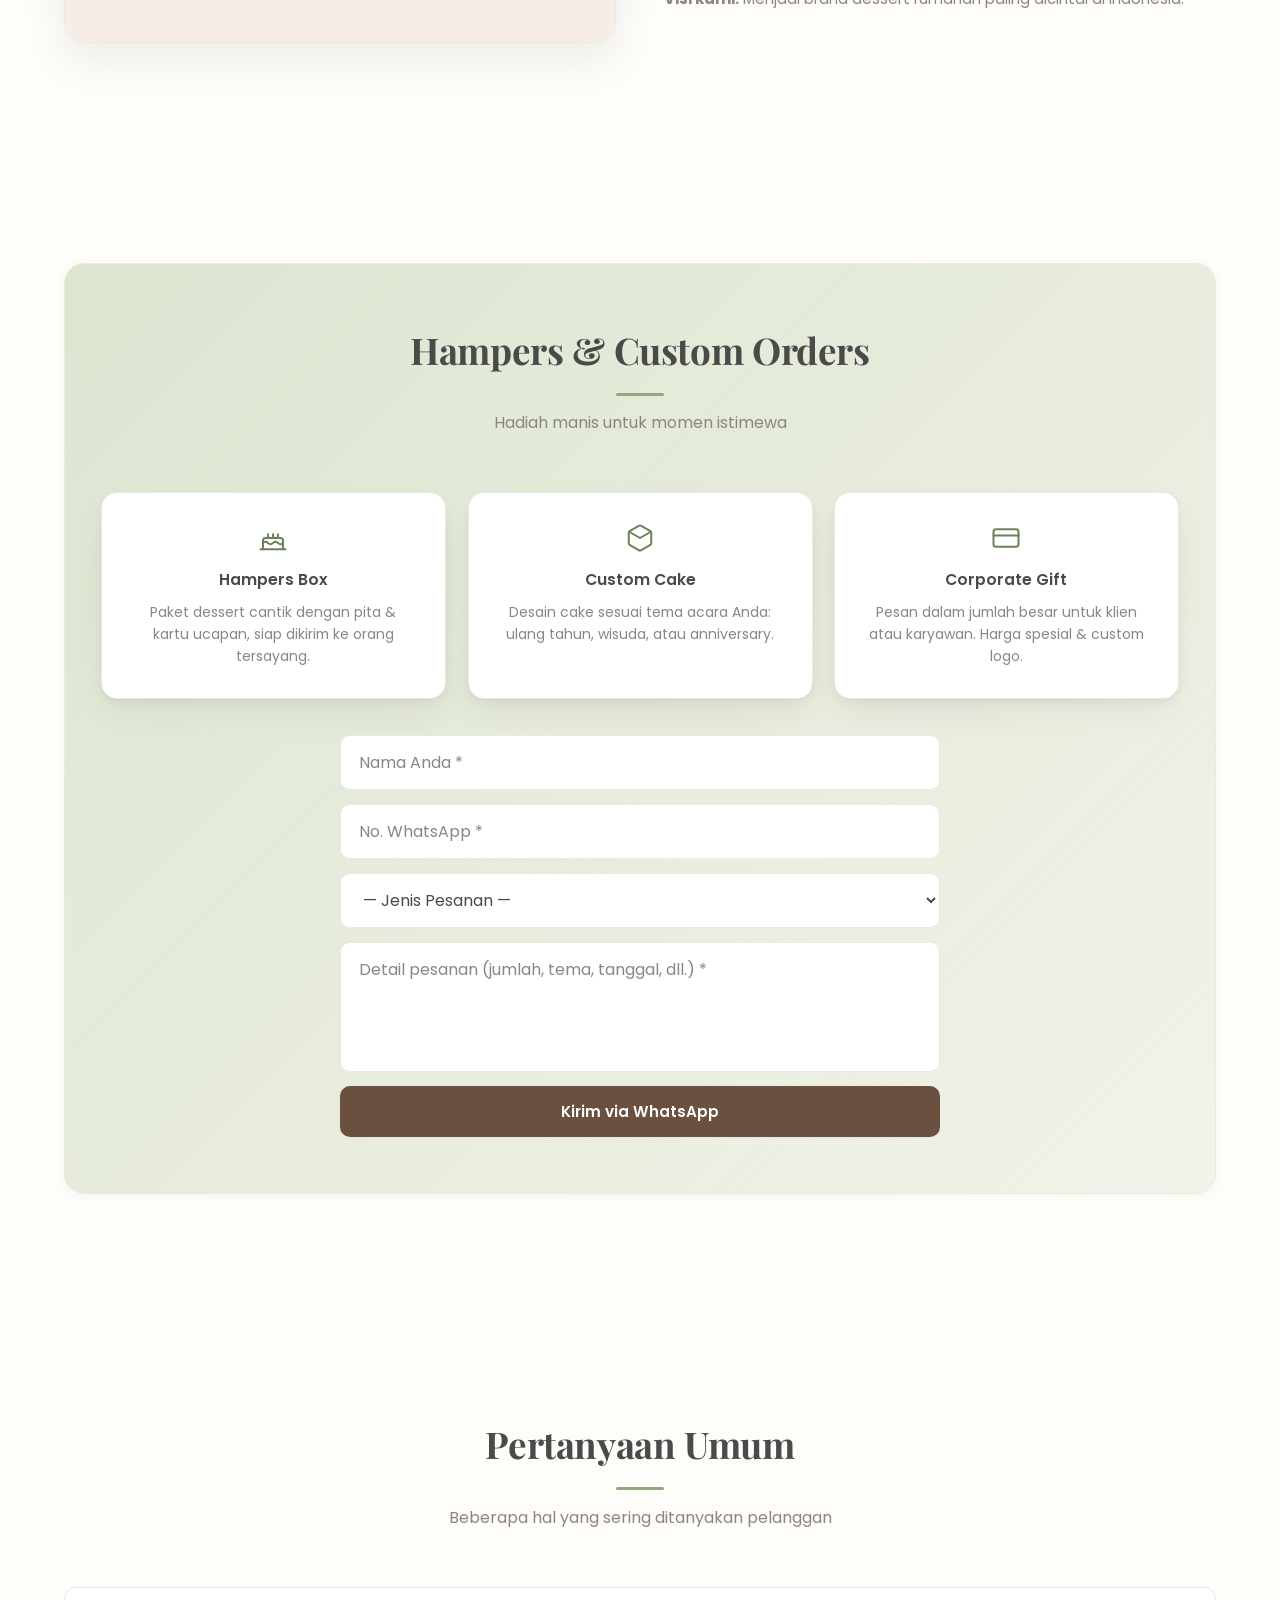
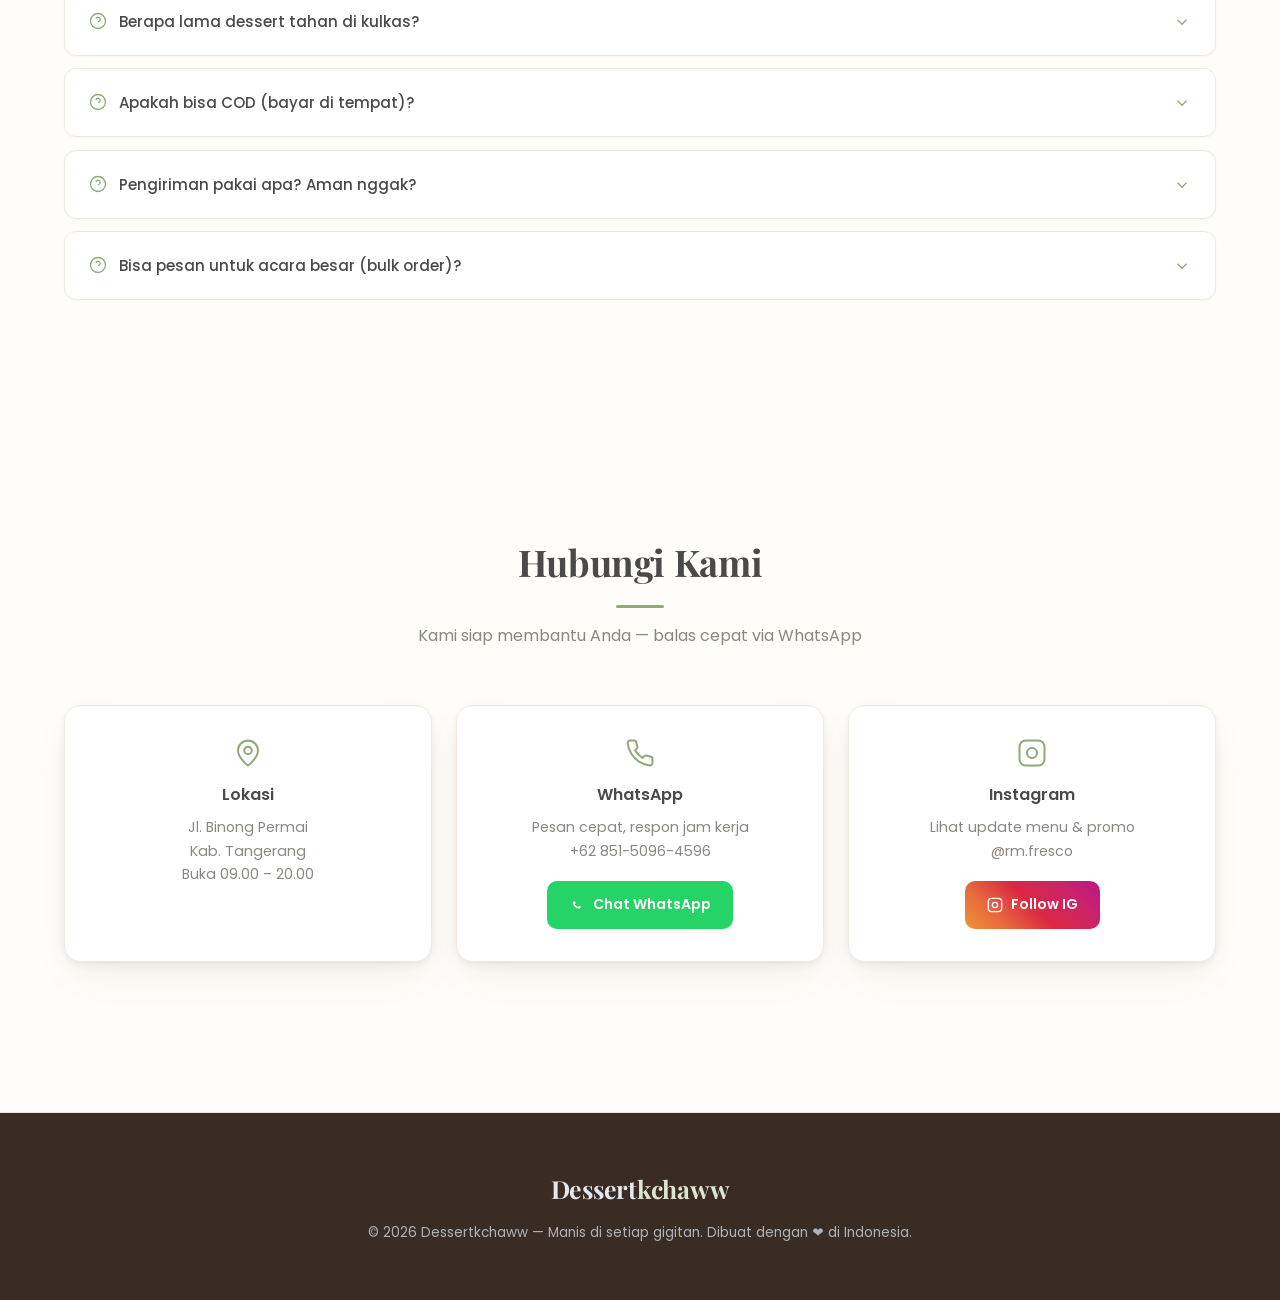
<file: HTML NYA.html>
<!DOCTYPE html>
<html lang="id">
<head>
<meta charset="UTF-8">
<script>
(function(){
  var de=document.documentElement,c=de.className||'';c+=' js';
  try{
    var f=document.createElement('div');
    f.style.cssText='display:flex;flex-direction:column;row-gap:1px;position:absolute';
    f.appendChild(document.createElement('div'));f.appendChild(document.createElement('div'));
    de.appendChild(f);var ok=f.scrollHeight===1;de.removeChild(f);
    if(!ok)c+=' no-fg';
  }catch(e){}
  try{
    var n=navigator,cn=n.connection||{};
    if((n.deviceMemory&&n.deviceMemory<=2)||(n.hardwareConcurrency&&n.hardwareConcurrency<=2)||cn.saveData||/(^|-)2g$/.test(cn.effectiveType||'')||!('IntersectionObserver' in window))c+=' lite';
  }catch(e){}
  de.className=c;
  var PH="data:image/svg+xml;charset=utf-8,%3Csvg xmlns='http://www.w3.org/2000/svg' viewBox='0 0 400 400'%3E%3Crect width='400' height='400' fill='%23F5EDE6'/%3E%3Cpath d='M110 230h180v70a10 10 0 0 1-10 10H120a10 10 0 0 1-10-10z' fill='%23D7BFAE'/%3E%3Ccircle cx='200' cy='150' r='9' fill='%23E8A87C'/%3E%3C/svg%3E";
  window.imgFail=function(i){i.onerror=null;i.removeAttribute('srcset');i.removeAttribute('sizes');i.src=PH;};
})();
try{var t=localStorage.getItem('dessertkchaww_theme')||'light';document.documentElement.setAttribute('data-theme',t);}catch(e){}
</script>
<meta name="viewport" content="width=device-width, initial-scale=1.0, viewport-fit=cover">
<meta name="theme-color" content="#FFFDF9">
<meta name="description" content="Dessertkchaww — cake, pastry, dessert box premium dibuat fresh setiap hari. Pesan mudah via WhatsApp.">
<title>Dessertkchaww — Manis di Setiap Gigitan</title>
<link rel="icon" type="image/svg+xml" href="data:image/svg+xml,%3Csvg xmlns='http://www.w3.org/2000/svg' viewBox='0 0 100 100'%3E%3Crect width='100' height='100' rx='20' fill='%238FA97B'/%3E%3Cpath d='M20 45 Q50 15 80 45 L80 80 Q50 90 20 80 Z' fill='%23FFFDF9'/%3E%3C/svg%3E">
<link rel="preconnect" href="https://images.unsplash.com" crossorigin>
<link rel="preconnect" href="https://fonts.googleapis.com">
<link rel="preconnect" href="https://fonts.gstatic.com" crossorigin>
<link href="https://fonts.googleapis.com/css2?family=Playfair+Display:ital,wght@0,400;0,700;1,400;1,700&family=Poppins:wght@400;500;600;700&display=swap" rel="stylesheet">
<style>
/* ============ CSS MULAI ============ */
*{margin:0;padding:0;box-sizing:border-box}
:root{
  --primary:#6B4F3F;--primary-dark:#3A2C23;--primary-contrast:#FFFFFF;
  --accent:#B8957F;--accent-light:#D7CCC8;--amber:#C99B72;
  --sage:#8FA97B;--sage-dark:#6B8259;--sage-light:#DCE5D0;--sage-soft:rgba(143,169,123,.12);
  --terracotta:#C87755;--terracotta-soft:rgba(200,119,85,.12);
  --bg:#FFFDF9;--card-bg:#FFFFFF;--text:#4A4A4A;--text-muted:#8B8680;--border:#EDE8E2;
  --success:#10b981;--danger:#ef4444;
  --shadow-xs:0 1px 2px rgba(74,74,74,.04);
  --shadow-sm:0 2px 8px rgba(74,74,74,.05);
  --shadow:0 4px 16px rgba(74,74,74,.06);
  --shadow-md:0 8px 24px rgba(74,74,74,.08);
  --shadow-lg:0 16px 40px rgba(74,74,74,.10);
  --shadow-depth:0 1px 2px rgba(58,44,35,.04),0 4px 12px rgba(58,44,35,.05),0 16px 40px -8px rgba(58,44,35,.08);
  --shadow-depth-hover:0 2px 6px rgba(58,44,35,.06),0 12px 28px rgba(58,44,35,.10),0 24px 56px -12px rgba(58,44,35,.14);
  --radius:12px;--radius-md:16px;--radius-lg:20px;
  --ease:cubic-bezier(.4,0,.2,1);
  --header-bg:rgba(255,253,249,.88);--input-bg:#FAF7F3;--soft-bg:#FAF7F3;--hover-bg:#F5F0EA;
  --safe-bottom:env(safe-area-inset-bottom,0px);--safe-left:env(safe-area-inset-left,0px);--safe-right:env(safe-area-inset-right,0px);
  --container-pad:clamp(16px,4vw,24px);
}
[data-theme="dark"]{
  --primary:#D7CCC8;--primary-dark:#0F0D0C;--primary-contrast:#2A2320;
  --accent:#C9A99A;--accent-light:#E8DDD8;--amber:#E0BC94;
  --sage:#A8BC94;--sage-dark:#C2D1B0;--sage-light:#2E3A24;--sage-soft:rgba(168,188,148,.16);
  --terracotta:#D99677;--terracotta-soft:rgba(217,150,119,.16);
  --bg:#1A1816;--card-bg:#242120;--text:#E8E4E0;--text-muted:#A8A29E;--border:#353130;
  --shadow-xs:0 1px 2px rgba(0,0,0,.3);--shadow-sm:0 2px 8px rgba(0,0,0,.35);
  --shadow:0 4px 16px rgba(0,0,0,.4);--shadow-md:0 8px 24px rgba(0,0,0,.5);
  --shadow-lg:0 16px 40px rgba(0,0,0,.6);
  --shadow-depth:0 1px 2px rgba(0,0,0,.3),0 4px 12px rgba(0,0,0,.4),0 16px 40px -8px rgba(0,0,0,.5);
  --shadow-depth-hover:0 2px 6px rgba(0,0,0,.4),0 12px 28px rgba(0,0,0,.5),0 24px 56px -12px rgba(0,0,0,.6);
  --header-bg:rgba(26,24,22,.88);--input-bg:#1A1816;--soft-bg:#1F1C1A;--hover-bg:#2E2A27;
}
html{scroll-behavior:smooth;-webkit-text-size-adjust:100%;overflow-x:hidden;scroll-padding-top:80px}
body{
  font-family:'Poppins',system-ui,-apple-system,sans-serif;background:var(--bg);color:var(--text);
  overflow-x:hidden;transition:background-color .35s ease,color .35s ease;line-height:1.65;
  -webkit-tap-highlight-color:transparent;position:relative;min-height:100vh;min-height:100dvh;font-weight:400;
}
@supports (-webkit-touch-callout:none){body{min-height:-webkit-fill-available}}
body::before{
  content:'';position:fixed;inset:0;
  background:
    radial-gradient(ellipse at 10% 0%,rgba(201,155,114,.07),transparent 50%),
    radial-gradient(ellipse at 90% 100%,rgba(143,169,123,.06),transparent 50%);
  pointer-events:none;z-index:-1;
}
[data-theme="dark"] body::before{
  background:
    radial-gradient(ellipse at 10% 0%,rgba(224,188,148,.05),transparent 50%),
    radial-gradient(ellipse at 90% 100%,rgba(168,188,148,.04),transparent 50%);
}
h1,h2,h3,.logo{font-family:'Playfair Display',Georgia,serif;letter-spacing:-.01em}
h4,h5{font-family:'Poppins',system-ui,sans-serif}
img,video,canvas{max-width:100%;height:auto}
input,select,textarea,button{max-width:100%;font-family:inherit}
h1,h2,h3,h4,h5,p,.desc,.review-comment,.faq-text,.faq-answer,.pay-info,.order-item span,.cart-item-info h5,.review-name{overflow-wrap:break-word;word-wrap:break-word}
section{scroll-margin-top:80px}

/* ============ ANIMASI SECTION BARU (UNIQUE & BEDA-BEDA) ============ */
/* Default state untuk semua elemen yang dianimasikan */
.reveal-pop, .reveal-slide-left, .reveal-up, .reveal-right, .reveal-zoom, .reveal-left, .reveal-bounce, .reveal-flip {
  opacity: 0;
  transition: all 0.8s cubic-bezier(0.2, 0.8, 0.2, 1);
  will-change: transform, opacity;
}

/* 1. Kategori: Pop-up & Rotate */
.reveal-pop { transform: scale(0.6) rotate(-8deg); }
.reveal-pop.in-view { transform: scale(1) rotate(0); opacity: 1; }

/* 2. How Steps: Slide dari Kiri */
.reveal-slide-left { transform: translateX(-60px); }
.reveal-slide-left.in-view { transform: translateX(0); opacity: 1; }

/* 3. Fitur & List: Fade Up */
.reveal-up { transform: translateY(40px); }
.reveal-up.in-view { transform: translateY(0); opacity: 1; }

/* 4. Testimoni: Slide dari Kanan */
.reveal-right { transform: translateX(60px); }
.reveal-right.in-view { transform: translateX(0); opacity: 1; }

/* 5. Ulasan Ringkasan: Zoom In */
.reveal-zoom { transform: scale(0.85); }
.reveal-zoom.in-view { transform: scale(1); opacity: 1; }

/* 6. Form Ulasan & About Img: Slide dari Kiri */
.reveal-left { transform: translateX(-60px); }
.reveal-left.in-view { transform: translateX(0); opacity: 1; }

/* 7. Hampers Card: Bounce (Memantul masuk) */
.reveal-bounce { transform: translateY(50px) scale(0.8); transition: all 0.8s cubic-bezier(0.68, -0.55, 0.265, 1.55); }
.reveal-bounce.in-view { transform: translateY(0) scale(1); opacity: 1; }

/* 8. Kontak Card: Flip 3D (Berputar masuk) */
.reveal-flip { transform: perspective(800px) rotateX(-60deg); transform-origin: top center; transition: all 0.8s cubic-bezier(0.175, 0.885, 0.32, 1.275); }
.reveal-flip.in-view { transform: perspective(800px) rotateX(0); opacity: 1; }

/* Title & Subtitle tetap menggunakan animasi lama */
.section-title{text-align:center;font-size:clamp(1.6rem,3.4vw,2.3rem);margin-bottom:14px;color:var(--text);opacity:0;transform:translateY(30px);transition:opacity .8s var(--ease),transform .8s var(--ease);font-weight:700;will-change:transform,opacity}
.section-title.show{opacity:1;transform:translateY(0)}
.section-title::after{content:'';display:block;width:0;height:3px;margin:12px auto 0;border-radius:3px;background:var(--sage);transition:width .8s var(--ease) .15s}
.section-title.show::after{width:48px}
.section-sub{text-align:center;color:var(--text-muted);margin-bottom:clamp(32px,5vw,56px);opacity:0;transform:translateY(30px);transition:opacity .8s var(--ease) .15s,transform .8s var(--ease) .15s;font-size:clamp(.9rem,1.3vw,1rem);line-height:1.7;max-width:600px;margin-left:auto;margin-right:auto}
.section-sub.show{opacity:1;transform:translateY(0)}

/* ============ SISA CSS (TIDAK BERUBAH) ============ */
.falling-layer{position:fixed;inset:0;pointer-events:none;z-index:-1;overflow:hidden;opacity:1;transition:opacity .5s ease}
.falling-layer.hidden-at-home{opacity:0}
.falling-item{position:absolute;top:-80px;opacity:.14;color:var(--accent);animation:fall linear infinite;user-select:none;will-change:transform}
[data-theme="dark"] .falling-item{opacity:.09}
@keyframes fall{0%{transform:translateY(-80px) rotate(0);opacity:0}10%{opacity:.14}85%{opacity:.14}100%{transform:translateY(105vh) rotate(360deg);opacity:0}}
.lite .falling-layer{display:none}
@media (prefers-reduced-motion:reduce){.falling-layer{display:none}}
header{
  position:sticky;top:0;z-index:1000;background:var(--header-bg);
  backdrop-filter:saturate(180%) blur(14px);-webkit-backdrop-filter:saturate(180%) blur(14px);
  box-shadow:var(--shadow-xs);border-bottom:1px solid var(--border);
  transition:background-color .35s ease,border-color .35s ease;
  padding-left:var(--safe-left);padding-right:var(--safe-right);
}
.lite header{background:var(--bg)}
.lite *{-webkit-backdrop-filter:none!important;backdrop-filter:none!important}
nav{max-width:1200px;margin:auto;display:flex;align-items:center;justify-content:space-between;padding:16px var(--container-pad);gap:12px;position:relative}
.logo{font-size:clamp(1.25rem,2.5vw,1.55rem);font-weight:700;color:var(--text);cursor:pointer;white-space:nowrap;touch-action:manipulation}
.logo span{color:var(--sage)}
.nav-links{display:flex;gap:26px;list-style:none;transition:all .3s var(--ease)}
.nav-links a{text-decoration:none;color:var(--text-muted);font-weight:500;position:relative;padding:8px 0;transition:color .25s var(--ease);font-size:.9rem;touch-action:manipulation}
.nav-links a:hover{color:var(--text)}
.nav-links a::after{content:'';position:absolute;bottom:0;left:0;width:0;height:2px;background:var(--sage);border-radius:2px;transition:width .3s var(--ease)}
.nav-links a:hover::after,.nav-links a.active::after{width:100%}
.nav-links a.active{color:var(--sage)!important;font-weight:600}
.nav-actions{display:flex;align-items:center;gap:8px;flex-shrink:0}
.theme-toggle,.hamburger{
  background:var(--card-bg);color:var(--text);border:1px solid var(--border);
  width:42px;height:42px;border-radius:10px;cursor:pointer;display:flex;align-items:center;justify-content:center;
  transition:all .3s var(--ease);padding:0;box-shadow:var(--shadow-xs);flex-shrink:0;touch-action:manipulation;
}
.theme-toggle:hover{background:var(--sage);color:#fff;border-color:var(--sage);transform:rotate(15deg)}
[data-theme="dark"] .theme-toggle:hover{color:#2A2320}
.theme-toggle svg{width:20px;height:20px}
.hamburger{display:none;flex-direction:column;gap:5px}
.hamburger span{width:22px;height:2.5px;background:var(--text);border-radius:2px;transition:.3s var(--ease)}
.hamburger.open span:nth-child(1){transform:translateY(7.5px) rotate(45deg)}
.hamburger.open span:nth-child(2){opacity:0}
.hamburger.open span:nth-child(3){transform:translateY(-7.5px) rotate(-45deg)}
.cart-btn{
  position:relative;background:var(--primary);color:var(--primary-contrast);
  border:none;padding:10px 16px;border-radius:10px;cursor:pointer;font-weight:600;font-size:.88rem;
  transition:all .3s var(--ease);box-shadow:var(--shadow-xs);min-height:42px;white-space:nowrap;
  touch-action:manipulation;display:inline-flex;align-items:center;gap:6px;font-family:inherit;
}
.cart-btn:hover{transform:translateY(-1px);box-shadow:var(--shadow-sm);opacity:.92}
.cart-btn svg{width:17px;height:17px}
.cart-count{
  position:absolute;top:-6px;right:-6px;background:var(--sage);color:#fff;border-radius:50%;
  min-width:22px;height:22px;padding:0 6px;font-size:.72rem;display:flex;align-items:center;justify-content:center;
  font-weight:bold;box-shadow:0 0 0 2px var(--card-bg);
}
[data-theme="dark"] .cart-count{color:#2A2320}
.cart-count.pop{animation:cartPop .45s var(--ease)}
@keyframes cartPop{0%{transform:scale(1)}40%{transform:scale(1.35)}100%{transform:scale(1)}}
.hero{
  max-width:1200px;margin:clamp(32px,5vw,64px) auto;padding:0 var(--container-pad);
  display:grid;grid-template-columns:1fr 1fr;gap:clamp(24px,4vw,56px);align-items:center;position:relative;
}
.hero-text h1{font-size:clamp(1.9rem,4.4vw,3.2rem);line-height:1.15;color:var(--text);animation:slideUp 1s var(--ease);font-weight:700}
.hero-text h1 span{color:var(--sage);font-style:italic}
.hero-text p{margin:clamp(16px,2vw,22px) 0 clamp(22px,3vw,34px);font-size:clamp(.95rem,1.4vw,1.05rem);color:var(--text-muted);line-height:1.75;animation:slideUp 1.2s var(--ease);max-width:480px}
.cta-btn{
  display:inline-flex;align-items:center;gap:8px;background:var(--primary);color:var(--primary-contrast);
  padding:14px 30px;border-radius:12px;text-decoration:none;font-weight:600;box-shadow:var(--shadow-sm);
  transition:all .3s var(--ease);animation:slideUp 1.4s var(--ease);border:none;cursor:pointer;
  min-height:48px;font-family:inherit;font-size:.95rem;touch-action:manipulation;
}
.cta-btn:hover{background:var(--sage);color:#fff;transform:translateY(-2px);box-shadow:var(--shadow-md)}
[data-theme="dark"] .cta-btn:hover{color:#2A2320}
.cta-btn svg{width:18px;height:18px}
.hero-img{
  border-radius:var(--radius-lg);overflow:hidden;box-shadow:var(--shadow-lg),0 0 0 1px rgba(184,149,127,.10),0 24px 60px -12px rgba(201,155,114,.35);
  animation:floatIn 1.2s var(--ease),softFloat 6s ease-in-out infinite 1.5s;
  border:1px solid var(--border);position:relative;aspect-ratio:5/4;width:100%;max-height:480px;
}
.hero-img img{width:100%;height:100%;object-fit:cover;transition:transform .7s var(--ease);display:block}
.hero-img:hover img{transform:scale(1.04)}
.hero-img::after{content:'';position:absolute;inset:0;background:linear-gradient(180deg,transparent 60%,rgba(58,44,35,.15) 100%);pointer-events:none}
@keyframes softFloat{0%,100%{transform:translateY(0)}50%{transform:translateY(-6px)}}
section{padding:clamp(64px,9vw,110px) var(--container-pad);max-width:1200px;margin:auto;position:relative;z-index:2}
footer{position:relative;z-index:2}
.categories{display:grid;grid-template-columns:repeat(auto-fit,minmax(min(100%,160px),1fr));gap:clamp(12px,2vw,20px)}
.category-card{
  background:var(--card-bg);border-radius:var(--radius-md);padding:clamp(24px,3vw,32px) 14px;text-align:center;
  box-shadow:var(--shadow-depth);cursor:pointer;transition:all .3s var(--ease);border:1px solid var(--border);
  min-height:120px;display:flex;flex-direction:column;align-items:center;justify-content:center;
  touch-action:manipulation;gap:10px;
}
.category-card:hover{transform:translateY(-6px);box-shadow:var(--shadow-depth-hover);border-color:var(--accent-light)}
.category-card:nth-child(3n+2):hover{border-color:var(--sage);box-shadow:0 12px 28px var(--sage-soft)}
.category-card .emoji{color:var(--accent);display:inline-flex;align-items:center;justify-content:center;line-height:1}
.category-card .emoji svg{width:30px;height:30px}
.category-card h4{font-size:clamp(.82rem,1.2vw,.92rem);color:var(--text);font-weight:600;line-height:1.35}
.filter-bar{display:flex;flex-wrap:wrap;gap:10px;justify-content:center;margin-bottom:clamp(24px,3vw,36px)}
.filter-btn{background:var(--card-bg);border:1px solid var(--border);color:var(--text-muted);padding:10px 20px;border-radius:10px;cursor:pointer;font-weight:500;font-size:.86rem;transition:all .3s var(--ease);min-height:44px;touch-action:manipulation;white-space:nowrap;font-family:inherit}
.filter-btn:hover{color:var(--text);border-color:var(--accent-light)}
.filter-btn.active{background:var(--primary);color:var(--primary-contrast);border-color:var(--primary);box-shadow:var(--shadow-sm)}
.search-box{display:flex;justify-content:center;margin-bottom:28px}
.search-wrap{position:relative;width:100%;max-width:480px}
.search-wrap svg{position:absolute;left:20px;top:50%;transform:translateY(-50%);width:18px;height:18px;color:var(--text-muted);pointer-events:none}
.search-box input{width:100%;padding:15px 24px 15px 50px;border-radius:999px;border:1px solid var(--border);outline:none;font-size:.95rem;transition:all .3s var(--ease);background:var(--soft-bg);color:var(--text);box-shadow:var(--shadow-xs);min-height:52px;font-family:inherit}
.search-box input:focus{border-color:var(--sage);background:var(--card-bg);box-shadow:0 0 0 4px var(--sage-soft)}
.search-box input::placeholder{color:var(--text-muted)}
.product-grid{display:grid;grid-template-columns:repeat(auto-fill,minmax(min(100%,240px),1fr));gap:clamp(16px,2.4vw,28px)}
.product-card{
  background:var(--card-bg);border-radius:var(--radius-md);overflow:hidden;box-shadow:var(--shadow-depth);
  transition:transform .4s var(--ease),box-shadow .4s var(--ease),opacity .5s var(--ease);
  opacity:0;transform:translateY(30px);border:1px solid var(--border);display:flex;flex-direction:column;will-change:transform;
}
.product-card.show{opacity:1;transform:translateY(0)}
.product-card:hover{transform:translateY(-8px) scale(1.008);box-shadow:var(--shadow-depth-hover);border-color:var(--accent-light)}
.product-media{position:relative;width:100%;height:0;padding-top:100%;overflow:hidden;background:var(--soft-bg)}
.product-media::before{content:'';position:absolute;top:0;left:-70%;width:60%;height:100%;background:linear-gradient(105deg,transparent,rgba(255,255,255,.4),transparent);transform:skewX(-20deg);transition:left .7s ease;z-index:2;pointer-events:none}
.product-card:hover .product-media::before{left:130%}
.product-media::after{content:'';position:absolute;left:0;right:0;bottom:0;height:38%;background:linear-gradient(180deg,transparent,rgba(58,44,35,.18));pointer-events:none;z-index:1}
.product-media .product-img{position:absolute;inset:0;width:100%;height:100%;object-fit:cover;transition:transform .7s var(--ease);display:block}
.product-card:hover .product-img{transform:scale(1.05)}
.media-cat{position:absolute;left:10px;top:10px;z-index:3;background:rgba(255,253,249,.93);color:#3A2C23;font-size:.68rem;font-weight:600;padding:4px 10px;border-radius:999px;box-shadow:0 2px 6px rgba(0,0,0,.12)}
.product-info{padding:clamp(16px,2vw,22px);flex:1;display:flex;flex-direction:column}
.badge{display:inline-flex;align-items:center;gap:5px;font-size:.68rem;padding:5px 10px;border-radius:6px;font-weight:600;margin-bottom:12px;letter-spacing:.2px;align-self:flex-start;line-height:1}
.badge.ready{background:rgba(16,185,129,.1);color:#059669}
.badge.po{background:var(--terracotta-soft);color:#A87A50}
.badge.vegan{background:var(--sage-soft);color:var(--sage-dark)}
[data-theme="dark"] .badge.ready{background:rgba(16,185,129,.18);color:#6ee7b7}
[data-theme="dark"] .badge.po{background:rgba(224,188,148,.16);color:#E0BC94}
[data-theme="dark"] .badge.vegan{background:rgba(168,188,148,.18);color:#C2D1B0}
.product-info h4{font-size:clamp(.94rem,1.4vw,1.04rem);margin-bottom:6px;color:var(--text);font-weight:600;line-height:1.35}
.product-info .desc{font-size:clamp(.78rem,1vw,.84rem);color:var(--text-muted);margin-bottom:16px;line-height:1.55;flex:1}
.price-row{display:flex;justify-content:space-between;align-items:center;flex-wrap:wrap;gap:10px;margin-top:auto}
.price{color:var(--text);font-weight:700;font-size:clamp(.94rem,1.3vw,1.04rem)}
.btn-group{display:flex;gap:8px;align-items:center}
.add-btn{background:var(--soft-bg);color:var(--text);border:1px solid var(--border);border-radius:50%;width:38px;height:38px;cursor:pointer;transition:all .25s var(--ease);touch-action:manipulation;display:inline-flex;align-items:center;justify-content:center;font-family:inherit;padding:0}
.add-btn svg{width:18px;height:18px}
.add-btn:hover{background:var(--sage-light);color:var(--text);border-color:var(--sage);transform:translateY(-2px)}
.add-btn:active{transform:scale(.94)}
.buy-btn{background:var(--sage);color:#fff;border:none;padding:0 16px;border-radius:999px;cursor:pointer;font-size:.82rem;font-weight:600;transition:all .25s var(--ease);height:38px;box-shadow:var(--shadow-xs);touch-action:manipulation;font-family:inherit}
[data-theme="dark"] .buy-btn{color:#2A2320}
.buy-btn:hover{background:var(--sage-dark);transform:translateY(-2px);box-shadow:var(--shadow-sm)}
.buy-btn:active{transform:scale(.96)}
.how-steps{display:grid;grid-template-columns:repeat(3,1fr);gap:14px;max-width:860px;margin:0 auto 28px}
.how-step{display:flex;align-items:center;background:var(--card-bg);border:1px solid var(--border);border-radius:var(--radius-md);padding:14px 16px;box-shadow:var(--shadow-xs)}
.how-num{flex:0 0 34px;width:34px;height:34px;border-radius:50%;background:var(--sage);color:#fff;font-weight:700;display:flex;align-items:center;justify-content:center;margin-right:12px}
.how-step b{display:block;color:var(--text);font-size:.9rem;line-height:1.3}
.how-step small{display:block;font-size:.78rem;color:var(--text-muted);line-height:1.4}
.features{display:grid;grid-template-columns:repeat(auto-fit,minmax(min(100%,240px),1fr));gap:clamp(16px,2.4vw,24px)}
.feature-card{background:var(--card-bg);border-radius:var(--radius-md);padding:clamp(28px,3.5vw,40px) clamp(20px,2.5vw,28px);text-align:center;box-shadow:var(--shadow-depth);transition:all .3s var(--ease);border:1px solid var(--border)}
.feature-card:hover{transform:translateY(-4px);box-shadow:var(--shadow-depth-hover);border-color:var(--accent-light)}
.feature-card .icon{color:var(--accent);margin-bottom:16px;display:inline-flex;align-items:center;justify-content:center}
.feature-card:nth-child(2n) .icon{color:var(--sage)}
.feature-card .icon svg{width:32px;height:32px}
.feature-card h4{margin-bottom:8px;color:var(--text);font-weight:600;font-size:1rem}
.feature-card p{font-size:.87rem;color:var(--text-muted);line-height:1.65}
.testimonial-grid{display:grid;grid-template-columns:repeat(auto-fit,minmax(min(100%,280px),1fr));gap:clamp(16px,2.4vw,24px)}
.testimonial{background:var(--card-bg);border-radius:var(--radius-md);padding:clamp(24px,3vw,32px);box-shadow:var(--shadow-sm);position:relative;transition:all .3s var(--ease);border:1px solid var(--border);border-left:3px solid var(--accent)}
.testimonial:nth-child(2){border-left-color:var(--sage)}
.testimonial:nth-child(3){border-left-color:var(--terracotta)}
.testimonial:hover{transform:translateY(-4px);box-shadow:var(--shadow-md)}
.testimonial::before{content:'❝';font-size:2.6rem;color:var(--border);position:absolute;top:6px;left:22px;line-height:1;font-family:Georgia,serif}
.testimonial p{margin:18px 0 14px;font-style:italic;color:var(--text-muted);line-height:1.7;font-size:.94rem}
.testimonial .name{font-weight:600;color:var(--text);font-size:.9rem}
.stars{color:var(--amber);letter-spacing:2px}
.review-summary{display:grid;grid-template-columns:200px 1fr;gap:clamp(20px,3vw,32px);background:linear-gradient(135deg,#3A2C23 0%,#6B4F3F 100%);color:#fff;padding:clamp(24px,3.5vw,36px);border-radius:var(--radius-lg);margin-bottom:32px;position:relative;overflow:hidden;box-shadow:var(--shadow-md)}
[data-theme="dark"] .review-summary{background:linear-gradient(135deg,#1F1C1A 0%,#2E2A27 100%);border:1px solid var(--border)}
.review-summary::before{content:'';position:absolute;top:-80px;right:-80px;width:240px;height:240px;background:radial-gradient(circle,rgba(143,169,123,.35),transparent 70%);border-radius:50%}
.rating-big{text-align:center;position:relative;z-index:1}
.avg-num{font-size:clamp(2.6rem,6vw,3.6rem);font-weight:700;color:#E8DDD8;line-height:1;font-family:'Playfair Display',serif}
.stars-big{font-size:clamp(1rem,2vw,1.15rem);color:var(--amber);letter-spacing:3px;margin:8px 0}
.total-reviews{font-size:.82rem;opacity:.85}
.rating-bars{display:flex;flex-direction:column;gap:8px;justify-content:center;position:relative;z-index:1}
.rating-bar{display:flex;align-items:center;gap:10px;font-size:.84rem}
.rating-bar .label{width:38px;font-weight:600}
.rating-bar .bar{flex:1;height:7px;background:rgba(255,255,255,.15);border-radius:4px;overflow:hidden}
.rating-bar .bar-fill{height:100%;background:linear-gradient(90deg,var(--amber),var(--sage));border-radius:4px;transition:width .8s var(--ease)}
.rating-bar .count{width:28px;text-align:right;opacity:.85}
.review-layout{display:grid;grid-template-columns:340px 1fr;gap:28px}
.reviews-col{min-width:0}
.review-form-card{background:var(--card-bg);padding:clamp(22px,2.6vw,28px);border-radius:var(--radius-md);box-shadow:var(--shadow-sm);position:sticky;top:92px;align-self:start;border:1px solid var(--border);transition:border-color .25s var(--ease),background-color .35s ease}
.review-form-card:hover{border-color:var(--accent-light);box-shadow:var(--shadow)}
.review-form-card h3{color:var(--text);margin-bottom:20px;font-size:clamp(1.05rem,1.6vw,1.18rem);font-weight:700}
.review-form-card form{display:grid;gap:12px}
.review-form-card input,.review-form-card select,.review-form-card textarea{padding:12px 14px;border:1px solid var(--border);border-radius:10px;font-family:inherit;font-size:1rem;outline:none;transition:all .25s var(--ease);background:var(--input-bg);color:var(--text);min-height:46px;width:100%}
.review-form-card input::placeholder,.review-form-card textarea::placeholder{color:var(--text-muted)}
.review-form-card input:focus,.review-form-card select:focus,.review-form-card textarea:focus{border-color:var(--sage);background:var(--card-bg);box-shadow:0 0 0 3px var(--sage-soft)}
.review-form-card textarea{min-height:90px;resize:none!important}
.review-form-card button{background:var(--primary);color:var(--primary-contrast);padding:14px;border:none;border-radius:10px;font-weight:600;cursor:pointer;transition:all .3s var(--ease);font-size:.92rem;display:inline-flex;align-items:center;justify-content:center;gap:7px;box-shadow:var(--shadow-xs);min-height:48px;touch-action:manipulation;font-family:inherit}
.review-form-card button svg{width:16px;height:16px}
.review-form-card button:hover:not(:disabled){background:var(--sage);color:#fff;transform:translateY(-1px);box-shadow:var(--shadow-sm)}
[data-theme="dark"] .review-form-card button:hover:not(:disabled){color:#2A2320}
.review-form-card button:disabled{opacity:.7;cursor:wait}
.star-picker{display:flex;gap:4px;justify-content:center;padding:6px 0}
.star-picker span{font-size:clamp(1.8rem,3vw,2.1rem);color:#d1d5db;cursor:pointer;transition:all .25s var(--ease);user-select:none;line-height:1;min-width:44px;text-align:center;min-height:44px;display:inline-flex;align-items:center;justify-content:center;touch-action:manipulation}
[data-theme="dark"] .star-picker span{color:#3a3532}
.star-picker span:hover,.star-picker span.active{color:var(--amber);transform:scale(1.12)}
.rating-text{text-align:center;font-size:.8rem;color:var(--text-muted);margin-top:-4px}
.reviews-list{display:flex;flex-direction:column;gap:14px;max-height:800px;overflow-y:auto;padding-right:6px;overscroll-behavior:contain}
.reviews-list::-webkit-scrollbar{width:6px}
.reviews-list::-webkit-scrollbar-track{background:transparent}
.reviews-list::-webkit-scrollbar-thumb{background:var(--border);border-radius:3px}
.review-card{background:var(--card-bg);padding:clamp(18px,2vw,24px);border-radius:var(--radius);box-shadow:var(--shadow-sm);border:1px solid var(--border);border-left:3px solid var(--sage);animation:slideUp .5s var(--ease);transition:background-color .35s ease}
.review-card-header{display:flex;justify-content:space-between;align-items:flex-start;margin-bottom:12px;gap:12px;flex-wrap:wrap}
.review-card-header .name-info{display:flex;gap:12px;align-items:center;min-width:0;flex:1}
.review-avatar{width:42px;height:42px;border-radius:50%;background:linear-gradient(135deg,var(--sage),var(--amber));color:#fff;display:flex;align-items:center;justify-content:center;font-weight:700;font-size:1.02rem;flex-shrink:0}
[data-theme="dark"] .review-avatar{color:#2A2320}
.review-name{font-weight:600;color:var(--text);font-size:.93rem;word-break:break-word}
.review-meta{font-size:.74rem;color:var(--text-muted);margin-top:2px}
.review-stars{color:var(--amber);letter-spacing:2px;font-size:.88rem;white-space:nowrap}
.review-comment{color:var(--text-muted);font-size:.9rem;line-height:1.65;margin-top:8px;word-wrap:break-word;overflow-wrap:break-word}
.review-product-tag{display:inline-flex;align-items:center;gap:5px;background:var(--sage-soft);color:var(--sage-dark);font-size:.7rem;padding:4px 10px;border-radius:20px;font-weight:600;margin-bottom:8px}
.review-product-tag svg{width:11px;height:11px}
.empty-reviews{text-align:center;padding:60px 20px;color:var(--text-muted);background:var(--card-bg);border-radius:var(--radius-md);font-style:italic;border:1px solid var(--border);font-size:.92rem}
.field-error{border-color:var(--danger)!important;box-shadow:0 0 0 3px rgba(239,68,68,.15)!important}
.about-grid{display:grid;grid-template-columns:1fr 1fr;gap:clamp(28px,4vw,48px);align-items:center}
.about-img{border-radius:var(--radius-lg);overflow:hidden;box-shadow:var(--shadow-lg);border:1px solid var(--border);aspect-ratio:4/3}
.about-img img{width:100%;height:100%;object-fit:cover;display:block}
.about-text h3{font-size:clamp(1.35rem,2.4vw,1.85rem);margin-bottom:18px;color:var(--text);font-weight:700;line-height:1.3}
.about-text p{margin-bottom:14px;color:var(--text-muted);line-height:1.8;font-size:.94rem}
.hampers{background:linear-gradient(135deg,var(--sage-light),var(--sage-soft));border-radius:var(--radius-lg);padding:clamp(32px,5vw,56px) clamp(20px,4vw,36px);border:1px solid var(--border);transition:background .35s ease;box-shadow:var(--shadow-sm)}
[data-theme="dark"] .hampers{background:linear-gradient(135deg,rgba(143,169,123,.10),rgba(143,169,123,.03))}
.hampers-grid{display:grid;grid-template-columns:repeat(auto-fit,minmax(min(100%,240px),1fr));gap:clamp(16px,2.4vw,22px);margin-top:32px}
.hampers-card{background:var(--card-bg);border-radius:var(--radius-md);padding:clamp(22px,3vw,30px);text-align:center;box-shadow:var(--shadow-depth);transition:all .3s var(--ease);border:1px solid var(--border)}
.hampers-card:hover{transform:translateY(-6px);box-shadow:var(--shadow-depth-hover);border-color:var(--sage)}
.hampers-card .icon{color:var(--sage-dark);margin-bottom:14px;display:inline-flex}
.hampers-card .icon svg{width:30px;height:30px}
.hampers-card h4{color:var(--text);margin-bottom:8px;font-weight:600;font-size:.98rem}
.hampers-card p{color:var(--text-muted);font-size:.87rem;line-height:1.6}
.hampers h3{color:var(--text)!important}
.custom-form{max-width:600px;margin:36px auto 0;display:grid;gap:14px}
.custom-form input,.custom-form textarea,.custom-form select{padding:14px 18px;border-radius:10px;border:1px solid var(--border);outline:none;font-family:inherit;font-size:1rem;transition:all .25s var(--ease);background:var(--card-bg);color:var(--text);min-height:48px;width:100%}
.custom-form input::placeholder,.custom-form textarea::placeholder{color:var(--text-muted)}
.custom-form input:focus,.custom-form textarea:focus,.custom-form select:focus{border-color:var(--sage);box-shadow:0 0 0 3px var(--sage-soft)}
.custom-form textarea{resize:none!important}
.custom-form button{background:var(--primary);color:var(--primary-contrast);border:none;padding:14px;border-radius:10px;font-weight:600;cursor:pointer;transition:all .3s var(--ease);box-shadow:var(--shadow-xs);min-height:48px;touch-action:manipulation;font-family:inherit;font-size:.95rem}
.custom-form button:hover{background:var(--sage);color:#fff;transform:translateY(-1px);box-shadow:var(--shadow-sm)}
[data-theme="dark"] .custom-form button:hover{color:#2A2320}
.custom-form button:disabled{opacity:.85;cursor:wait}
.faq-item{background:var(--card-bg);border-radius:var(--radius);margin-bottom:12px;overflow:hidden;box-shadow:var(--shadow-xs);border:1px solid var(--border);transition:all .25s var(--ease)}
.faq-item:hover{border-color:var(--sage);box-shadow:var(--shadow-sm)}
.faq-question{padding:clamp(18px,2.2vw,22px) clamp(18px,2.5vw,24px);cursor:pointer;font-weight:500;display:flex;justify-content:space-between;align-items:center;transition:background .2s var(--ease);color:var(--text);gap:16px;min-height:60px;touch-action:manipulation;font-size:.94rem}
.faq-question:hover{background:var(--hover-bg)}
.faq-left{flex:1;display:flex;align-items:flex-start;gap:12px}
.faq-text{flex:1;line-height:1.55;text-align:left;word-break:break-word}
.faq-question .faq-ico{color:var(--sage);display:inline-flex;flex-shrink:0;margin-top:2px}
.faq-question .faq-ico svg{width:18px;height:18px}
.faq-question .arrow{transition:transform .3s var(--ease);color:var(--sage);flex-shrink:0;display:inline-flex}
.faq-question .arrow svg{width:18px;height:18px}
.faq-item.open .arrow{transform:rotate(180deg)}
.faq-answer{max-height:0;overflow:hidden;transition:max-height .4s var(--ease),padding .4s var(--ease);padding:0 clamp(18px,2.5vw,24px);color:var(--text-muted);font-size:.9rem;line-height:1.75;text-align:left}
.faq-item.open .faq-answer{max-height:300px;padding:0 clamp(18px,2.5vw,24px) 22px}
.contact-grid{display:grid;grid-template-columns:repeat(auto-fit,minmax(min(100%,240px),1fr));gap:clamp(16px,2.4vw,24px)}
.contact-card{background:var(--card-bg);border-radius:var(--radius-md);padding:clamp(24px,3vw,32px) clamp(18px,2.2vw,24px);text-align:center;box-shadow:var(--shadow-depth);transition:all .3s var(--ease);border:1px solid var(--border)}
.contact-card:hover{transform:translateY(-4px);box-shadow:var(--shadow-depth-hover);border-color:var(--accent-light)}
.contact-card .icon{color:var(--sage);margin-bottom:14px;display:inline-flex}
.contact-card .icon svg{width:30px;height:30px}
.contact-card h4{color:var(--text);margin-bottom:8px;font-weight:600;font-size:1rem}
.contact-card p{color:var(--text-muted);font-size:.88rem;line-height:1.65}
.wa-btn{display:inline-flex;align-items:center;justify-content:center;gap:8px;margin-top:18px;background:#25d366;color:#fff;padding:12px 22px;border-radius:10px;text-decoration:none;font-weight:600;transition:all .3s var(--ease);border:none;cursor:pointer;font-size:.88rem;box-shadow:var(--shadow-xs);min-height:48px;touch-action:manipulation;font-family:inherit}
.wa-btn svg{width:16px;height:16px}
.wa-btn:hover:not(:disabled){background:#1da851;transform:translateY(-1px);box-shadow:var(--shadow-sm)}
.wa-btn:disabled{opacity:.8;cursor:wait}
.ig-btn{display:inline-flex;align-items:center;justify-content:center;gap:8px;margin-top:18px;background:linear-gradient(45deg,#f09433 0%,#e6683c 25%,#dc2743 50%,#cc2366 75%,#bc1888 100%);color:#fff;padding:12px 22px;border-radius:10px;text-decoration:none;font-weight:600;transition:all .3s var(--ease);border:none;cursor:pointer;font-size:.88rem;box-shadow:var(--shadow-xs);min-height:48px;touch-action:manipulation;font-family:inherit}
.ig-btn svg{width:16px;height:16px}
.ig-btn:hover{transform:translateY(-1px);box-shadow:var(--shadow-sm);filter:brightness(1.08)}
footer{background:var(--primary-dark);color:#cbd5e1;text-align:center;padding:clamp(36px,5vw,56px) var(--container-pad);margin-top:40px;border-top:1px solid var(--border)}
[data-theme="dark"] footer{background:#060504}
footer .logo{color:#e2e8f0;margin-bottom:12px}
footer .logo span{color:var(--sage-light)}
footer p{font-size:.84rem;opacity:.8}
.cart-modal{position:fixed;top:0;right:-100%;width:min(420px,100vw);height:100vh;height:100dvh;background:var(--card-bg);box-shadow:-12px 0 40px rgba(58,44,35,.15);z-index:2000;transition:right .4s var(--ease),background-color .35s ease;display:flex;flex-direction:column;color:var(--text);max-width:100%}
.cart-modal.open{right:0}
.cart-header{padding:clamp(16px,2vw,20px);background:var(--primary);color:var(--primary-contrast);display:flex;justify-content:space-between;align-items:center;border-bottom:2px solid var(--sage);flex-shrink:0}
.cart-header h3{font-size:1.1rem;font-weight:700;display:inline-flex;align-items:center;gap:8px}
.cart-header h3 svg{width:18px;height:18px}
.cart-header button{background:rgba(128,128,128,.15);border:none;color:inherit;cursor:pointer;width:40px;height:40px;border-radius:50%;display:flex;align-items:center;justify-content:center;transition:background .2s var(--ease);touch-action:manipulation}
.cart-header button svg{width:18px;height:18px}
.cart-header button:hover{background:rgba(128,128,128,.28)}
.cart-items{flex:1;overflow-y:auto;padding:16px;-webkit-overflow-scrolling:touch;overscroll-behavior:contain}
.cart-item{display:flex;gap:14px;padding:14px 0;border-bottom:1px solid var(--border);align-items:center;animation:cartItemIn .35s var(--ease)}
@keyframes cartItemIn{from{opacity:0;transform:translateX(20px)}to{opacity:1;transform:translateX(0)}}
.cart-item img{width:62px;height:62px;object-fit:cover;border-radius:10px;flex-shrink:0}
.cart-item-info{flex:1;min-width:0}
.cart-item-info h5{font-size:.9rem;color:var(--text);font-weight:600;margin-bottom:2px;word-wrap:break-word}
.cart-item-info .price{font-size:.84rem;color:var(--sage-dark);font-weight:700}
.qty-controls{display:flex;align-items:center;gap:8px;margin-top:6px}
.qty-controls button{width:34px;height:34px;border-radius:8px;border:1px solid var(--border);background:var(--card-bg);color:var(--text);cursor:pointer;font-weight:bold;font-size:1rem;display:flex;align-items:center;justify-content:center;transition:all .25s var(--ease);touch-action:manipulation;padding:0}
.qty-controls button svg{width:14px;height:14px}
.qty-controls button:hover{background:var(--hover-bg);border-color:var(--sage)}
.qty-controls span{min-width:20px;text-align:center;font-weight:600;font-size:.9rem}
.remove-item{background:none;border:none;color:var(--danger);cursor:pointer;padding:8px;min-width:40px;min-height:40px;display:flex;align-items:center;justify-content:center;border-radius:8px;transition:background .2s var(--ease);touch-action:manipulation}
.remove-item svg{width:16px;height:16px}
.remove-item:hover{background:rgba(239,68,68,.1)}
.cart-empty{text-align:center;color:var(--text-muted);margin-top:48px;font-size:.9rem}
.cart-empty svg{width:40px;height:40px;display:block;margin:0 auto 12px;opacity:.4}
.cart-footer{padding:18px 20px calc(20px + var(--safe-bottom));border-top:1px solid var(--border);flex-shrink:0}
.cart-total{display:flex;justify-content:space-between;font-weight:700;font-size:1.02rem;margin-bottom:14px;color:var(--text)}
.checkout-btn{width:100%;background:var(--primary);color:var(--primary-contrast);border:none;padding:14px;border-radius:10px;font-weight:600;cursor:pointer;transition:all .3s var(--ease);box-shadow:var(--shadow-xs);min-height:48px;font-size:.94rem;touch-action:manipulation;font-family:inherit}
.checkout-btn:hover{background:var(--sage);color:#fff;transform:translateY(-1px);box-shadow:var(--shadow-sm)}
[data-theme="dark"] .checkout-btn:hover{color:#2A2320}
.overlay{position:fixed;inset:0;background:rgba(58,44,35,.45);backdrop-filter:blur(2px);-webkit-backdrop-filter:blur(2px);z-index:1500;opacity:0;pointer-events:none;transition:opacity .3s var(--ease)}
.overlay.show{opacity:1;pointer-events:auto}
[data-theme="dark"] .overlay{background:rgba(0,0,0,.7)}
.checkout-modal{position:fixed;inset:0;background:rgba(58,44,35,.6);backdrop-filter:blur(6px);-webkit-backdrop-filter:blur(6px);z-index:2500;display:none;align-items:flex-start;justify-content:center;overflow-y:auto;padding:clamp(16px,3vw,32px) clamp(10px,2vw,16px);-webkit-overflow-scrolling:touch;overscroll-behavior:contain}
[data-theme="dark"] .checkout-modal{background:rgba(0,0,0,.8)}
.checkout-modal.open{display:flex}
.checkout-content{background:var(--card-bg);border-radius:var(--radius-lg);max-width:780px;width:100%;box-shadow:var(--shadow-lg);overflow:hidden;animation:modalIn .4s var(--ease);position:relative;color:var(--text);margin:auto}
@keyframes modalIn{from{opacity:0;transform:translateY(30px) scale(.97)}to{opacity:1;transform:translateY(0) scale(1)}}
.checkout-header{background:linear-gradient(135deg,#3A2C23 0%,#6B4F3F 100%);color:#fff;padding:clamp(18px,2.6vw,24px) clamp(18px,2.6vw,26px);display:flex;justify-content:space-between;align-items:center;position:relative;overflow:hidden;gap:12px}
.checkout-header::after{content:'';position:absolute;top:-60%;right:-10%;width:240px;height:240px;background:rgba(143,169,123,.15);border-radius:50%}
.checkout-header h3{font-size:clamp(1.05rem,2vw,1.22rem);position:relative;z-index:1;font-weight:700}
.checkout-header button{background:rgba(255,255,255,.15);border:none;color:#fff;cursor:pointer;width:38px;height:38px;border-radius:50%;transition:background .25s var(--ease);position:relative;z-index:1;display:flex;align-items:center;justify-content:center;flex-shrink:0;touch-action:manipulation}
.checkout-header button svg{width:16px;height:16px}
.checkout-header button:hover{background:rgba(255,255,255,.28)}
.checkout-steps{display:flex;justify-content:center;align-items:center;gap:6px;padding:16px;background:var(--soft-bg);border-bottom:1px solid var(--border);transition:background-color .35s ease;flex-wrap:wrap}
.step{display:flex;align-items:center;gap:6px;font-size:.78rem;color:var(--text-muted);font-weight:500}
.step-num{width:24px;height:24px;border-radius:50%;background:var(--card-bg);border:1.5px solid var(--border);display:flex;align-items:center;justify-content:center;font-weight:700;font-size:.7rem;color:var(--text-muted);flex-shrink:0}
.step.active .step-num{background:var(--sage);border-color:var(--sage);color:#fff;box-shadow:0 0 0 4px var(--sage-soft)}
.step.active{color:var(--sage);font-weight:700}
.step.done .step-num{background:var(--success);border-color:var(--success);color:#fff}
.step-line{width:24px;height:2px;background:var(--border);border-radius:1px}
.checkout-body{padding:clamp(18px,3vw,26px)}
.checkout-section{margin-bottom:24px;padding-bottom:22px;border-bottom:1px dashed var(--border)}
.checkout-section:last-child{border-bottom:none;margin-bottom:0;padding-bottom:0}
.checkout-section h4{color:var(--text);margin-bottom:14px;font-size:clamp(.92rem,1.4vw,1rem);display:flex;align-items:center;gap:8px;font-weight:600}
.checkout-section h4 svg{width:17px;height:17px;color:var(--sage);flex-shrink:0}
.shipping-form{display:grid;gap:12px}
.shipping-form input,.shipping-form textarea{padding:13px 16px;border-radius:10px;border:1px solid var(--border);outline:none;font-family:inherit;font-size:1rem;transition:all .25s var(--ease);background:var(--input-bg);color:var(--text);min-height:48px;width:100%}
.shipping-form input::placeholder,.shipping-form textarea::placeholder{color:var(--text-muted)}
.shipping-form input:focus,.shipping-form textarea:focus{border-color:var(--sage);background:var(--card-bg);box-shadow:0 0 0 3px var(--sage-soft)}
.shipping-form textarea{resize:none!important}
.direct-qty{display:flex;align-items:center;justify-content:space-between;padding:0 0 12px;margin-bottom:8px;border-bottom:1px dashed var(--border);font-size:.9rem;color:var(--text);gap:10px;flex-wrap:wrap}
.direct-qty div{display:flex;align-items:center;gap:0}
.direct-qty button{width:36px;height:36px;border-radius:10px;border:1px solid var(--border);background:var(--card-bg);color:var(--text);font-size:1.15rem;cursor:pointer;touch-action:manipulation;transition:all .2s var(--ease)}
.direct-qty button:hover{background:var(--hover-bg);border-color:var(--sage)}
.direct-qty b{min-width:38px;text-align:center}
.payment-methods{display:grid;grid-template-columns:repeat(auto-fill,minmax(min(100%,210px),1fr));gap:10px}
.payment-option{display:flex;align-items:center;gap:12px;padding:14px 16px;border:1px solid var(--border);border-radius:12px;cursor:pointer;transition:all .25s var(--ease);background:var(--card-bg);color:var(--text);position:relative;overflow:hidden;min-height:64px;touch-action:manipulation}
.payment-option:hover{border-color:var(--sage);transform:translateY(-2px);box-shadow:var(--shadow-sm)}
.payment-option.selected{border-color:var(--sage);background:linear-gradient(135deg,var(--sage-soft),transparent);box-shadow:0 0 0 3px var(--sage-soft)}
.payment-option input[type="radio"]{appearance:none;-webkit-appearance:none;width:22px;height:22px;border:2px solid var(--border);border-radius:50%;position:relative;cursor:pointer;transition:all .25s var(--ease);flex-shrink:0;background:var(--card-bg)}
.payment-option input[type="radio"]:checked{border-color:var(--sage);background:var(--sage)}
.payment-option input[type="radio"]:checked::after{content:'';position:absolute;inset:4px;background:#fff;border-radius:50%}
.payment-option .pay-icon{color:var(--sage);width:30px;display:inline-flex;align-items:center;justify-content:center;flex-shrink:0}
.payment-option .pay-icon svg{width:22px;height:22px}
.payment-option .pay-info{flex:1;min-width:0}
.payment-option .pay-info h5{font-size:.86rem;color:var(--text);margin-bottom:2px;font-weight:600}
.payment-option .pay-info p{font-size:.72rem;color:var(--text-muted);white-space:nowrap;overflow:hidden;text-overflow:ellipsis}
.order-summary{background:var(--soft-bg);border-radius:var(--radius);padding:clamp(16px,2vw,20px);border:1px solid var(--border);transition:background-color .35s ease}
.order-item{display:flex;justify-content:space-between;padding:7px 0;font-size:clamp(.82rem,1.3vw,.88rem);color:var(--text-muted);gap:12px}
.order-item span:first-child{flex:1;word-break:break-word}
.order-item span:last-child{white-space:nowrap;font-weight:500}
.order-item.total{border-top:2px dashed var(--border);margin-top:10px;padding-top:14px;font-weight:700;font-size:clamp(.92rem,1.5vw,1.02rem);color:var(--text)}
.checkout-actions{display:flex;gap:10px;padding:clamp(16px,2.6vw,20px) clamp(18px,3vw,26px) calc(clamp(18px,2.6vw,22px) + var(--safe-bottom));background:var(--soft-bg);border-top:1px solid var(--border);transition:background-color .35s ease}
.btn-cancel,.btn-confirm{flex:1;padding:14px;border-radius:10px;border:none;font-weight:600;cursor:pointer;transition:all .3s var(--ease);font-size:.93rem;min-height:48px;touch-action:manipulation;font-family:inherit}
.btn-cancel{background:var(--card-bg);color:var(--text);border:1px solid var(--border)}
.btn-cancel:hover{background:var(--hover-bg);border-color:var(--sage)}
.btn-confirm{background:linear-gradient(135deg,#6B4F3F,#8FA97B);color:#fff;box-shadow:var(--shadow-sm)}
.btn-confirm:hover{transform:translateY(-1px);box-shadow:var(--shadow-md)}
.btn-confirm:disabled{opacity:.7;cursor:wait}
.payment-result{position:fixed;inset:0;background:rgba(58,44,35,.65);backdrop-filter:blur(6px);-webkit-backdrop-filter:blur(6px);z-index:3000;display:none;align-items:center;justify-content:center;padding:16px;overflow-y:auto}
[data-theme="dark"] .payment-result{background:rgba(0,0,0,.85)}
.payment-result.open{display:flex}
.payment-result-content{background:var(--card-bg);border-radius:var(--radius-lg);max-width:540px;width:100%;overflow:hidden;box-shadow:var(--shadow-lg);animation:modalIn .4s var(--ease);max-height:calc(100vh - 32px);max-height:calc(100dvh - 32px);display:flex;flex-direction:column;color:var(--text);margin:auto}
.result-header{background:linear-gradient(135deg,#10b981 0%,#059669 100%);padding:clamp(24px,3.5vw,32px) clamp(18px,2.6vw,26px) clamp(20px,2.6vw,24px);text-align:center;color:#fff;position:relative;overflow:hidden;flex-shrink:0}
.result-header::before{content:'';position:absolute;top:-60px;right:-60px;width:200px;height:200px;background:rgba(255,255,255,.1);border-radius:50%}
.result-header .success-icon{margin-bottom:10px;position:relative;z-index:1;display:inline-flex;animation:bounce 1.5s ease infinite}
.result-header .success-icon svg{width:52px;height:52px}
.result-header h3{color:#fff;margin-bottom:6px;font-size:clamp(1.1rem,2vw,1.3rem);position:relative;z-index:1;font-weight:700}
.result-header p{color:rgba(255,255,255,.92);font-size:.84rem;position:relative;z-index:1;line-height:1.55}
.result-body{padding:clamp(16px,2.6vw,22px);overflow-y:auto;flex:1;-webkit-overflow-scrolling:touch;overscroll-behavior:contain}
.payment-detail{background:var(--soft-bg);border-radius:var(--radius);padding:clamp(16px,2vw,20px);text-align:left;margin-bottom:16px;border:1px dashed var(--sage);transition:background-color .35s ease}
.payment-detail h5{color:var(--text);margin-bottom:12px;font-size:.9rem;font-weight:600;display:inline-flex;align-items:center;gap:6px}
.payment-detail h5 svg{width:16px;height:16px;color:var(--sage)}
.payment-detail .row{display:flex;justify-content:space-between;padding:6px 0;font-size:.84rem;color:var(--text-muted);gap:12px}
.payment-detail .row span:first-child{flex-shrink:0}
.payment-detail .row strong{color:var(--text);word-break:break-word;text-align:right;font-weight:600}
.rekening-box{background:var(--card-bg);border-radius:10px;padding:14px 16px;margin-top:12px;border-left:3px solid var(--sage);display:flex;justify-content:space-between;align-items:center;gap:10px;box-shadow:var(--shadow-xs);transition:background-color .35s ease;flex-wrap:wrap}
.rekening-box .num{font-family:'Courier New',monospace;font-weight:700;font-size:1rem;color:var(--text);letter-spacing:1px}
.copy-btn{background:var(--sage);color:#fff;border:none;padding:8px 14px;border-radius:8px;font-size:.74rem;font-weight:600;cursor:pointer;transition:all .25s var(--ease);white-space:nowrap;min-height:40px;touch-action:manipulation;display:inline-flex;align-items:center;gap:5px;font-family:inherit}
[data-theme="dark"] .copy-btn{color:#2A2320}
.copy-btn svg{width:13px;height:13px}
.copy-btn:hover{background:var(--sage-dark);transform:translateY(-1px)}
.result-actions{padding:0 clamp(16px,2.6vw,22px) calc(clamp(16px,2.6vw,22px) + var(--safe-bottom));flex-shrink:0}
.btn-wa-confirm{display:flex;align-items:center;justify-content:center;gap:8px;width:100%;background:linear-gradient(135deg,#25d366,#128c7e);color:#fff;padding:14px;border-radius:10px;border:none;font-weight:600;cursor:pointer;margin-bottom:10px;transition:all .3s var(--ease);font-size:.9rem;box-shadow:var(--shadow-xs);min-height:48px;touch-action:manipulation;font-family:inherit}
.btn-wa-confirm svg{width:16px;height:16px}
.btn-wa-confirm:hover:not(:disabled){transform:translateY(-1px);box-shadow:var(--shadow-md)}
.btn-wa-confirm:disabled{opacity:.85;cursor:wait}
.btn-close-result{width:100%;background:var(--card-bg);color:var(--text);border:1px solid var(--border);padding:13px;border-radius:10px;font-weight:600;cursor:pointer;transition:all .3s var(--ease);min-height:48px;font-size:.9rem;touch-action:manipulation;font-family:inherit}
.btn-close-result:hover{background:var(--hover-bg);border-color:var(--sage)}
.wa-float,.cart-float{position:fixed;bottom:calc(20px + var(--safe-bottom));z-index:999;width:58px;height:58px;border-radius:50%;border:none;cursor:pointer;display:flex;align-items:center;justify-content:center;transition:all .3s var(--ease);padding:0;touch-action:manipulation}
.wa-float svg{width:26px;height:26px}
.cart-float svg{width:24px;height:24px}
.wa-float{right:calc(20px + var(--safe-right));background:linear-gradient(135deg,#25d366,#128c7e);color:#fff;box-shadow:0 8px 24px rgba(37,211,102,.35),0 2px 8px rgba(0,0,0,.12)}
.cart-float{left:calc(20px + var(--safe-left));background:var(--card-bg);color:var(--text);border:1px solid var(--border);box-shadow:var(--shadow-md)}
.wa-float:hover:not(:disabled),.cart-float:hover{transform:scale(1.08) translateY(-2px)}
.cart-float:hover{background:var(--sage);color:#fff}
.wa-float:disabled{cursor:wait}
.wa-float .wa-dot{position:absolute;top:4px;right:4px;width:12px;height:12px;background:var(--danger);border-radius:50%;border:2px solid #fff;animation:pulse 1.5s ease infinite}
.cart-float-badge{position:absolute;top:-4px;right:-4px;background:var(--sage);color:#fff;border-radius:20px;min-width:22px;height:22px;padding:0 6px;font-size:.72rem;display:flex;align-items:center;justify-content:center;font-weight:700;box-shadow:0 0 0 2px var(--bg)}
[data-theme="dark"] .cart-float-badge{color:#2A2320}
.cart-float.bump{animation:cartBump .4s var(--ease)}
@keyframes cartBump{0%,100%{transform:scale(1)}50%{transform:scale(1.18)}}
@keyframes pulse{0%,100%{opacity:1;transform:scale(1)}50%{opacity:.5;transform:scale(1.15)}}
@keyframes bounce{0%,100%{transform:translateY(0)}50%{transform:translateY(-8px)}}
.spinner{display:inline-block;width:20px;height:20px;border:2.5px solid rgba(255,255,255,.35);border-top-color:#fff;border-radius:50%;animation:spin .7s linear infinite}
.spinner-sm{width:15px;height:15px;border-width:2px}
@keyframes spin{to{transform:rotate(360deg)}}
.to-top{position:fixed;right:calc(24px + var(--safe-right));bottom:calc(92px + var(--safe-bottom));z-index:998;width:44px;height:44px;border-radius:50%;border:1px solid var(--border);background:var(--card-bg);color:var(--text);box-shadow:var(--shadow-md);display:flex;align-items:center;justify-content:center;cursor:pointer;opacity:0;visibility:hidden;transform:translateY(10px);transition:opacity .3s,transform .3s,visibility .3s;touch-action:manipulation;padding:0}
.to-top.show{opacity:1;visibility:visible;transform:none}
.to-top svg{width:20px;height:20px}
.toast{position:fixed;bottom:96px;left:50%;transform:translateX(-50%) translateY(100px);background:var(--primary);color:var(--primary-contrast);padding:14px 24px;border-radius:10px;font-size:.88rem;opacity:0;transition:all .4s var(--ease);z-index:4000;box-shadow:var(--shadow-md);max-width:calc(100vw - 32px);text-align:center;line-height:1.45;pointer-events:none}
.toast.show{transform:translateX(-50%) translateY(0);opacity:1}
@keyframes slideUp{from{opacity:0;transform:translateY(40px)}to{opacity:1;transform:translateY(0)}}
@keyframes floatIn{from{opacity:0;transform:translateX(60px) scale(.95)}to{opacity:1;transform:translateX(0) scale(1)}}
.fly-img{position:fixed;z-index:5000;pointer-events:none;border-radius:12px;box-shadow:0 8px 24px rgba(0,0,0,.25);transition:all .7s cubic-bezier(.5,-0.5,.7,1);object-fit:cover}
@media (max-width:1024px){
  .product-grid{grid-template-columns:repeat(3,1fr);gap:20px}
  .review-layout{grid-template-columns:300px 1fr;gap:22px}
  .hero{gap:36px}
}
@media (max-width:900px){
  .hero{grid-template-columns:1fr;text-align:center;gap:32px}
  .hero-img{max-width:600px;margin:0 auto;width:100%}
  .hero-text p{max-width:560px;margin-left:auto;margin-right:auto}
  .about-grid{grid-template-columns:1fr;gap:28px}
  .about-img{max-width:560px;margin:0 auto}
  .review-summary{grid-template-columns:1fr;text-align:center;gap:24px}
  .review-layout{grid-template-columns:1fr}
  .review-form-card{position:static}
  .rating-bars{max-width:420px;margin:0 auto;width:100%}
  .hamburger{display:flex}
  .nav-links{
    position:absolute;top:100%;left:0;right:0;background:var(--card-bg);
    flex-direction:column;padding:8px;gap:0;
    box-shadow:var(--shadow-md);transform:translateY(-150%);opacity:0;pointer-events:none;
    border-bottom:1px solid var(--border);z-index:999;
    max-height:calc(100vh - 72px);max-height:calc(100dvh - 72px);overflow-y:auto;
    -webkit-overflow-scrolling:touch;overscroll-behavior:contain;
    border-radius:0 0 14px 14px;
  }
  .nav-links::before{
    content:'Navigasi';
    display:block;padding:8px 20px 12px;
    font-size:.72rem;font-weight:700;color:var(--text-muted);
    text-transform:uppercase;letter-spacing:.6px;
    border-bottom:1px solid var(--border);margin-bottom:6px;
  }
  .nav-links.open{transform:translateY(0);opacity:1;pointer-events:auto}
  .nav-links li{width:100%}
  .nav-links a{
    display:flex;align-items:center;justify-content:space-between;
    padding:14px 20px;border-radius:10px;font-size:.95rem;
    min-height:50px;color:var(--text);transition:background .2s var(--ease);
  }
  .nav-links a::after{
    content:'›';display:block!important;width:auto!important;height:auto!important;
    position:static;background:none!important;font-size:1.4rem;color:var(--sage);opacity:.5;
    transition:transform .2s;
  }
  .nav-links a:hover{background:var(--hover-bg)}
  .nav-links a.active{background:var(--sage-soft)}
  .nav-links a.active::after{opacity:1;color:var(--sage)}
}
@media (max-width:768px){
  nav{padding:12px var(--container-pad);gap:10px}
  .product-grid{grid-template-columns:repeat(2,1fr);gap:16px}
  .features{grid-template-columns:repeat(2,1fr);gap:16px}
  .hampers-grid{grid-template-columns:1fr}
  .testimonial-grid{grid-template-columns:1fr}
  .contact-grid{grid-template-columns:1fr}
  .cart-modal{width:min(360px,100vw)}
  input,select,textarea{font-size:16px!important}
  .to-top{right:calc(22px + var(--safe-right))}
}
@media (max-width:640px){
  :root{--container-pad:16px}
  section{padding-top:44px;padding-bottom:44px}
  nav{padding:12px 16px}
  .theme-toggle,.hamburger{width:40px;height:40px}
  .theme-toggle svg{width:18px;height:18px}
  .cart-btn{padding:9px 14px;font-size:.85rem;min-height:40px;min-width:44px}
  .cart-btn span:not(.cart-count){display:none}
  .hero-text h1{font-size:1.55rem;line-height:1.2}
  .hero-text p{font-size:.88rem;margin-bottom:16px}
  .hero-img{max-height:260px;aspect-ratio:16/10!important}
  .cta-btn{width:100%;max-width:320px;padding:13px 24px;font-size:.92rem;justify-content:center}
  .categories{grid-template-columns:repeat(2,1fr);gap:12px}
  .category-card{padding:20px 10px;min-height:100px;gap:8px}
  .category-card .emoji svg{width:26px;height:26px}
  .category-card h4{font-size:.8rem}
  .filter-bar{flex-wrap:nowrap;justify-content:flex-start;overflow-x:auto;overflow-y:hidden;padding-bottom:8px;margin-left:calc(-1 * var(--container-pad));margin-right:calc(-1 * var(--container-pad));padding-left:var(--container-pad);padding-right:var(--container-pad);-webkit-overflow-scrolling:touch;scrollbar-width:none;scroll-snap-type:x proximity}
  .filter-bar::-webkit-scrollbar{display:none}
  .filter-btn{flex-shrink:0;scroll-snap-align:start;padding:9px 16px;font-size:.8rem;min-height:40px}
  .product-grid{gap:10px}
  .product-media{padding-top:78%!important}
  .product-info{padding:10px 12px}
  .product-info h4{font-size:.82rem!important;margin-bottom:4px}
  .product-info .desc{display:none!important}
  .badge{font-size:.58rem;padding:3px 7px;margin-bottom:6px}
  .price{font-size:.84rem}
  .price-row{gap:6px;margin-top:6px}
  .btn-group{gap:5px}
  .add-btn{width:32px;height:32px}
  .add-btn svg{width:15px;height:15px}
  .buy-btn{height:32px;font-size:.7rem;padding:0 10px;flex:1}
  .how-steps{grid-template-columns:1fr}
  .feature-card{padding:24px 18px}
  .feature-card .icon svg{width:28px;height:28px}
  .feature-card h4{font-size:.95rem}
  .feature-card p{font-size:.82rem}
  .testimonial{padding:22px}
  .testimonial p{font-size:.88rem}
  .review-summary{padding:22px 18px}
  .rating-bars{max-width:280px}
  .review-form-card{padding:20px}
  .reviews-list{max-height:520px}
  .review-card{padding:14px}
  .review-avatar{width:36px;height:36px;font-size:.9rem}
  .review-name{font-size:.88rem}
  .review-comment{font-size:.82rem;margin-top:6px}
  .review-stars{font-size:.8rem;letter-spacing:1px}
  .hampers{padding:32px 18px}
  .hampers-card{padding:22px}
  .custom-form{margin-top:26px}
  .custom-form input,.custom-form textarea,.custom-form select{padding:11px 13px;min-height:44px}
  .faq-question{font-size:.87rem;padding:16px 18px;gap:10px}
  .faq-left{gap:10px}
  .faq-answer{font-size:.84rem;padding:0 18px}
  .faq-item.open .faq-answer{padding:0 18px 16px}
  .contact-card{padding:24px 18px}
  .cart-modal{width:100vw;max-width:100vw}
  .cart-header{padding:16px 18px}
  .cart-item{padding:10px 0;gap:10px}
  .cart-item img{width:48px;height:48px}
  .cart-item-info h5{font-size:.82rem}
  .qty-controls{margin-top:4px;gap:6px}
  .qty-controls button{width:30px;height:30px;font-size:.9rem}
  .checkout-modal{padding:12px 8px}
  .checkout-content{border-radius:14px}
  .checkout-body{padding:16px 14px}
  .checkout-section{margin-bottom:18px;padding-bottom:16px}
  .checkout-section h4{font-size:.88rem;margin-bottom:10px}
  .checkout-actions{flex-direction:column;gap:8px;padding:14px 14px calc(14px + var(--safe-bottom))}
  .btn-cancel,.btn-confirm{width:100%}
  .payment-methods{grid-template-columns:1fr;gap:8px}
  .payment-option{padding:12px 14px;min-height:58px}
  .payment-option .pay-info p{display:block;font-size:.7rem}
  .result-header{padding:24px 18px 20px}
  .result-header .success-icon svg{width:42px;height:42px}
  .result-body{padding:14px}
  .result-actions{padding:0 14px calc(14px + var(--safe-bottom))}
  .payment-detail{padding:14px}
  .payment-detail .row{font-size:.8rem}
  .rekening-box{flex-direction:column;align-items:stretch}
  .rekening-box .num{font-size:.95rem}
  .wa-float,.cart-float{width:54px;height:54px;bottom:calc(16px + var(--safe-bottom))}
  .wa-float{right:calc(16px + var(--safe-right))}
  .wa-float svg{width:24px;height:24px}
  .cart-float{left:calc(16px + var(--safe-left))}
  .cart-float svg{width:22px;height:22px}
  .toast{bottom:84px;font-size:.83rem;padding:12px 18px}
  .checkout-steps{padding:12px 8px;gap:4px}
  .step{font-size:.7rem}
  .step-num{width:22px;height:22px;font-size:.66rem}
  .step-line{width:16px}
  .order-item{padding:5px 0;font-size:.8rem}
  .order-item.total{padding-top:10px;margin-top:8px;font-size:.88rem}
}
@media (max-width:400px){
  :root{--container-pad:14px}
  .logo{font-size:1.15rem}
  .hero-text h1{font-size:1.5rem}
  .section-title{font-size:1.35rem}
  .product-grid{grid-template-columns:1fr;gap:12px}
  .product-media{padding-top:68%!important}
  .product-info{padding:12px}
  .product-info h4{font-size:.92rem!important}
  .product-info .desc{display:block!important;-webkit-line-clamp:2;display:-webkit-box!important;-webkit-box-orient:vertical;overflow:hidden;font-size:.76rem!important}
  .add-btn{width:36px;height:36px}
  .buy-btn{flex:1;height:36px;font-size:.78rem}
  .categories{grid-template-columns:1fr 1fr;gap:8px}
  .features{grid-template-columns:1fr}
  .review-summary{padding:18px 14px}
  .avg-num{font-size:2.4rem}
  .step{font-size:.66rem}
  .step-num{width:20px;height:20px;font-size:.6rem}
  .step-line{width:12px}
  .star-picker span{min-width:40px;min-height:40px;font-size:1.7rem}
  .wa-float,.cart-float{width:50px;height:50px}
  .wa-float svg{width:22px;height:22px}
  .cart-float svg{width:20px;height:20px}
}
@supports (padding:max(0px)){body{padding-left:max(0px,env(safe-area-inset-left));padding-right:max(0px,env(safe-area-inset-right))}}
:focus-visible{outline:2px solid var(--sage);outline-offset:2px}
@media (hover:none) and (pointer:coarse){
  .product-card:hover{transform:none;box-shadow:var(--shadow-depth)}
  .product-card:hover .product-img{transform:none}
  .category-card:hover,.feature-card:hover,.contact-card:hover,.hampers-card:hover,.testimonial:hover,.payment-option:hover,.cta-btn:hover,.ig-btn:hover{transform:none}
  .product-media::before{display:none}
}
.no-fg nav>*+*{margin-left:12px}
.no-fg .nav-actions>*+*{margin-left:8px}
.no-fg .btn-group>*+*{margin-left:8px}
.no-fg .price-row>*{margin:0 10px 10px 0}
@media (prefers-reduced-motion:reduce){
  .hero-img{animation:none}
  .product-card:hover{transform:none}
  .product-media::before{display:none}
  .fly-img{transition:none}
  .reveal-pop, .reveal-slide-left, .reveal-up, .reveal-right, .reveal-zoom, .reveal-left, .reveal-bounce, .reveal-flip { opacity: 1; transform: none; transition: none; }
}
/* ============ CSS SELESAI ============ */
</style>
</head>
<body>

<div class="falling-layer hidden-at-home" id="fallingLayer" aria-hidden="true"></div>

<header>
  <nav>
    <div class="logo" onclick="goTop()">Dessert<span>kchaww</span></div>
    <ul class="nav-links" id="navLinks">
      <li><a href="#home" data-sec="home" onclick="closeMenu()">Home</a></li>
      <li><a href="#menu" data-sec="menu" onclick="closeMenu()">Menu</a></li>
      <li><a href="#about" data-sec="about" onclick="closeMenu()">Tentang Kami</a></li>
      <li><a href="#hampers" data-sec="hampers" onclick="closeMenu()">Hampers</a></li>
      <li><a href="#testimoni" data-sec="testimoni" onclick="closeMenu()">Testimoni</a></li>
      <li><a href="#ulasan" data-sec="ulasan" onclick="closeMenu()">Ulasan</a></li>
      <li><a href="#faq" data-sec="faq" onclick="closeMenu()">FAQ</a></li>
      <li><a href="#kontak" data-sec="kontak" onclick="closeMenu()">Kontak</a></li>
    </ul>
    <div class="nav-actions">
      <button class="theme-toggle" onclick="toggleTheme()" id="themeToggle" title="Ganti Tema" aria-label="Ganti Tema">
        <span id="themeIcon"><svg viewBox="0 0 24 24" fill="none" stroke="currentColor" stroke-width="1.75" stroke-linecap="round" stroke-linejoin="round"><path d="M12 3a6 6 0 0 0 9 9 9 9 0 1 1-9-9Z"/></svg></span>
      </button>
      <button class="cart-btn" onclick="toggleCart()" aria-label="Buka Keranjang">
        <svg viewBox="0 0 24 24" fill="none" stroke="currentColor" stroke-width="1.75" stroke-linecap="round" stroke-linejoin="round"><circle cx="8" cy="21" r="1"/><circle cx="19" cy="21" r="1"/><path d="M2.05 2.05h2l2.66 12.42a2 2 0 0 0 2 1.58h9.78a2 2 0 0 0 1.95-1.57l1.65-7.43H5.12"/></svg>
        <span>Keranjang</span>
        <span class="cart-count" id="cartCount">0</span>
      </button>
      <button class="hamburger" onclick="toggleMenu()" aria-label="Menu" aria-expanded="false" id="hamburger"><span></span><span></span><span></span></button>
    </div>
  </nav>
</header>

<section class="hero" id="home">
  <div class="hero-text">
    <h1>Manisnya <span>Dessert</span> Premium, Dibuat Fresh Setiap Hari</h1>
    <p>Dessertkchaww menghadirkan cake, pastry, dan dessert box dengan bahan premium pilihan. Pesan sekarang dan rasakan kelembutan di setiap gigitan.</p>
    <a href="#menu" class="cta-btn">Lihat Menu Hari Ini<svg viewBox="0 0 24 24" fill="none" stroke="currentColor" stroke-width="1.75" stroke-linecap="round" stroke-linejoin="round"><path d="M5 12h14"/><path d="m12 5 7 7-7 7"/></svg></a>
  </div>
  <div class="hero-img">
    <img src="https://images.unsplash.com/photo-1621303837174-89787a7d4729?w=800&q=75&auto=format&fit=crop"
         srcset="https://images.unsplash.com/photo-1621303837174-89787a7d4729?w=480&q=75&auto=format&fit=crop 480w, https://images.unsplash.com/photo-1621303837174-89787a7d4729?w=800&q=75&auto=format&fit=crop 800w"
         sizes="(max-width:900px) 92vw, 560px" fetchpriority="high" decoding="async"
         alt="Signature Strawberry Cream Cake Dessertkchaww" onerror="imgFail(this)">
  </div>
</section>

<section>
  <h2 class="section-title">Kategori Dessert</h2>
  <p class="section-sub">Pilih kategori favoritmu dan temukan manis yang pas</p>
  <div class="categories">
    <div class="category-card reveal-pop" onclick="filterCategory('Cakes')"><span class="emoji"><svg viewBox="0 0 24 24" fill="none" stroke="currentColor" stroke-width="1.6" stroke-linecap="round" stroke-linejoin="round"><path d="M20 21v-7a2 2 0 0 0-2-2H6a2 2 0 0 0-2 2v7"/><path d="M2 21h20"/><path d="M4 16s.5-1 2-1 2.5 2 4 2 2.5-2 4-2 2.5 2 4 2 2-1 2-1"/><path d="M8 12V9"/><path d="M12 12V9"/><path d="M16 12V9"/></svg></span><h4>Cakes</h4></div>
    <div class="category-card reveal-pop" onclick="filterCategory('Pastries')"><span class="emoji"><svg viewBox="0 0 24 24" fill="none" stroke="currentColor" stroke-width="1.6" stroke-linecap="round" stroke-linejoin="round"><path d="m4.6 13.11 5.79-3.21c1.89-1.05 4.79 1.78 3.71 3.71l-3.22 5.81C8.8 23.16.79 15.23 4.6 13.11Z"/></svg></span><h4>Pastries</h4></div>
    <div class="category-card reveal-pop" onclick="filterCategory('Dessert Box')"><span class="emoji"><svg viewBox="0 0 24 24" fill="none" stroke="currentColor" stroke-width="1.6" stroke-linecap="round" stroke-linejoin="round"><path d="m7.5 4.27 9 5.15"/><path d="M21 8a2 2 0 0 0-1-1.73l-7-4a2 2 0 0 0-2 0l-7 4A2 2 0 0 0 3 8v8a2 2 0 0 0 1 1.73l7 4a2 2 0 0 0 2 0l7-4A2 2 0 0 0 21 16Z"/><path d="m3.3 7 8.7 5 8.7-5"/><path d="M12 22V12"/></svg></span><h4>Dessert Boxes</h4></div>
    <div class="category-card reveal-pop" onclick="filterCategory('Cookies')"><span class="emoji"><svg viewBox="0 0 24 24" fill="none" stroke="currentColor" stroke-width="1.6" stroke-linecap="round" stroke-linejoin="round"><path d="M12 2a10 10 0 1 0 10 10 4 4 0 0 1-5-5 4 4 0 0 1-5-5"/><path d="M8.5 8.5v.01"/><path d="M16 15.5v.01"/><path d="M12 12v.01"/><path d="M11 17v.01"/><path d="M7 14v.01"/></svg></span><h4>Cookies</h4></div>
    <div class="category-card reveal-pop" onclick="filterCategory('Vegan')"><span class="emoji"><svg viewBox="0 0 24 24" fill="none" stroke="currentColor" stroke-width="1.6" stroke-linecap="round" stroke-linejoin="round"><path d="M11 20A7 7 0 0 1 9.8 6.1C15.5 5 17 4.48 19 2c1 2 2 4.18 2 8 0 5.5-4.78 10-10 10Z"/><path d="M2 21c0-3 1.85-5.36 5.08-6C9.5 14.52 12 13 13 12"/></svg></span><h4>Vegan / GF</h4></div>
  </div>
</section>

<section id="menu">
  <h2 class="section-title">Menu &amp; Katalog Produk</h2>
  <p class="section-sub">Klik "Beli" untuk checkout langsung, atau <b>+</b> untuk tambah ke keranjang</p>
  <div class="how-steps">
    <div class="how-step reveal-slide-left"><span class="how-num">1</span><div><b>Pilih dessert</b><small>Tekan + atau Beli</small></div></div>
    <div class="how-step reveal-slide-left"><span class="how-num">2</span><div><b>Isi data &amp; bayar</b><small>Pilih metode pembayaran</small></div></div>
    <div class="how-step reveal-slide-left"><span class="how-num">3</span><div><b>Konfirmasi WhatsApp</b><small>Pesanan langsung diproses</small></div></div>
  </div>
  <div class="search-box"><div class="search-wrap">
    <svg viewBox="0 0 24 24" fill="none" stroke="currentColor" stroke-width="1.75" stroke-linecap="round" stroke-linejoin="round"><circle cx="11" cy="11" r="8"/><path d="m21 21-4.3-4.3"/></svg>
    <input type="search" id="searchInput" placeholder="Cari menu favorit Anda..." oninput="renderProducts()">
  </div></div>
  <div class="filter-bar">
    <button class="filter-btn active" data-cat="all" onclick="filterCategory('all', this)">Semua</button>
    <button class="filter-btn" data-cat="Cakes" onclick="filterCategory('Cakes', this)">Cakes</button>
    <button class="filter-btn" data-cat="Pastries" onclick="filterCategory('Pastries', this)">Pastries</button>
    <button class="filter-btn" data-cat="Dessert Box" onclick="filterCategory('Dessert Box', this)">Dessert Box</button>
    <button class="filter-btn" data-cat="Cookies" onclick="filterCategory('Cookies', this)">Cookies</button>
    <button class="filter-btn" data-cat="Vegan" onclick="filterCategory('Vegan', this)">Vegan</button>
  </div>
  <div class="product-grid" id="productGrid"></div>
</section>

<section>
  <h2 class="section-title">Kenapa Pilih Dessertkchaww?</h2>
  <p class="section-sub">Kualitas terbaik untuk momen manis Anda</p>
  <div class="features">
    <div class="feature-card reveal-up"><div class="icon"><svg viewBox="0 0 24 24" fill="none" stroke="currentColor" stroke-width="1.6" stroke-linecap="round" stroke-linejoin="round"><path d="M9.937 15.5A2 2 0 0 0 8.5 14.063l-6.135-1.582a.5.5 0 0 1 0-.962L8.5 9.936A2 2 0 0 0 9.937 8.5l1.582-6.135a.5.5 0 0 1 .963 0L14.063 8.5A2 2 0 0 0 15.5 9.937l6.135 1.581a.5.5 0 0 1 0 .964L15.5 14.063a2 2 0 0 0-1.437 1.437l-1.582 6.135a.5.5 0 0 1-.963 0z"/></svg></div><h4>Bahan Premium</h4><p>Menggunakan cokelat Belgia, mentega Prancis, dan buah segar pilihan.</p></div>
    <div class="feature-card reveal-up"><div class="icon"><svg viewBox="0 0 24 24" fill="none" stroke="currentColor" stroke-width="1.6" stroke-linecap="round" stroke-linejoin="round"><path d="M17 21a1 1 0 0 0 1-1v-5.35c0-.457.316-.844.727-1.041a4 4 0 0 0-2.134-7.589 5 5 0 0 0-9.186 0 4 4 0 0 0-2.134 7.588c.411.198.727.585.727 1.041V20a1 1 0 0 0 1 1Z"/><path d="M6 17h12"/></svg></div><h4>Freshly Baked</h4><p>Dibuat segar setiap hari, tanpa pengawet, langsung dari dapur kami.</p></div>
    <div class="feature-card reveal-up"><div class="icon"><svg viewBox="0 0 24 24" fill="none" stroke="currentColor" stroke-width="1.6" stroke-linecap="round" stroke-linejoin="round"><path d="M14 18V6a2 2 0 0 0-2-2H4a2 2 0 0 0-2 2v11a1 1 0 0 0 1 1h2"/><path d="M15 18H9"/><path d="M19 18h2a1 1 0 0 0 1-1v-3.65a1 1 0 0 0-.22-.624l-3.48-4.35A1 1 0 0 0 17.52 8H14"/><circle cx="17" cy="18" r="2"/><circle cx="7" cy="18" r="2"/></svg></div><h4>Pengiriman Suhu Terjaga</h4><p>Dikemas dengan ice pack agar dessert tetap sempurna saat tiba.</p></div>
    <div class="feature-card reveal-up"><div class="icon"><svg viewBox="0 0 24 24" fill="none" stroke="currentColor" stroke-width="1.6" stroke-linecap="round" stroke-linejoin="round"><rect width="20" height="14" x="2" y="5" rx="2"/><line x1="2" x2="22" y1="10" y2="10"/></svg></div><h4>Pembayaran Fleksibel</h4><p>Transfer bank, e-wallet, QRIS, hingga COD. Pilih yang paling mudah!</p></div>
  </div>
</section>

<section id="testimoni">
  <h2 class="section-title">Kata Pelanggan Kami</h2>
  <p class="section-sub">Cerita manis dari mereka yang sudah mencoba</p>
  <div class="testimonial-grid">
    <div class="testimonial reveal-right"><p>Molten cake-nya juara! Cokelatnya lumer banget dan nggak bikin enek. Pengiriman juga cepat.</p><div class="name">— Sarah, Jakarta</div><div class="stars">★★★★★</div></div>
    <div class="testimonial reveal-right"><p>Dessert box-nya cantik dan rasanya premium. Cocok banget buat hadiah ulang tahun teman.</p><div class="name">— Andini, Bandung</div><div class="stars">★★★★★</div></div>
    <div class="testimonial reveal-right"><p>Sebagai yang gluten-free, aku senang banget ada pilihan vegan &amp; gluten-free yang enak!</p><div class="name">— Maria, Surabaya</div><div class="stars">★★★★★</div></div>
  </div>
</section>

<section id="ulasan">
  <h2 class="section-title">Ulasan Pelanggan</h2>
  <p class="section-sub">Bagikan pengalaman Anda — ulasan tampil publik di semua perangkat</p>
  <div class="review-summary reveal-zoom">
    <div class="rating-big"><div class="avg-num" id="avgRating">5.0</div><div class="stars-big" id="avgStars">★★★★★</div><div class="total-reviews"><span id="totalReviews">0</span> ulasan pelanggan</div></div>
    <div class="rating-bars" id="ratingBars"></div>
  </div>
  <div class="review-layout">
    <div class="review-form-card reveal-left">
      <h3>Tulis Ulasan Anda</h3>
      <form onsubmit="submitReview(event)" id="reviewForm">
        <input type="text" id="revName" placeholder="Nama Anda *" required maxlength="50">
        <input type="text" id="revCity" placeholder="Kota (opsional)" maxlength="30">
        <select id="revProduct" required>
          <option value="">— Pilih Produk —</option>
          <option>Belgian Chocolate Molten Cake</option><option>Strawberry Shortcake</option>
          <option>Butter Croissant</option><option>Pain au Chocolat</option>
          <option>Dessert Box Tiramisu</option><option>Dessert Box Mango Sticky</option>
          <option>Choco Chip Cookies</option><option>Matcha Almond Cookies</option>
          <option>Vegan Chocolate Cake</option><option>Gluten-Free Banana Bread</option>
          <option>Red Velvet Cake</option><option>Cinnamon Roll</option><option>Umum / Toko</option>
        </select>
        <div class="star-picker" id="starPicker">
          <span onclick="setReviewRating(1)" data-star="1">☆</span><span onclick="setReviewRating(2)" data-star="2">☆</span>
          <span onclick="setReviewRating(3)" data-star="3">☆</span><span onclick="setReviewRating(4)" data-star="4">☆</span>
          <span onclick="setReviewRating(5)" data-star="5">☆</span>
        </div>
        <p class="rating-text" id="ratingText">Klik bintang untuk memberi rating</p>
        <textarea id="revComment" placeholder="Ceritakan pengalaman Anda... *" required maxlength="500"></textarea>
        <button type="submit" id="submitReviewBtn"><svg viewBox="0 0 24 24" fill="none" stroke="currentColor" stroke-width="1.75" stroke-linecap="round" stroke-linejoin="round"><path d="M14.536 21.686a.5.5 0 0 0 .937-.024l6.5-19a.496.496 0 0 0-.635-.635l-19 6.5a.5.5 0 0 0-.024.937l7.93 3.18a2 2 0 0 1 1.112 1.11z"/><path d="m21.854 2.147-10.94 10.939"/></svg>Kirim Ulasan</button>
      </form>
    </div>
    <div class="reviews-col reveal-up">
      <div class="reviews-list" id="reviewsList"></div>
    </div>
  </div>
</section>

<section id="about">
  <h2 class="section-title">Tentang Dessertkchaww</h2>
  <p class="section-sub">Cerita di balik setiap gigitan manis</p>
  <div class="about-grid">
    <div class="about-img reveal-left">
      <img src="https://images.unsplash.com/photo-1556910103-1c02745aae4d?w=700&auto=format&q=75"
           srcset="https://images.unsplash.com/photo-1556910103-1c02745aae4d?w=480&auto=format&q=75 480w, https://images.unsplash.com/photo-1556910103-1c02745aae4d?w=700&auto=format&q=75 700w"
           sizes="(max-width:900px) 92vw, 560px" alt="Dapur Dessertkchaww" loading="lazy" decoding="async" onerror="imgFail(this)">
    </div>
    <div class="about-text reveal-right">
      <h3>Dari Dapur Kecil, Untuk Momen Bahagia Anda</h3>
      <p>Dessertkchaww lahir dari kecintaan kami pada dunia pastry dan keinginan untuk menghadirkan dessert berkualitas restoran ke rumah Anda. Dimulai pada tahun 2020 dari dapur kecil, kini kami dipercaya ribuan pelanggan setia.</p>
      <p>Kami percaya bahwa dessert bukan sekadar makanan penutup — ia adalah bagian dari kenangan. Karena itu, kami hanya menggunakan bahan-bahan terbaik: cokelat Belgia, mentega Prancis, dan buah segar setiap hari.</p>
      <p><strong>Visi kami:</strong> Menjadi brand dessert rumahan paling dicintai di Indonesia.</p>
    </div>
  </div>
</section>

<section id="hampers">
  <div class="hampers">
    <h2 class="section-title">Hampers &amp; Custom Orders</h2>
    <p class="section-sub">Hadiah manis untuk momen istimewa</p>
    <div class="hampers-grid">
      <div class="hampers-card reveal-bounce"><div class="icon"><svg viewBox="0 0 24 24" fill="none" stroke="currentColor" stroke-width="1.6" stroke-linecap="round" stroke-linejoin="round"><path d="M20 21v-7a2 2 0 0 0-2-2H6a2 2 0 0 0-2 2v7"/><path d="M2 21h20"/><path d="M4 16s.5-1 2-1 2.5 2 4 2 2.5-2 4-2 2.5 2 4 2 2-1 2-1"/><path d="M8 12V9"/><path d="M12 12V9"/><path d="M16 12V9"/></svg></div><h4>Hampers Box</h4><p>Paket dessert cantik dengan pita &amp; kartu ucapan, siap dikirim ke orang tersayang.</p></div>
      <div class="hampers-card reveal-bounce"><div class="icon"><svg viewBox="0 0 24 24" fill="none" stroke="currentColor" stroke-width="1.6" stroke-linecap="round" stroke-linejoin="round"><path d="M21 8a2 2 0 0 0-1-1.73l-7-4a2 2 0 0 0-2 0l-7 4A2 2 0 0 0 3 8v8a2 2 0 0 0 1 1.73l7 4a2 2 0 0 0 2 0l7-4A2 2 0 0 0 21 16Z"/><path d="m3.3 7 8.7 5 8.7-5"/></svg></div><h4>Custom Cake</h4><p>Desain cake sesuai tema acara Anda: ulang tahun, wisuda, atau anniversary.</p></div>
      <div class="hampers-card reveal-bounce"><div class="icon"><svg viewBox="0 0 24 24" fill="none" stroke="currentColor" stroke-width="1.6" stroke-linecap="round" stroke-linejoin="round"><rect width="20" height="14" x="2" y="5" rx="2"/><path d="M2 10h20"/></svg></div><h4>Corporate Gift</h4><p>Pesan dalam jumlah besar untuk klien atau karyawan. Harga spesial &amp; custom logo.</p></div>
    </div>
    <form class="custom-form reveal-up" onsubmit="submitCustomOrder(event)">
      <input type="text" id="custName" placeholder="Nama Anda *" required maxlength="60">
      <input type="tel" id="custPhone" placeholder="No. WhatsApp *" required maxlength="20" inputmode="tel" autocomplete="tel">
      <select id="custType" required>
        <option value="">— Jenis Pesanan —</option>
        <option>Hampers Box</option><option>Custom Cake</option><option>Corporate Gift</option><option>Lainnya</option>
      </select>
      <textarea id="custMsg" placeholder="Detail pesanan (jumlah, tema, tanggal, dll.) *" required maxlength="500" rows="4"></textarea>
      <button type="submit" id="custBtn">Kirim via WhatsApp</button>
    </form>
  </div>
</section>

<section id="faq">
  <h2 class="section-title">Pertanyaan Umum</h2>
  <p class="section-sub">Beberapa hal yang sering ditanyakan pelanggan</p>
  <div id="faqList">
    <div class="faq-item reveal-up"><div class="faq-question" onclick="toggleFaq(this)"><div class="faq-left"><span class="faq-ico"><svg viewBox="0 0 24 24" fill="none" stroke="currentColor" stroke-width="1.75"><circle cx="12" cy="12" r="10"/><path d="M9.09 9a3 3 0 0 1 5.83 1c0 2-3 3-3 3"/><line x1="12" x2="12.01" y1="17" y2="17"/></svg></span><span class="faq-text">Berapa lama dessert tahan di kulkas?</span></div><span class="arrow"><svg viewBox="0 0 24 24" fill="none" stroke="currentColor" stroke-width="1.75"><path d="m6 9 6 6 6-6"/></svg></span></div><div class="faq-answer">Cake &amp; dessert box tahan 2-3 hari di kulkas. Pastry sebaiknya dikonsumsi hari yang sama atau hangatkan ulang di oven 150°C selama 3 menit.</div></div>
    <div class="faq-item reveal-up"><div class="faq-question" onclick="toggleFaq(this)"><div class="faq-left"><span class="faq-ico"><svg viewBox="0 0 24 24" fill="none" stroke="currentColor" stroke-width="1.75"><circle cx="12" cy="12" r="10"/><path d="M9.09 9a3 3 0 0 1 5.83 1c0 2-3 3-3 3"/><line x1="12" x2="12.01" y1="17" y2="17"/></svg></span><span class="faq-text">Apakah bisa COD (bayar di tempat)?</span></div><span class="arrow"><svg viewBox="0 0 24 24" fill="none" stroke="currentColor" stroke-width="1.75"><path d="m6 9 6 6 6-6"/></svg></span></div><div class="faq-answer">Bisa! Pilih metode COD saat checkout. Berlaku untuk area Jabodetabek dengan minimal order Rp 100.000.</div></div>
    <div class="faq-item reveal-up"><div class="faq-question" onclick="toggleFaq(this)"><div class="faq-left"><span class="faq-ico"><svg viewBox="0 0 24 24" fill="none" stroke="currentColor" stroke-width="1.75"><circle cx="12" cy="12" r="10"/><path d="M9.09 9a3 3 0 0 1 5.83 1c0 2-3 3-3 3"/><line x1="12" x2="12.01" y1="17" y2="17"/></svg></span><span class="faq-text">Pengiriman pakai apa? Aman nggak?</span></div><span class="arrow"><svg viewBox="0 0 24 24" fill="none" stroke="currentColor" stroke-width="1.75"><path d="m6 9 6 6 6-6"/></svg></span></div><div class="faq-answer">Kami menggunakan kurir instan (GoSend/GrabExpress) dengan kemasan ice pack. Untuk luar kota, kami kirim via ekspedisi berpendingin.</div></div>
    <div class="faq-item reveal-up"><div class="faq-question" onclick="toggleFaq(this)"><div class="faq-left"><span class="faq-ico"><svg viewBox="0 0 24 24" fill="none" stroke="currentColor" stroke-width="1.75"><circle cx="12" cy="12" r="10"/><path d="M9.09 9a3 3 0 0 1 5.83 1c0 2-3 3-3 3"/><line x1="12" x2="12.01" y1="17" y2="17"/></svg></span><span class="faq-text">Bisa pesan untuk acara besar (bulk order)?</span></div><span class="arrow"><svg viewBox="0 0 24 24" fill="none" stroke="currentColor" stroke-width="1.75"><path d="m6 9 6 6 6-6"/></svg></span></div><div class="faq-answer">Sangat bisa! Hubungi kami via WhatsApp minimal H-3 acara. Kami sediakan harga khusus untuk pemesanan &gt; 20 pcs.</div></div>
  </div>
</section>

<section id="kontak">
  <h2 class="section-title">Hubungi Kami</h2>
  <p class="section-sub">Kami siap membantu Anda — balas cepat via WhatsApp</p>
  <div class="contact-grid">
    <div class="contact-card reveal-flip"><div class="icon"><svg viewBox="0 0 24 24" fill="none" stroke="currentColor" stroke-width="1.6"><path d="M20 10c0 6-8 12-8 12s-8-6-8-12a8 8 0 0 1 16 0Z"/><circle cx="12" cy="10" r="3"/></svg></div><h4>Lokasi</h4><p>Jl. Binong Permai <br>Kab. Tangerang <br>Buka 09.00 – 20.00</p></div>
    <div class="contact-card reveal-flip"><div class="icon"><svg viewBox="0 0 24 24" fill="none" stroke="currentColor" stroke-width="1.6"><path d="M22 16.92v3a2 2 0 0 1-2.18 2 19.79 19.79 0 0 1-8.63-3.07 19.5 19.5 0 0 1-6-6 19.79 19.79 0 0 1-3.07-8.67A2 2 0 0 1 4.11 2h3a2 2 0 0 1 2 1.72 12.84 12.84 0 0 0 .7 2.81 2 2 0 0 1-.45 2.11L8.09 9.91a16 16 0 0 0 6 6l1.27-1.27a2 2 0 0 1 2.11-.45 12.84 12.84 0 0 0 2.81.7A2 2 0 0 1 22 16.92Z"/></svg></div><h4>WhatsApp</h4><p>Pesan cepat, respon jam kerja<br>+62 851-5096-4596</p><a class="wa-btn" href="https://wa.me/6285150964596?text=Halo%20Dessertkchaww" target="_blank" rel="noopener"><svg viewBox="0 0 24 24" fill="currentColor"><path d="M17.5 14.4c-.3-.15-1.7-.85-2-.95-.3-.1-.5-.15-.7.15-.2.3-.8.95-1 1.15-.2.2-.35.2-.65.05-.3-.15-1.3-.5-2.5-1.55-.9-.8-1.5-1.8-1.7-2.1-.2-.3 0-.45.15-.6.15-.15.3-.35.45-.55.15-.2.2-.3.3-.5.1-.2.05-.4-.05-.55-.05-.15-.65-1.55-.9-2.15-.25-.55-.5-.5-.7-.5h-.6c-.2 0-.5.05-.8.4-.3.35-1.05 1-1.05 2.45s1.05 2.85 1.2 3.05c.15.2 2.05 3.15 5 4.4.7.3 1.25.5 1.65.6.7.25 1.35.2 1.85.15.55-.1 1.7-.7 1.95-1.4.25-.7.25-1.3.15-1.4-.05-.15-.25-.2-.55-.35Z"/></svg>Chat WhatsApp</a></div>
    <div class="contact-card reveal-flip"><div class="icon"><svg viewBox="0 0 24 24" fill="none" stroke="currentColor" stroke-width="1.6"><rect width="20" height="20" x="2" y="2" rx="5"/><circle cx="12" cy="12" r="4"/><line x1="17.5" x2="17.51" y1="6.5" y2="6.5"/></svg></div><h4>Instagram</h4><p>Lihat update menu &amp; promo<br>@rm.fresco</p><a class="ig-btn" href="https://www.instagram.com/rm.fresco?fqnt=MXA4OHhiYzZlZXM4eA==" target="_blank" rel="noopener"><svg viewBox="0 0 24 24" fill="none" stroke="currentColor" stroke-width="2"><rect width="20" height="20" x="2" y="2" rx="5"/><circle cx="12" cy="12" r="4"/><line x1="17.5" x2="17.51" y1="6.5" y2="6.5"/></svg>Follow IG</a></div>
  </div>
</section>

<footer>
  <div class="logo">Dessert<span>kchaww</span></div>
  <p>© <span id="year"></span> Dessertkchaww — Manis di setiap gigitan. Dibuat dengan ❤️ di Indonesia.</p>
</footer>

<div class="cart-modal" id="cartModal" role="dialog" aria-modal="true">
  <div class="cart-header"><h3><svg viewBox="0 0 24 24" fill="none" stroke="currentColor" stroke-width="1.75"><circle cx="8" cy="21" r="1"/><circle cx="19" cy="21" r="1"/><path d="M2.05 2.05h2l2.66 12.42a2 2 0 0 0 2 1.58h9.78a2 2 0 0 0 1.95-1.57l1.65-7.43H5.12"/></svg>Keranjang</h3><button onclick="toggleCart()" aria-label="Tutup"><svg viewBox="0 0 24 24" fill="none" stroke="currentColor" stroke-width="2"><path d="M18 6 6 18"/><path d="m6 6 12 12"/></svg></button></div>
  <div class="cart-items" id="cartItems"></div>
  <div class="cart-footer">
    <div class="cart-total"><span>Total</span><span id="cartTotal">Rp 0</span></div>
    <button class="checkout-btn" onclick="openCheckout('cart')">Lanjut ke Checkout</button>
  </div>
</div>
<div class="overlay" id="overlay" onclick="toggleCart()"></div>

<div class="checkout-modal" id="checkoutModal" role="dialog" aria-modal="true">
  <div class="checkout-content">
    <div class="checkout-header"><h3>Checkout Pesanan</h3><button onclick="closeCheckout()" aria-label="Tutup"><svg viewBox="0 0 24 24" fill="none" stroke="currentColor" stroke-width="2"><path d="M18 6 6 18"/><path d="m6 6 12 12"/></svg></button></div>
    <div class="checkout-steps">
      <div class="step active" id="step1"><span class="step-num">1</span>Data</div>
      <div class="step-line"></div>
      <div class="step" id="step2"><span class="step-num">2</span>Pembayaran</div>
      <div class="step-line"></div>
      <div class="step" id="step3"><span class="step-num">3</span>Selesai</div>
    </div>
    <div class="checkout-body">
      <div class="checkout-section" id="directQtySection" style="display:none"></div>
      <div class="checkout-section">
        <h4><svg viewBox="0 0 24 24" fill="none" stroke="currentColor" stroke-width="1.75"><path d="M20 10c0 6-8 12-8 12s-8-6-8-12a8 8 0 0 1 16 0Z"/><circle cx="12" cy="10" r="3"/></svg>Data Pengiriman</h4>
        <div class="shipping-form">
          <input type="text" id="coName" placeholder="Nama Penerima *" required maxlength="60" autocomplete="name">
          <input type="tel" id="coPhone" placeholder="No. WhatsApp *" required maxlength="20" inputmode="tel" autocomplete="tel">
          <textarea id="coAddress" placeholder="Alamat Lengkap *" required maxlength="300" rows="3" autocomplete="street-address"></textarea>
          <textarea id="coNote" placeholder="Catatan (opsional)" maxlength="200" rows="2"></textarea>
        </div>
      </div>
      <div class="checkout-section">
        <h4><svg viewBox="0 0 24 24" fill="none" stroke="currentColor" stroke-width="1.75"><rect width="20" height="14" x="2" y="5" rx="2"/><line x1="2" x2="22" y1="10" y2="10"/></svg>Metode Pembayaran</h4>
        <div class="payment-methods" id="paymentMethods">
          <label class="payment-option selected"><input type="radio" name="pay" value="Transfer BCA" checked><span class="pay-icon"><svg viewBox="0 0 24 24" fill="none" stroke="currentColor" stroke-width="1.6"><rect width="20" height="14" x="2" y="5" rx="2"/><line x1="2" x2="22" y1="10" y2="10"/></svg></span><div class="pay-info"><h5>Transfer BCA</h5><p>Verifikasi manual</p></div></label>
          <label class="payment-option"><input type="radio" name="pay" value="Transfer Mandiri"><span class="pay-icon"><svg viewBox="0 0 24 24" fill="none" stroke="currentColor" stroke-width="1.6"><rect width="20" height="14" x="2" y="5" rx="2"/><line x1="2" x2="22" y1="10" y2="10"/></svg></span><div class="pay-info"><h5>Transfer Mandiri</h5><p>Verifikasi manual</p></div></label>
          <label class="payment-option"><input type="radio" name="pay" value="QRIS"><span class="pay-icon"><svg viewBox="0 0 24 24" fill="none" stroke="currentColor" stroke-width="1.6"><rect width="5" height="5" x="3" y="3" rx="1"/><rect width="5" height="5" x="16" y="3" rx="1"/><rect width="5" height="5" x="3" y="16" rx="1"/></svg></span><div class="pay-info"><h5>QRIS</h5><p>Semua e-wallet</p></div></label>
          <label class="payment-option"><input type="radio" name="pay" value="COD"><span class="pay-icon"><svg viewBox="0 0 24 24" fill="none" stroke="currentColor" stroke-width="1.6"><circle cx="8" cy="21" r="1"/><circle cx="19" cy="21" r="1"/><path d="M2.05 2.05h2l2.66 12.42a2 2 0 0 0 2 1.58h9.78a2 2 0 0 0 1.95-1.57l1.65-7.43H5.12"/></svg></span><div class="pay-info"><h5>COD</h5><p>Bayar di tempat (Jabodetabek)</p></div></label>
        </div>
      </div>
      <div class="checkout-section">
        <h4><svg viewBox="0 0 24 24" fill="none" stroke="currentColor" stroke-width="1.75"><path d="M6 2 3 6v14a2 2 0 0 0 2 2h14a2 2 0 0 0 2-2V6l-3-4Z"/><path d="M3 6h18"/><path d="M16 10a4 4 0 0 1-8 0"/></svg>Ringkasan Pesanan</h4>
        <div class="order-summary" id="orderSummary"></div>
      </div>
    </div>
    <div class="checkout-actions">
      <button class="btn-cancel" onclick="closeCheckout()">Batal</button>
      <button class="btn-confirm" id="confirmBtn" onclick="confirmOrder()">Konfirmasi Pesanan</button>
    </div>
  </div>
</div>

<div class="payment-result" id="paymentResult" role="dialog" aria-modal="true">
  <div class="payment-result-content">
    <div class="result-header">
      <div class="success-icon"><svg viewBox="0 0 24 24" fill="none" stroke="currentColor" stroke-width="1.75" stroke-linecap="round" stroke-linejoin="round"><path d="M22 11.08V12a10 10 0 1 1-5.93-9.14"/><polyline points="22 4 12 14.01 9 11.01"/></svg></div>
      <h3>Pesanan Berhasil Dibuat!</h3>
      <p>Silakan konfirmasi via WhatsApp agar pesanan segera diproses.</p>
    </div>
    <div class="result-body" id="resultBody"></div>
    <div class="result-actions">
      <button class="btn-wa-confirm" id="waConfirmBtn" onclick="confirmViaWA()"><svg viewBox="0 0 24 24" fill="currentColor"><path d="M17.5 14.4c-.3-.15-1.7-.85-2-.95-.3-.1-.5-.15-.7.15-.2.3-.8.95-1 1.15-.2.2-.35.2-.65.05-.3-.15-1.3-.5-2.5-1.55-.9-.8-1.5-1.8-1.7-2.1-.2-.3 0-.45.15-.6.15-.15.3-.35.45-.55.15-.2.2-.3.3-.5.1-.2.05-.4-.05-.55-.05-.15-.65-1.55-.9-2.15-.25-.55-.5-.5-.7-.5h-.6c-.2 0-.5.05-.8.4-.3.35-1.05 1-1.05 2.45s1.05 2.85 1.2 3.05c.15.2 2.05 3.15 5 4.4.7.3 1.25.5 1.65.6.7.25 1.35.2 1.85.15.55-.1 1.7-.7 1.95-1.4.25-.7.25-1.3.15-1.4-.05-.15-.25-.2-.55-.35Z"/></svg>Konfirmasi via WhatsApp</button>
      <button class="btn-close-result" onclick="closeResult()">Tutup</button>
    </div>
  </div>
</div>

<button class="wa-float" onclick="floatWA()" title="Chat WhatsApp" aria-label="Chat WhatsApp">
  <svg viewBox="0 0 24 24" fill="currentColor"><path d="M17.5 14.4c-.3-.15-1.7-.85-2-.95-.3-.1-.5-.15-.7.15-.2.3-.8.95-1 1.15-.2.2-.35.2-.65.05-.3-.15-1.3-.5-2.5-1.55-.9-.8-1.5-1.8-1.7-2.1-.2-.3 0-.45.15-.6.15-.15.3-.35.45-.55.15-.2.2-.3.3-.5.1-.2.05-.4-.05-.55-.05-.15-.65-1.55-.9-2.15-.25-.55-.5-.5-.7-.5h-.6c-.2 0-.5.05-.8.4-.3.35-1.05 1-1.05 2.45s1.05 2.85 1.2 3.05c.15.2 2.05 3.15 5 4.4.7.3 1.25.5 1.65.6.7.25 1.35.2 1.85.15.55-.1 1.7-.7 1.95-1.4.25-.7.25-1.3.15-1.4-.05-.15-.25-.2-.55-.35Z"/></svg>
  <span class="wa-dot"></span>
</button>
<button class="cart-float" onclick="toggleCart()" title="Keranjang" aria-label="Keranjang">
  <svg viewBox="0 0 24 24" fill="none" stroke="currentColor" stroke-width="1.75"><circle cx="8" cy="21" r="1"/><circle cx="19" cy="21" r="1"/><path d="M2.05 2.05h2l2.66 12.42a2 2 0 0 0 2 1.58h9.78a2 2 0 0 0 1.95-1.57l1.65-7.43H5.12"/></svg>
  <span class="cart-float-badge" id="cartFloatBadge">0</span>
</button>
<button class="to-top" id="toTop" onclick="goTop()" aria-label="Ke atas"><svg viewBox="0 0 24 24" fill="none" stroke="currentColor" stroke-width="2"><path d="m18 15-6-6-6 6"/></svg></button>

<div class="toast" id="toast"></div>

<script>
/* ============ JS MULAI ============ */
const WA_NUMBER   = '6285150964596';
const IG_URL      = 'https://www.instagram.com/rm.fresco?fqnt=MXA4OHhiYzZlZXM4eA==';
const STORE_NAME  = 'Dessertkchaww';
const FREE_SHIP   = 150000;
const SHIP_COST   = 15000;

const $  = id => document.getElementById(id);
const rp = n  => 'Rp ' + Number(n).toLocaleString('id-ID');

const PRODUCTS = [
  {id:1, n:'Belgian Chocolate Molten Cake', c:'Cakes', p:65000, d:'Cake cokelat Belgia dengan lava lumer di tengah.', b:'ready', img:'https://images.unsplash.com/photo-1606313564200-e75d5e30476c?w=500&q=75&auto=format&fit=crop'},
  {id:2, n:'Strawberry Shortcake',           c:'Cakes', p:185000,d:'Sponge cake lembut, krim vanila, dan stroberi segar.', b:'ready', img:'https://images.unsplash.com/photo-1565958011703-44f9829ba187?w=500&q=75&auto=format&fit=crop'},
  {id:3, n:'Red Velvet Cake',                c:'Cakes', p:165000,d:'Red velvet klasik dengan cream cheese frosting.', b:'ready', img:'https://images.unsplash.com/photo-1586985289906-406988974504?w=500&q=75&auto=format&fit=crop'},
  {id:4, n:'Butter Croissant',               c:'Pastries',p:28000, d:'Croissant mentega Prancis, renyah di luar lembut di dalam.', b:'ready', img:'https://images.unsplash.com/photo-1555507036-ab1f4038808a?w=500&q=75&auto=format&fit=crop'},
  {id:5, n:'Pain au Chocolat',               c:'Pastries',p:32000, d:'Pastry berlapis dengan isian cokelat Belgia.', b:'ready', img:'https://images.unsplash.com/photo-1608198093002-ad4e005484ec?w=500&q=75&auto=format&fit=crop'},
  {id:6, n:'Cinnamon Roll',                  c:'Pastries',p:38000, d:'Roll kayu manis dengan glaze cream cheese.', b:'ready', img:'https://images.unsplash.com/photo-1509365465985-25d11c17e812?w=500&q=75&auto=format&fit=crop'},
  {id:7, n:'Dessert Box Tiramisu',           c:'Dessert Box',p:75000,d:'Tiramisu klasik dengan kopi dan mascarpone.', b:'ready', img:'https://images.unsplash.com/photo-1571877227200-a0d98ea607e9?w=500&q=75&auto=format&fit=crop'},
  {id:8, n:'Dessert Box Mango Sticky',       c:'Dessert Box',p:80000,d:'Mango sticky rice dalam box premium.', b:'po', img:'https://images.unsplash.com/photo-1600891964092-4316c288032e?w=500&q=75&auto=format&fit=crop'},
  {id:9, n:'Choco Chip Cookies',             c:'Cookies',p:45000, d:'Cookies cokelat chip renyah, freshly baked.', b:'ready', img:'https://images.unsplash.com/photo-1499636136210-6f4ee915583e?w=500&q=75&auto=format&fit=crop'},
  {id:10,n:'Matcha Almond Cookies',          c:'Cookies',p:52000, d:'Cookies matcha dengan almond slice.', b:'ready', img:'https://images.unsplash.com/photo-1558961363-fa8fdf82db35?w=500&q=75&auto=format&fit=crop'},
  {id:11,n:'Vegan Chocolate Cake',           c:'Vegan', p:195000,d:'Cake cokelat vegan tanpa produk hewani.', b:'vegan', img:'https://images.unsplash.com/photo-1578985545062-69928b1d9587?w=500&q=75&auto=format&fit=crop'},
  {id:12,n:'Gluten-Free Banana Bread',       c:'Vegan', p:85000, d:'Banana bread gluten-free, lembut dan wangi.', b:'vegan', img:'https://images.unsplash.com/photo-1606101273945-e9eba91c0dc4?w=500&q=75&auto=format&fit=crop'}
];

let cart          = [];
let directOrder   = null;
let lastOrder     = null;
let activeCategory = 'all';
let reviewRating  = 5;
let reviews       = [];

function saveCart(){ try{ localStorage.setItem('dessertkchaww_cart', JSON.stringify(cart)); }catch(e){} }
function loadCart(){
  try{
    const s = localStorage.getItem('dessertkchaww_cart');
    if (s){ const arr = JSON.parse(s); if (Array.isArray(arr)) cart = arr.filter(x => x && x.id && x.qty > 0); }
  }catch(e){ cart = []; }
}
function saveReviews(){ try{ localStorage.setItem('dessertkchaww_reviews', JSON.stringify(reviews)); }catch(e){} }
function loadReviews(){
  try{
    const s = localStorage.getItem('dessertkchaww_reviews');
    if (s){ const arr = JSON.parse(s); if (Array.isArray(arr)) reviews = arr; }
  }catch(e){}
  if (!reviews.length){
    reviews = [
      {name:'Sarah', city:'Jakarta', product:'Belgian Chocolate Molten Cake', rating:5, comment:'Molten cake-nya juara! Cokelatnya lumer banget dan nggak bikin enek. Pengiriman juga cepat.', date: Date.now() - 86400000*2},
      {name:'Andini', city:'Bandung', product:'Dessert Box Tiramisu', rating:5, comment:'Dessert box-nya cantik dan rasanya premium. Cocok banget buat hadiah ulang tahun teman.', date: Date.now() - 86400000*5},
      {name:'Maria', city:'Surabaya', product:'Vegan Chocolate Cake', rating:5, comment:'Sebagai yang gluten-free, aku senang banget ada pilihan vegan & gluten-free yang enak!', date: Date.now() - 86400000*8}
    ];
    saveReviews();
  }
}

function showToast(msg){
  const t = $('toast');
  if (!t) return;
  t.textContent = msg;
  t.classList.add('show');
  clearTimeout(t._to);
  t._to = setTimeout(() => t.classList.remove('show'), 2400);
}

function badgeHtml(b){
  if (b === 'ready') return '<span class="badge ready">● Ready Stock</span>';
  if (b === 'po')    return '<span class="badge po">◐ Pre-Order</span>';
  if (b === 'vegan') return '<span class="badge vegan">✿ Vegan / GF</span>';
  return '';
}

function renderProducts(){
  const grid = $('productGrid');
  if (!grid) return;
  const q = ($('searchInput')?.value || '').toLowerCase().trim();
  const list = PRODUCTS.filter(p => {
    const okCat = activeCategory === 'all' || p.c === activeCategory;
    const okQ = !q || p.n.toLowerCase().includes(q) || p.d.toLowerCase().includes(q) || p.c.toLowerCase().includes(q);
    return okCat && okQ;
  });
  if (!list.length){
    grid.innerHTML = '<div style="grid-column:1/-1;text-align:center;padding:40px;color:var(--text-muted)">Menu tidak ditemukan. Coba kata kunci lain.</div>';
    return;
  }
  grid.innerHTML = list.map(p => `
    <article class="product-card" data-id="${p.id}">
      <div class="product-media">
        <img class="product-img" src="${p.img}" alt="${p.n}" loading="lazy" decoding="async" onerror="imgFail(this)">
        <span class="media-cat">${p.c}</span>
      </div>
      <div class="product-info">
        ${badgeHtml(p.b)}
        <h4>${p.n}</h4>
        <p class="desc">${p.d}</p>
        <div class="price-row">
          <span class="price">${rp(p.p)}</span>
          <div class="btn-group">
            <button class="add-btn" onclick="addToCart(${p.id}, this)" title="Tambah ke keranjang" aria-label="Tambah ke keranjang">
              <svg viewBox="0 0 24 24" fill="none" stroke="currentColor" stroke-width="2"><path d="M12 5v14M5 12h14"/></svg>
            </button>
            <button class="buy-btn" onclick="buyNow(${p.id})">Beli</button>
          </div>
        </div>
      </div>
    </article>
  `).join('');

  requestAnimationFrame(() => {
    document.querySelectorAll('.product-card').forEach((el, i) => {
      el.style.transitionDelay = (i * 30) + 'ms';
      el.classList.add('show');
    });
  });
}

function filterCategory(cat, btn){
  activeCategory = cat;
  document.querySelectorAll('.filter-btn').forEach(b => {
    b.classList.toggle('active', b.dataset.cat === cat);
  });
  renderProducts();
  const menu = $('menu');
  if (menu) menu.scrollIntoView({behavior:'smooth', block:'start'});
}

function flyToCart(sourceImg){
  if (!sourceImg || !sourceImg.src) return;
  const target = document.querySelector('.cart-btn') || document.querySelector('.cart-float');
  if (!target) return;
  const r1 = sourceImg.getBoundingClientRect();
  const r2 = target.getBoundingClientRect();
  const clone = document.createElement('img');
  clone.src = sourceImg.src;
  clone.className = 'fly-img';
  clone.style.left = r1.left + 'px';
  clone.style.top = r1.top + 'px';
  clone.style.width = r1.width + 'px';
  clone.style.height = r1.height + 'px';
  clone.style.opacity = '1';
  document.body.appendChild(clone);

  requestAnimationFrame(() => {
    const endSize = 36;
    clone.style.left = (r2.left + r2.width/2 - endSize/2) + 'px';
    clone.style.top  = (r2.top  + r2.height/2 - endSize/2) + 'px';
    clone.style.width = endSize + 'px';
    clone.style.height = endSize + 'px';
    clone.style.opacity = '0.15';
    clone.style.transform = 'rotate(360deg)';
  });
  setTimeout(() => clone.remove(), 750);
}

function addToCart(id, btn){
  const p = PRODUCTS.find(x => x.id === id);
  if (!p) return;
  const existing = cart.find(x => x.id === id);
  if (existing) existing.qty += 1;
  else cart.push({id, qty:1});
  saveCart();
  updateCartBadge(true);
  renderCart();
  showToast(p.n + ' ditambahkan ke keranjang');
  if (btn){
    const img = btn.closest('.product-card')?.querySelector('.product-img');
    flyToCart(img);
  }
  const cb = document.querySelector('.cart-btn');
  if (cb){ cb.classList.remove('pop'); void cb.offsetWidth; cb.classList.add('pop'); }
  const cf = document.querySelector('.cart-float');
  if (cf){ cf.classList.remove('bump'); void cf.offsetWidth; cf.classList.add('bump'); }
}

function buyNow(id){
  directOrder = {id, qty:1};
  openCheckout('direct');
}

function changeDirectQty(delta){
  if (!directOrder) return;
  directOrder.qty = Math.max(1, Math.min(99, directOrder.qty + delta));
  renderDirectQty();
  renderOrderSummary();
}

function updateQty(id, delta){
  const item = cart.find(x => x.id === id);
  if (!item) return;
  item.qty += delta;
  if (item.qty <= 0) cart = cart.filter(x => x.id !== id);
  saveCart();
  updateCartBadge();
  renderCart();
}

function removeFromCart(id){
  cart = cart.filter(x => x.id !== id);
  saveCart();
  updateCartBadge();
  renderCart();
  showToast('Item dihapus dari keranjang');
}

function updateCartBadge(pop){
  const totalQty = cart.reduce((s, i) => s + i.qty, 0);
  ['cartCount', 'cartFloatBadge'].forEach(id => {
    const el = $(id);
    if (!el) return;
    el.textContent = totalQty;
    if (pop){
      el.classList.remove('pop');
      void el.offsetWidth;
      el.classList.add('pop');
    }
  });
}

function renderCart(){
  const wrap = $('cartItems');
  const tot  = $('cartTotal');
  if (!wrap || !tot) return;
  if (!cart.length){
    wrap.innerHTML = `<div class="cart-empty">
      <svg viewBox="0 0 24 24" fill="none" stroke="currentColor" stroke-width="1.5"><circle cx="8" cy="21" r="1"/><circle cx="19" cy="21" r="1"/><path d="M2.05 2.05h2l2.66 12.42a2 2 0 0 0 2 1.58h9.78a2 2 0 0 0 1.95-1.57l1.65-7.43H5.12"/></svg>
      Keranjang masih kosong.<br>Yuk pilih dessert favoritmu!
    </div>`;
    tot.textContent = 'Rp 0';
    return;
  }
  wrap.innerHTML = cart.map(item => {
    const p = PRODUCTS.find(x => x.id === item.id);
    if (!p) return '';
    return `
      <div class="cart-item">
        <img src="${p.img}" alt="${p.n}" onerror="imgFail(this)">
        <div class="cart-item-info">
          <h5>${p.n}</h5>
          <div class="price">${rp(p.p)}</div>
          <div class="qty-controls">
            <button onclick="updateQty(${p.id},-1)" aria-label="Kurangi"><svg viewBox="0 0 24 24" fill="none" stroke="currentColor" stroke-width="2.5"><path d="M5 12h14"/></svg></button>
            <span>${item.qty}</span>
            <button onclick="updateQty(${p.id},1)" aria-label="Tambah"><svg viewBox="0 0 24 24" fill="none" stroke="currentColor" stroke-width="2.5"><path d="M12 5v14M5 12h14"/></svg></button>
          </div>
        </div>
        <button class="remove-item" onclick="removeFromCart(${p.id})" aria-label="Hapus">
          <svg viewBox="0 0 24 24" fill="none" stroke="currentColor" stroke-width="2"><path d="M3 6h18M8 6V4a2 2 0 0 1 2-2h4a2 2 0 0 1 2 2v2M19 6v14a2 2 0 0 1-2 2H7a2 2 0 0 1-2-2V6"/></svg>
        </button>
      </div>
    `;
  }).join('');
  const total = cart.reduce((s, i) => {
    const p = PRODUCTS.find(x => x.id === i.id);
    return p ? s + p.p * i.qty : s;
  }, 0);
  tot.textContent = rp(total);
}

function toggleCart(){
  const m = $('cartModal'), o = $('overlay');
  if (!m) return;
  const open = m.classList.toggle('open');
  if (o) o.classList.toggle('show', open);
  if (open) renderCart();
  document.body.style.overflow = open ? 'hidden' : '';
}

function getOrderItems(){
  if (directOrder){
    const p = PRODUCTS.find(x => x.id === directOrder.id);
    return p ? [{...p, qty: directOrder.qty}] : [];
  }
  return cart.map(i => {
    const p = PRODUCTS.find(x => x.id === i.id);
    return p ? {...p, qty: i.qty} : null;
  }).filter(Boolean);
}

function renderDirectQty(){
  const sec = $('directQtySection');
  if (!sec) return;
  if (!directOrder){ sec.style.display = 'none'; return; }
  const p = PRODUCTS.find(x => x.id === directOrder.id);
  if (!p){ sec.style.display = 'none'; return; }
  sec.style.display = 'block';
  sec.innerHTML = `
    <div class="direct-qty">
      <span><b>${p.n}</b></span>
      <div>
        <button onclick="changeDirectQty(-1)" aria-label="Kurangi">−</button>
        <b style="margin:0 8px">${directOrder.qty}</b>
        <button onclick="changeDirectQty(1)" aria-label="Tambah">+</button>
      </div>
    </div>`;
}

function renderOrderSummary(){
  const el = $('orderSummary');
  if (!el) return;
  const items = getOrderItems();
  if (!items.length){
    el.innerHTML = '<p style="color:var(--text-muted);text-align:center;padding:12px">Belum ada item.</p>';
    return;
  }
  const subtotal = items.reduce((s, i) => s + i.p * i.qty, 0);
  const ongkir = subtotal >= FREE_SHIP ? 0 : SHIP_COST;
  const total = subtotal + ongkir;
  el.innerHTML = `
    ${items.map(i => `<div class="order-item"><span>${i.n} × ${i.qty}</span><span>${rp(i.p * i.qty)}</span></div>`).join('')}
    <div class="order-item"><span>Ongkir</span><span>${ongkir ? rp(ongkir) : 'Gratis'}</span></div>
    <div class="order-item total"><span>Total</span><span>${rp(total)}</span></div>
  `;
}

function openCheckout(mode){
  if (mode === 'cart'){
    directOrder = null;
    if (!cart.length){
      showToast('Keranjang masih kosong');
      return;
    }
    if ($('cartModal')?.classList.contains('open')) toggleCart();
  }
  const m = $('checkoutModal');
  if (!m) return;
  renderDirectQty();
  renderOrderSummary();
  m.classList.add('open');
  document.body.style.overflow = 'hidden';
  $('step1')?.classList.add('active');
  $('step2')?.classList.remove('active','done');
  $('step3')?.classList.remove('active','done');
}

function closeCheckout(){
  const m = $('checkoutModal');
  if (m) m.classList.remove('open');
  if (!$('cartModal')?.classList.contains('open')) document.body.style.overflow = '';
}

function confirmOrder(){
  const name = ($('coName')?.value || '').trim();
  const phone = ($('coPhone')?.value || '').trim();
  const addr = ($('coAddress')?.value || '').trim();
  if (!name || !phone || !addr){
    showToast('Lengkapi nama, WhatsApp, dan alamat');
    return;
  }
  if (phone.replace(/\D/g,'').length < 9){
    showToast('Nomor WhatsApp tidak valid');
    return;
  }
  const pay = document.querySelector('input[name="pay"]:checked')?.value || 'Transfer BCA';
  const items = getOrderItems();
  if (!items.length){
    showToast('Tidak ada item');
    return;
  }
  const subtotal = items.reduce((s, i) => s + i.p * i.qty, 0);
  const ongkir = subtotal >= FREE_SHIP ? 0 : SHIP_COST;
  const total = subtotal + ongkir;
  const orderId = 'DK-' + Date.now().toString().slice(-8);

  lastOrder = {
    id: orderId,
    name, phone, addr, pay,
    note: ($('coNote')?.value || '').trim(),
    items, subtotal, ongkir, total,
    date: new Date().toLocaleString('id-ID')
  };

  $('step1')?.classList.remove('active'); $('step1')?.classList.add('done');
  $('step2')?.classList.remove('active'); $('step2')?.classList.add('done');
  $('step3')?.classList.add('active');

  const rb = $('resultBody');
  const rekMap = {
    'Transfer BCA': {bank:'BCA', no:'1234567890', an:'Dessertkchaww'},
    'Transfer Mandiri': {bank:'Mandiri', no:'9876543210', an:'Dessertkchaww'},
    'QRIS': null,
    'COD': null
  };
  const rek = rekMap[pay];
  if (rb){
    rb.innerHTML = `
      <div class="payment-detail">
        <h5><svg viewBox="0 0 24 24" fill="none" stroke="currentColor" stroke-width="1.75"><path d="M6 2 3 6v14a2 2 0 0 0 2 2h14a2 2 0 0 0 2-2V6l-3-4Z"/><path d="M3 6h18"/><path d="M16 10a4 4 0 0 1-8 0"/></svg>Detail Pesanan</h5>
        <div class="row"><span>Order ID</span><strong>${orderId}</strong></div>
        <div class="row"><span>Nama</span><strong>${escapeHtml(name)}</strong></div>
        <div class="row"><span>WhatsApp</span><strong>${escapeHtml(phone)}</strong></div>
        <div class="row"><span>Metode</span><strong>${pay}</strong></div>
        <div class="row"><span>Total</span><strong>${rp(total)}</strong></div>
      </div>
      ${rek ? `<div class="payment-detail">
        <h5><svg viewBox="0 0 24 24" fill="none" stroke="currentColor" stroke-width="1.75"><rect width="20" height="14" x="2" y="5" rx="2"/><line x1="2" x2="22" y1="10" y2="10"/></svg>Rekening Pembayaran</h5>
        <div class="row"><span>Bank</span><strong>${rek.bank}</strong></div>
        <div class="row"><span>a.n.</span><strong>${rek.an}</strong></div>
        <div class="rekening-box">
          <span class="num">${rek.no}</span>
          <button class="copy-btn" onclick="copyText('${rek.no}', this)">
            <svg viewBox="0 0 24 24" fill="none" stroke="currentColor" stroke-width="1.75"><rect width="14" height="14" x="8" y="8" rx="2"/><path d="M4 16c-1.1 0-2-.9-2-2V4c0-1.1.9-2 2-2h10c1.1 0 2 .9 2 2"/></svg>Salin
          </button>
        </div>
      </div>` : `<div class="payment-detail">
        <h5>${pay}</h5>
        <div class="row"><span>Catatan</span><strong>${pay === 'QRIS' ? 'Scan QR dari admin via WhatsApp' : 'Bayar tunai saat pesanan tiba'}</strong></div>
      </div>`}
    `;
  }
  closeCheckout();
  $('paymentResult')?.classList.add('open');

  if (!directOrder){
    cart = [];
    saveCart();
    updateCartBadge();
    renderCart();
  }
  directOrder = null;
}

function escapeHtml(s){
  return String(s).replace(/[&<>"']/g, m => ({'&':'&amp;','<':'&lt;','>':'&gt;','"':'&quot;',"'":'&#39;'}[m]));
}

function copyText(text, btn){
  const done = () => {
    if (!btn) return;
    const old = btn.innerHTML;
    btn.innerHTML = '✓ Tersalin';
    setTimeout(() => btn.innerHTML = old, 1500);
  };
  if (navigator.clipboard && window.isSecureContext){
    navigator.clipboard.writeText(text).then(done).catch(() => fallbackCopy(text, done));
  } else {
    fallbackCopy(text, done);
  }
}
function fallbackCopy(text, cb){
  const ta = document.createElement('textarea');
  ta.value = text;
  ta.style.position = 'fixed'; ta.style.opacity = '0';
  document.body.appendChild(ta);
  ta.select();
  try { document.execCommand('copy'); cb && cb(); } catch(e){}
  ta.remove();
}

function confirmViaWA(){
  if (!lastOrder) return;
  const o = lastOrder;
  const items = o.items.map(i => `• ${i.n} × ${i.qty} = ${rp(i.p * i.qty)}`).join('\n');
  const msg =
`Halo ${STORE_NAME}! Saya ingin konfirmasi pesanan:

🆔 Order ID: ${o.id}
👤 Nama: ${o.name}
📱 WhatsApp: ${o.phone}
📍 Alamat: ${o.addr}
${o.note ? '📝 Catatan: ' + o.note + '\n' : ''}
🛒 Pesanan:
${items}

Subtotal: ${rp(o.subtotal)}
Ongkir: ${o.ongkir ? rp(o.ongkir) : 'Gratis'}
Total: ${rp(o.total)}

💳 Metode: ${o.pay}
🕐 Waktu: ${o.date}

Mohon diproses ya. Terima kasih! 🙏`;
  const url = 'https://wa.me/' + WA_NUMBER + '?text=' + encodeURIComponent(msg);
  window.open(url, '_blank');
}

function closeResult(){
  $('paymentResult')?.classList.remove('open');
  document.body.style.overflow = '';
  lastOrder = null;
}

function setReviewRating(n){
  reviewRating = n;
  const stars = document.querySelectorAll('#starPicker span');
  stars.forEach((s, i) => {
    s.textContent = i < n ? '★' : '☆';
    s.classList.toggle('active', i < n);
  });
  const txt = $('ratingText');
  if (txt){
    const labels = {1:'Kurang',2:'Cukup',3:'Baik',4:'Sangat Baik',5:'Luar Biasa'};
    txt.textContent = labels[n] + ' (' + n + '/5)';
  }
}

function submitReview(e){
  e.preventDefault();
  const name = ($('revName')?.value || '').trim();
  const city = ($('revCity')?.value || '').trim();
  const product = ($('revProduct')?.value || '').trim();
  const comment = ($('revComment')?.value || '').trim();
  if (!name || !product || !comment){
    showToast('Lengkapi nama, produk, dan ulasan');
    return;
  }
  if (!reviewRating){
    showToast('Pilih rating bintang dulu');
    return;
  }
  reviews.unshift({
    name, city, product, comment,
    rating: reviewRating,
    date: Date.now()
  });
  saveReviews();
  renderReviews();
  $('reviewForm')?.reset();
  reviewRating = 5;
  setReviewRating(5);
  showToast('Terima kasih atas ulasan Anda! 💚');
}

function renderReviews(){
  const list = $('reviewsList');
  const avgEl = $('avgRating');
  const avgStars = $('avgStars');
  const totalEl = $('totalReviews');
  const barsEl = $('ratingBars');
  if (!list) return;

  const total = reviews.length;
  const avg = total ? (reviews.reduce((s, r) => s + r.rating, 0) / total) : 0;
  if (avgEl) avgEl.textContent = avg.toFixed(1);
  if (avgStars){
    const full = Math.round(avg);
    avgStars.textContent = '★'.repeat(full) + '☆'.repeat(5 - full);
  }
  if (totalEl) totalEl.textContent = total;

  if (barsEl){
    const counts = {5:0,4:0,3:0,2:0,1:0};
    reviews.forEach(r => counts[r.rating] = (counts[r.rating] || 0) + 1);
    barsEl.innerHTML = [5,4,3,2,1].map(n => {
      const c = counts[n] || 0;
      const pct = total ? Math.round(c / total * 100) : 0;
      return `<div class="rating-bar">
        <span class="label">${n} ★</span>
        <div class="bar"><div class="bar-fill" style="width:${pct}%"></div></div>
        <span class="count">${c}</span>
      </div>`;
    }).join('');
  }

  if (!total){
    list.innerHTML = '<div class="empty-reviews">Belum ada ulasan. Jadilah yang pertama! ✨</div>';
    return;
  }
  list.innerHTML = reviews.map(r => {
    const initial = (r.name || '?').trim().charAt(0).toUpperCase();
    const when = r.date ? timeAgo(r.date) : '';
    return `<div class="review-card">
      <div class="review-card-header">
        <div class="name-info">
          <div class="review-avatar">${escapeHtml(initial)}</div>
          <div>
            <div class="review-name">${escapeHtml(r.name)}</div>
            <div class="review-meta">${r.city ? escapeHtml(r.city) + ' • ' : ''}${when}</div>
          </div>
        </div>
        <div class="review-stars">${'★'.repeat(r.rating)}${'☆'.repeat(5-r.rating)}</div>
      </div>
      <span class="review-product-tag"><svg viewBox="0 0 24 24" fill="none" stroke="currentColor" stroke-width="2"><path d="m7.5 4.27 9 5.15"/><path d="M21 8a2 2 0 0 0-1-1.73l-7-4a2 2 0 0 0-2 0l-7 4A2 2 0 0 0 3 8v8a2 2 0 0 0 1 1.73l7 4a2 2 0 0 0 2 0l7-4A2 2 0 0 0 21 16Z"/></svg>${escapeHtml(r.product)}</span>
      <p class="review-comment">${escapeHtml(r.comment)}</p>
    </div>`;
  }).join('');
}

function timeAgo(ts){
  const s = Math.floor((Date.now() - ts) / 1000);
  if (s < 60) return 'Baru saja';
  const m = Math.floor(s/60); if (m < 60) return m + ' menit lalu';
  const h = Math.floor(m/60); if (h < 24) return h + ' jam lalu';
  const d = Math.floor(h/24); if (d < 30) return d + ' hari lalu';
  return new Date(ts).toLocaleDateString('id-ID');
}

function submitCustomOrder(e){
  e.preventDefault();
  const name = ($('custName')?.value || '').trim();
  const phone = ($('custPhone')?.value || '').trim();
  const type = ($('custType')?.value || '').trim();
  const msg = ($('custMsg')?.value || '').trim();
  if (!name || !phone || !type || !msg){
    showToast('Lengkapi semua data');
    return;
  }
  const body = `Halo ${STORE_NAME}! Saya ingin custom order:%0A%0A👤 Nama: ${encodeURIComponent(name)}%0A📱 WhatsApp: ${encodeURIComponent(phone)}%0A🎁 Jenis: ${encodeURIComponent(type)}%0A📝 Detail: ${encodeURIComponent(msg)}`;
  window.open('https://wa.me/' + WA_NUMBER + '?text=' + body, '_blank');
  e.target.reset();
}

function toggleFaq(el){
  const item = el.closest('.faq-item');
  if (!item) return;
  const open = item.classList.toggle('open');
  document.querySelectorAll('.faq-item').forEach(i => {
    if (i !== item) i.classList.remove('open');
  });
}

function toggleMenu(){
  const nav = $('navLinks');
  const ham = $('hamburger');
  if (!nav) return;
  const open = nav.classList.toggle('open');
  if (ham){
    ham.classList.toggle('open', open);
    ham.setAttribute('aria-expanded', open ? 'true' : 'false');
  }
}

function closeMenu(){
  const nav = $('navLinks');
  const ham = $('hamburger');
  if (nav) nav.classList.remove('open');
  if (ham){ ham.classList.remove('open'); ham.setAttribute('aria-expanded','false'); }
}

function goTop(){
  window.scrollTo({top:0, behavior:'smooth'});
  closeMenu();
}

function floatWA(){
  const msg = encodeURIComponent(`Halo ${STORE_NAME}! Saya ingin bertanya tentang menu dessert.`);
  window.open('https://wa.me/' + WA_NUMBER + '?text=' + msg, '_blank');
}

function setThemeIcon(t){
  const el = $('themeIcon');
  if (!el) return;
  if (t === 'dark'){
    el.innerHTML = '<svg viewBox="0 0 24 24" fill="none" stroke="currentColor" stroke-width="1.75" stroke-linecap="round" stroke-linejoin="round"><circle cx="12" cy="12" r="4"/><path d="M12 2v2M12 20v2M4.93 4.93l1.41 1.41M17.66 17.66l1.41 1.41M2 12h2M20 12h2M4.93 19.07l1.41-1.41M17.66 6.34l1.41-1.41"/></svg>';
  } else {
    el.innerHTML = '<svg viewBox="0 0 24 24" fill="none" stroke="currentColor" stroke-width="1.75" stroke-linecap="round" stroke-linejoin="round"><path d="M12 3a6 6 0 0 0 9 9 9 9 0 1 1-9-9Z"/></svg>';
  }
}
function toggleTheme(){
  const root = document.documentElement;
  const cur = root.getAttribute('data-theme') || 'light';
  const next = cur === 'dark' ? 'light' : 'dark';
  root.setAttribute('data-theme', next);
  setThemeIcon(next);
  try{ localStorage.setItem('dessertkchaww_theme', next); }catch(e){}
  const meta = document.querySelector('meta[name="theme-color"]');
  if (meta) meta.setAttribute('content', next === 'dark' ? '#1A1816' : '#FFFDF9');
}

// UPGRADE: Animasi Reveal & Stagger
function setupReveal(){
  const revealItems = document.querySelectorAll(
    '.reveal-pop, .reveal-slide-left, .reveal-up, .reveal-right, .reveal-zoom, .reveal-left, .reveal-bounce, .reveal-flip, .section-title, .section-sub'
  );

  if (!('IntersectionObserver' in window)){
    revealItems.forEach(t => t.classList.add('in-view', 'show'));
    return;
  }

  const io = new IntersectionObserver((entries) => {
    entries.forEach(en => {
      if (en.isIntersecting){
        // Cek jika elemen punya saudara kandung untuk animasi beruntun (stagger)
        const parent = en.target.parentElement;
        if (parent) {
          const animClass = en.target.className.split(' ').find(c => c.startsWith('reveal-'));
          if (animClass) {
            const siblings = Array.from(parent.children).filter(c => c.classList.contains(animClass));
            const index = siblings.indexOf(en.target);
            if (index > 0) {
              en.target.style.transitionDelay = (index * 100) + 'ms';
            }
          }
        }
        en.target.classList.add('in-view', 'show');
        io.unobserve(en.target);
      }
    });
  }, {threshold: 0.1, rootMargin: '0px 0px -50px 0px'});
  
  revealItems.forEach(t => io.observe(t));

  const cardIO = new IntersectionObserver((entries) => {
    entries.forEach(en => {
      if (en.isIntersecting){
        en.target.classList.add('show');
        cardIO.unobserve(en.target);
      }
    });
  }, {threshold: 0.08});
  document.querySelectorAll('.product-card').forEach(c => cardIO.observe(c));
}

function setupScrollSpy(){
  const links = document.querySelectorAll('.nav-links a[data-sec]');
  const sections = Array.from(links).map(a => document.getElementById(a.dataset.sec)).filter(Boolean);
  if (!sections.length) return;
  const onScroll = () => {
    const y = window.scrollY + 120;
    let current = sections[0].id;
    for (const s of sections){
      if (s.offsetTop <= y) current = s.id;
    }
    links.forEach(a => a.classList.toggle('active', a.dataset.sec === current));
  };
  let ticking = false;
  window.addEventListener('scroll', () => {
    if (ticking) return;
    ticking = true;
    requestAnimationFrame(() => { onScroll(); ticking = false; });
  }, {passive:true});
  onScroll();
}

function setupToTop(){
  const btn = $('toTop');
  if (!btn) return;
  window.addEventListener('scroll', () => {
    btn.classList.toggle('show', window.scrollY > 500);
  }, {passive:true});
  btn.addEventListener('click', () => goTop());
}

function setupFallingDecor(){
  const layer = $('fallingLayer');
  if (!layer || document.documentElement.classList.contains('lite')) return;
  const emojis = ['🍰','🧁','🍪','🍩','🍫','🍓','🥐','🍮'];
  for (let i = 0; i < 12; i++){
    const span = document.createElement('span');
    span.className = 'falling-item';
    span.textContent = emojis[i % emojis.length];
    span.style.left = Math.random() * 100 + '%';
    span.style.fontSize = (14 + Math.random() * 14) + 'px';
    span.style.animationDuration = (12 + Math.random() * 12) + 's';
    span.style.animationDelay = (Math.random() * -20) + 's';
    layer.appendChild(span);
  }
}

document.addEventListener('DOMContentLoaded', () => {
  const t = document.documentElement.getAttribute('data-theme') || 'light';
  setThemeIcon(t);

  const y = $('year'); if (y) y.textContent = new Date().getFullYear();

  loadCart();
  loadReviews();

  renderProducts();
  renderCart();
  updateCartBadge();
  renderReviews();
  setReviewRating(5);

  document.querySelectorAll('input[name="pay"]').forEach(inp => {
    inp.addEventListener('change', () => {
      document.querySelectorAll('.payment-option').forEach(o => o.classList.remove('selected'));
      inp.closest('.payment-option')?.classList.add('selected');
    });
  });

  const ov = $('overlay');
  if (ov) ov.addEventListener('click', toggleCart);

  document.addEventListener('click', (e) => {
    const nav = $('navLinks');
    const ham = $('hamburger');
    if (!nav || !nav.classList.contains('open')) return;
    if (nav.contains(e.target) || (ham && ham.contains(e.target))) return;
    closeMenu();
  });

  setTimeout(setupReveal, 100);

  setupScrollSpy();
  setupToTop();
  setupFallingDecor();

  const observer = new MutationObserver(() => {
    const cartOpen = $('cartModal')?.classList.contains('open');
    const coOpen = $('checkoutModal')?.classList.contains('open');
    const resOpen = $('paymentResult')?.classList.contains('open');
    document.body.style.overflow = (cartOpen || coOpen || resOpen) ? 'hidden' : '';
  });
  ['cartModal','checkoutModal','paymentResult'].forEach(id => {
    const el = $(id); if (el) observer.observe(el, {attributes:true, attributeFilter:['class']});
  });

  window.addEventListener('beforeunload', saveCart);

  if (location.hash){
    const target = document.querySelector(location.hash);
    if (target) setTimeout(() => target.scrollIntoView({behavior:'smooth'}), 300);
  }
});
</script>
</body>
</html>
</file>
